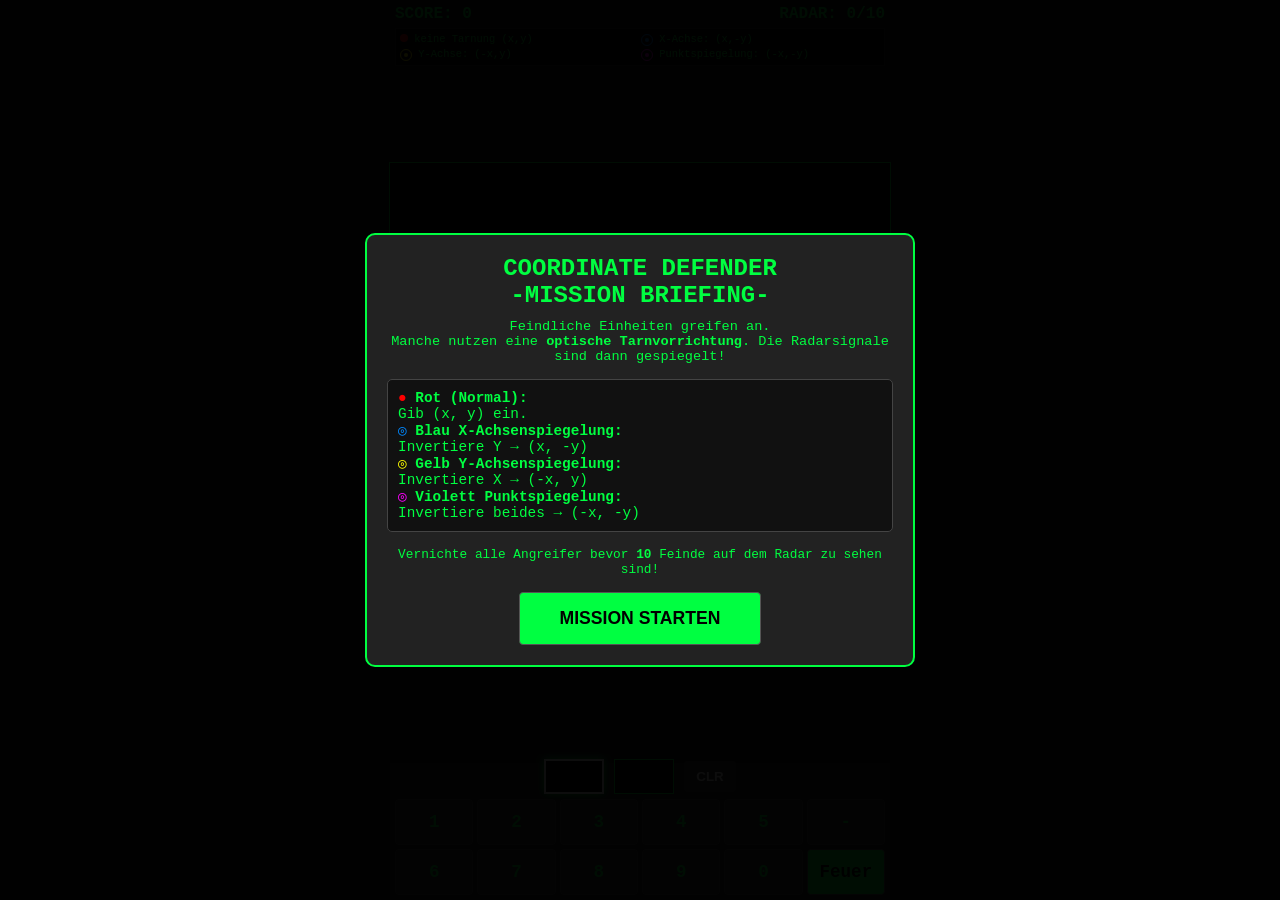
<file: games/CoDef.html>
<!DOCTYPE html>
<html lang="de">
<head>
    <meta charset="UTF-8">
    <meta name="viewport" content="width=device-width, initial-scale=1.0, maximum-scale=1.0, user-scalable=no">
    <title>Coordinate Defender - Mobile Fixed</title>
    <style>
        * { box-sizing: border-box; user-select: none; -webkit-tap-highlight-color: transparent; }
        
        html, body { 
            height: 100%; margin: 0; padding: 0; overflow: hidden; 
            background-color: #1a1a1a; color: #00ff41; font-family: 'Courier New', monospace;
        }

        body { display: flex; flex-direction: column; align-items: center; }

        /* Startbildschirm */
        #start-overlay {
            position: fixed; top: 0; left: 0; width: 100%; height: 100%;
            background: rgba(0,0,0,0.95); z-index: 100;
            display: flex; align-items: center; justify-content: center; padding: 20px;
        }
        .instruction-card {
            background: #222; border: 2px solid #00ff41; padding: 20px;
            max-width: 550px; border-radius: 10px; text-align: center;
        }
        .full-legend {
            text-align: left; margin: 15px 0; padding: 10px;
            background: #111; border: 1px solid #444; border-radius: 5px; font-size: 0.9em;
        }

        /* OBERER BEREICH: Stats & Legende */
        .top-ui { width: 100%; max-width: 500px; padding: 5px; flex-shrink: 0; }
        .stats { display: flex; justify-content: space-between; font-weight: bold; margin-bottom: 5px; }
        .ingame-legend {
            display: grid; grid-template-columns: 1fr 1fr; gap: 2px;
            background: #111; padding: 4px; border: 1px solid #333; font-size: 0.65em;
        }

        /* MITTLERER BEREICH: Radar (nimmt den Restplatz) */
        .canvas-container {
            flex: 1; /* Nimmt alles an Platz, was übrig bleibt */
            width: 100%; display: flex; align-items: center; justify-content: center;
            min-height: 0; overflow: hidden; padding: 5px;
        }
        canvas { 
            max-height: 100%; max-width: 100%; 
            border: 1px solid #00ff41; background-color: #000;
            aspect-ratio: 1 / 1; 
        }

        /* UNTERER BEREICH: Input & Numpad */
        .bottom-ui {
            width: 100%; max-width: 500px; padding: 5px; background: #222; flex-shrink: 0;
            display: flex; flex-direction: column; align-items: center;
        }
        .input-row { display: flex; gap: 10px; margin-bottom: 5px; align-items: center; }
        .input-box { 
            background: #000; border: 1px solid #00ff41; color: #00ff41;
            width: 60px; height: 35px; display: flex; align-items: center; justify-content: center;
            font-size: 1.2em; font-weight: bold;
        }
        .input-box.active { border: 2px solid #fff; box-shadow: 0 0 8px #00ff41; }

        .numpad {
            display: grid; grid-template-columns: repeat(6, 1fr); gap: 4px; width: 100%;
        }
        .num-btn {
            background: #333; color: #00ff41; border: 1px solid #555;
            padding: 12px 0; font-size: 1.1em; font-weight: bold; border-radius: 4px;
            text-align: center; cursor: pointer;
        }
        .num-btn:active { background: #00ff41; color: #000; }
        
        .dot { width: 8px; height: 8px; border-radius: 50%; display: inline-block; }
        .ring { border: 1px solid white; border-radius: 50%; width: 12px; height: 12px; display: inline-flex; align-items: center; justify-content: center; }
    </style>
</head>
<body>

    <div id="start-overlay">
        <div class="instruction-card">
            <h1 style="margin:0; color:#00ff41; font-size: 1.5em;">COORDINATE DEFENDER</h1>
            <h3 style="margin:0; color:#00ff41; font-size: 1.5em;">-MISSION BRIEFING-</h3>
            <p style="font-size:0.85em; margin: 10px 0;">Feindliche Einheiten greifen an.<br>
                Manche nutzen eine <b>optische Tarnvorrichtung</b>. Die Radarsignale sind dann gespiegelt!
            </p>
            <div class="full-legend">
                <div><span style="color:red">●</span> <b>Rot (Normal):</b><br> Gib (x, y) ein.</div>
                <div><span style="color:#0088ff">◎</span> <b>Blau X-Achsenspiegelung:</b><br> Invertiere Y → (x, -y)</div>
                <div><span style="color:#ffff00">◎</span> <b>Gelb Y-Achsenspiegelung:</b><br> Invertiere X → (-x, y)</div>
                <div><span style="color:#ff00ff">◎</span> <b>Violett Punktspiegelung:</b><br> Invertiere beides → (-x, -y)</div>
            </div>
            <p style="font-size:0.8em; margin-bottom: 15px;">Vernichte alle Angreifer bevor <b>10</b> Feinde auf dem Radar zu sehen sind!</p>
            <button class="num-btn" style="padding: 15px 40px; width: auto; background:#00ff41; color:#000;" onclick="startGame()">MISSION STARTEN</button>
        </div>
    </div>

    <div class="top-ui">
        <div class="stats">
            <span>SCORE: <span id="score">0</span></span>
            <span>RADAR: <span id="targetCount">0</span>/10</span>
        </div>
        <div class="ingame-legend">
            <div><span class="dot" style="background:red"></span> keine Tarnung (x,y)</div>
            <div><div class="ring" style="border-color:#0088ff"><span class="dot" style="background:#0088ff; width:4px; height:4px;"></span></div> X-Achse: (x,-y)</div>
            <div><div class="ring" style="border-color:#ffff00"><span class="dot" style="background:#ffff00; width:4px; height:4px;"></span></div> Y-Achse: (-x,y)</div>
            <div><div class="ring" style="border-color:#ff00ff"><span class="dot" style="background:#ff00ff; width:4px; height:4px;"></span></div> Punktspiegelung: (-x,-y)</div>
        </div>
    </div>

    <div class="canvas-container">
        <canvas id="radar" width="500" height="500"></canvas>
    </div>

    <div class="bottom-ui">
        <div class="input-row">
            <div id="boxX" class="input-box active"></div>
            <div id="boxY" class="input-box"></div>
            <button onclick="press('CLR')" style="background:#444; color:#fff; border:none; padding:8px 12px; border-radius:4px; font-weight:bold;">CLR</button>
        </div>
        <div class="numpad">
            <div class="num-btn" onclick="press('1')">1</div>
            <div class="num-btn" onclick="press('2')">2</div>
            <div class="num-btn" onclick="press('3')">3</div>
            <div class="num-btn" onclick="press('4')">4</div>
            <div class="num-btn" onclick="press('5')">5</div>
            <div class="num-btn" onclick="press('-')">-</div>
            <div class="num-btn" onclick="press('6')">6</div>
            <div class="num-btn" onclick="press('7')">7</div>
            <div class="num-btn" onclick="press('8')">8</div>
            <div class="num-btn" onclick="press('9')">9</div>
            <div class="num-btn" onclick="press('0')">0</div>
            <div class="num-btn" onclick="fire()" style="background:#00ff41; color:#000;">Feuer</div>
        </div>
    </div>

    <script>
        const canvas = document.getElementById('radar');
        const ctx = canvas.getContext('2d');
        const GRID_SIZE = 10;
        const CELL_SIZE = 500 / (GRID_SIZE * 2);
        
        let enemies = [];
        let score = 0;
        let gameOver = false;
        let gameStarted = false;
        let spawnRate = 10000;
        let lastShot = null;

        let currentInput = "X";
        let valX = "";
        let valY = "";

        const audioCtx = new (window.AudioContext || window.webkitAudioContext)();
        function playTone(freq, type, duration, vol=0.05) {
            if (audioCtx.state === 'suspended') audioCtx.resume();
            const osc = audioCtx.createOscillator();
            const g = audioCtx.createGain();
            osc.type = type; osc.frequency.setValueAtTime(freq, audioCtx.currentTime);
            g.gain.setValueAtTime(vol, audioCtx.currentTime);
            g.gain.exponentialRampToValueAtTime(0.0001, audioCtx.currentTime + duration);
            osc.connect(g); g.connect(audioCtx.destination);
            osc.start(); osc.stop(audioCtx.currentTime + duration);
        }

        function playMelody(notes) {
            notes.forEach((n, i) => {
                setTimeout(() => playTone(n.f, n.t || 'sine', n.d || 0.3, n.v || 0.05), i * 150);
            });
        }

        function startGame() {
            
			if (audioCtx.state === 'suspended') {
        audioCtx.resume();
    }

    // 2. Ein extrem kurzer, fast unhörbarer Ton, um die Hardware "wachzukicken"
    const oscillator = audioCtx.createOscillator();
    const gainNode = audioCtx.createGain();
    gainNode.gain.value = 0.0001; // Fast lautlos
    oscillator.connect(gainNode);
    gainNode.connect(audioCtx.destination);
    oscillator.start(0);
    oscillator.stop(audioCtx.currentTime + 0.01);

    // 3. Kurze Verzögerung (100ms), bevor die Melodie startet
    // Das gibt dem Lautsprecher Zeit, physisch aktiv zu werden.
    setTimeout(() => {
        document.getElementById('start-overlay').style.display = 'none';
        gameStarted = true;
        
        // Start-Melodie: Jetzt mit etwas Puffer
        playMelody([
            {f:261, d:0.2}, 
            {f:329, d:0.2}, 
            {f:392, d:0.2}, 
            {f:523, d:0.6}
        ]);
        
        spawnLoop();
        update();
    }, 100);
        }

        function press(key) {
            if(!gameStarted) return;
            if(key === 'CLR') {
                valX = ""; valY = ""; currentInput = "X";
            } else if(key === '-') {
                if(currentInput === "X") { if(!valX.includes('-')) valX = '-' + valX; }
                else { if(!valY.includes('-')) valY = '-' + valY; }
            } else {
                if(currentInput === "X") {
                    valX += key;
                    if(valX !== "" && valX !== "-") { 
                        setTimeout(() => { currentInput = "Y"; updateInputDisplay(); }, 150);
                    }
                } else {
                    valY += key;
                    setTimeout(() => { fire(); }, 300);
                }
            }
            updateInputDisplay();
        }

        function updateInputDisplay() {
            document.getElementById('boxX').innerText = valX;
            document.getElementById('boxY').innerText = valY;
            document.getElementById('boxX').className = currentInput === "X" ? "input-box active" : "input-box";
            document.getElementById('boxY').className = currentInput === "Y" ? "input-box active" : "input-box";
        }

        class Enemy {
            constructor() {
                this.trueX = Math.floor(Math.random() * 19) - 9;
                this.trueY = Math.floor(Math.random() * 19) - 9;
                if(this.trueX === 0) this.trueX = 1;
                if(this.trueY === 0) this.trueY = 1;
                this.type = Math.floor(Math.random() * 4);
                switch(this.type) {
                    case 0: this.dispX = this.trueX; this.dispY = this.trueY; this.color = "red"; break;
                    case 1: this.dispX = this.trueX; this.dispY = -this.trueY; this.color = "#0088ff"; break;
                    case 2: this.dispX = -this.trueX; this.dispY = this.trueY; this.color = "#ffff00"; break;
                    case 3: this.dispX = -this.trueX; this.dispY = -this.trueY; this.color = "#ff00ff"; break;
                }
				playTone(200, 'sine', 0.1, 0.03);
            }
            draw() {
                const sX = 250 + this.dispX * CELL_SIZE;
                const sY = 250 - this.dispY * CELL_SIZE;
                ctx.fillStyle = this.color;
                ctx.beginPath(); ctx.arc(sX, sY, 8, 0, Math.PI * 2); ctx.fill();
                if(this.type > 0) {
                    ctx.strokeStyle = this.color; ctx.lineWidth = 2;
                    ctx.beginPath(); ctx.arc(sX, sY, 15, 0, Math.PI * 2); ctx.stroke();
                }
            }
        }

        function drawGrid() {
            ctx.strokeStyle = "#003311"; ctx.lineWidth = 1;
            for(let i = 0; i <= GRID_SIZE * 2; i++) {
                let p = i * CELL_SIZE;
                ctx.beginPath(); ctx.moveTo(p, 0); ctx.lineTo(p, 500); ctx.stroke();
                ctx.beginPath(); ctx.moveTo(0, p); ctx.lineTo(500, p); ctx.stroke();
            }
            ctx.strokeStyle = "#00ff41"; ctx.lineWidth = 2;
            ctx.beginPath(); ctx.moveTo(250, 0); ctx.lineTo(250, 500); ctx.stroke();
            ctx.beginPath(); ctx.moveTo(0, 250); ctx.lineTo(500, 250); ctx.stroke();

            ctx.fillStyle = "#00ff41"; ctx.font = "bold 14px Arial";
            for(let i = -GRID_SIZE; i <= GRID_SIZE; i++) {
                if(i === 0) continue;
                ctx.fillText(i, 250 + i * CELL_SIZE - 5, 265);
                ctx.fillText(i, 230, 250 - i * CELL_SIZE + 5);
            }

            if(lastShot && Date.now() - lastShot.time < 800) {
                const age = (Date.now() - lastShot.time) / 800;
                ctx.strokeStyle = lastShot.hit ? "#00ff41" : "#ff4444";
                ctx.lineWidth = 3;
                const s = 15 * (1 + age);
                ctx.beginPath();
                ctx.moveTo(lastShot.x-s, lastShot.y); ctx.lineTo(lastShot.x+s, lastShot.y);
                ctx.moveTo(lastShot.x, lastShot.y-s); ctx.lineTo(lastShot.x, lastShot.y+s);
                ctx.stroke();
            }
        }

        function fire() {
            const tx = parseInt(valX);
            const ty = parseInt(valY);
            if(isNaN(tx) || isNaN(ty)) return;

            const hitIndex = enemies.findIndex(e => e.trueX === tx && e.trueY === ty);
            if(hitIndex !== -1) {
                const enemy = enemies[hitIndex];
                score += enemy.type === 0 ? 10 : 50;
                lastShot = { x: 250 + enemy.dispX * CELL_SIZE, y: 250 - enemy.dispY * CELL_SIZE, hit: true, time: Date.now() };
                enemies.splice(hitIndex, 1);
                document.getElementById('score').innerText = score;
                playTone(440, 'triangle', 0.2, 0.1);
            } else {
                lastShot = { x: 250 + tx * CELL_SIZE, y: 250 - ty * CELL_SIZE, hit: false, time: Date.now() };
                playTone(120, 'sawtooth', 0.3, 0.1);
            }
            valX = ""; valY = ""; currentInput = "X";
            updateInputDisplay();
        }

        function update() {
            if(!gameStarted || gameOver) return;
            ctx.clearRect(0, 0, 500, 500);
            drawGrid();
            enemies.forEach(e => e.draw());
            if(enemies.length > 10) {
                gameOver = true;
				playMelody([{f:392, t:'sawtooth'}, {f:349, t:'sawtooth'}, {f:329, t:'sawtooth'}, {f:261, t:'sawtooth', v:0.2, d:1.5}]);
                setTimeout(() => { alert("BASIS ZERSTÖRT! Score: " + score); location.reload(); }, 1600);
            }
            document.getElementById('targetCount').innerText = enemies.length;
            requestAnimationFrame(update);
        }

        function spawnLoop() {
            if(gameStarted && !gameOver) {
                enemies.push(new Enemy());
                spawnRate = Math.max(1500, spawnRate * 0.95); 
                setTimeout(spawnLoop, spawnRate);
            }
        }
    </script>
</body>
</html>
</file>
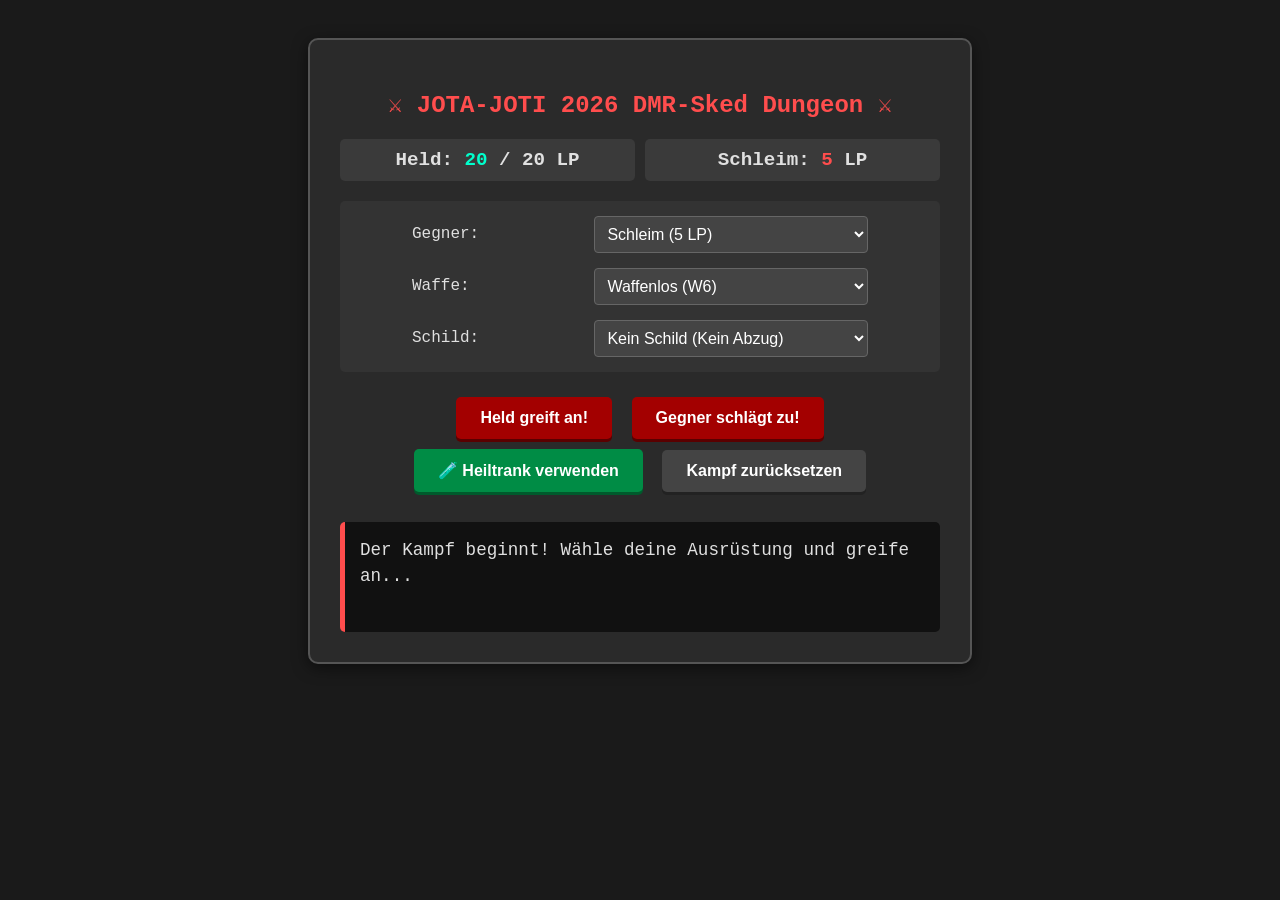
<file: games/DMRdungeon.html>
<!DOCTYPE html>
<html lang="de">
<head>
    <meta charset="UTF-8">
    <meta name="viewport" content="width=device-width, initial-scale=1.0">
    <title>DMR-Sked Dungeon beim JOTA-JOTI 2026</title>
    <style>
        body {
            font-family: 'Courier New', Courier, monospace;
            background-color: #1a1a1a;
            color: #e0e0e0;
            text-align: center;
            padding: 30px;
        }
        .container {
            max-width: 600px;
            margin: auto;
            background: #2a2a2a;
            padding: 30px;
            border-radius: 10px;
            box-shadow: 0 4px 15px rgba(0,0,0,0.5);
            border: 2px solid #555;
        }
        h2 { color: #ff4d4d; }
        .stats-container {
            display: flex;
            justify-content: space-between;
            gap: 10px;
            margin: 20px 0;
        }
        .stats {
            flex: 1;
            font-size: 1.2rem;
            padding: 10px;
            background: #3a3a3a;
            border-radius: 5px;
            font-weight: bold;
        }
        .hp-bar { color: #00ffcc; }
        .enemy-hp-bar { color: #ff4d4d; }
        .controls {
            margin: 20px 0;
            background: #333;
            padding: 15px;
            border-radius: 5px;
            display: flex;
            flex-direction: column;
            gap: 15px;
            align-items: center;
        }
        .select-group {
            display: flex;
            justify-content: space-between;
            width: 80%;
            align-items: center;
        }
        select {
            padding: 8px;
            font-size: 16px;
            background: #444;
            color: white;
            border: 1px solid #666;
            border-radius: 4px;
            width: 60%;
        }
        button {
            background-color: #a30000;
            color: white;
            border: none;
            padding: 12px 24px;
            font-size: 16px;
            font-weight: bold;
            border-radius: 5px;
            cursor: pointer;
            margin: 5px;
            box-shadow: 0 3px 0 #5a0000;
        }
        button:hover { background-color: #cc0000; }
        button:active { transform: translateY(3px); box-shadow: none; }
        
        .btn-potion {
            background-color: #008c45;
            box-shadow: 0 3px 0 #005a2c;
        }
        .btn-potion:hover { background-color: #00b359; }

        #log {
            font-size: 1.1rem;
            margin-top: 25px;
            min-height: 80px;
            padding: 15px;
            background: #111;
            border-radius: 5px;
            border-left: 5px solid #ff4d4d;
            text-align: left;
            line-height: 1.5;
        }
    </style>
</head>
<body>

<div class="container">
    <h2>⚔️ JOTA-JOTI 2026 DMR-Sked Dungeon ⚔️</h2>
    
    <div class="stats-container">
        <div class="stats">Held: <span id="hpDisplay" class="hp-bar">20</span> / 20 LP</div>
        <div class="stats"><span id="enemyNameDisplay">Schleim</span>: <span id="enemyHpDisplay" class="enemy-hp-bar">5</span> LP</div>
    </div>

    <div class="controls">
        <div class="select-group">
            <label for="enemySelect">Gegner: </label>
            <select id="enemySelect" onchange="changeEnemy()">
                <option value="Schleim">Schleim (5 LP)</option>
                <option value="Ork">Ork (10 LP)</option>
                <option value="Troll">Troll (15 LP)</option>
                <option value="Drache">Drache (30 LP)</option>
            </select>
        </div>

        <div class="select-group">
            <label for="weapon">Waffe: </label>
            <select id="weapon">
                <option value="Schlag">Waffenlos (W6)</option>
                <option value="Dolch">Dolch (W6 + 1 Bonus)</option>
                <option value="Schwert">Schwert (W6 + 4 Bonus)</option>
            </select>
        </div>
        
        <div class="select-group">
            <label for="shield">Schild: </label>
            <select id="shield">
                <option value="kein">Kein Schild (Kein Abzug)</option>
                <option value="Schild">Schild (-3 gegnerischer Schaden)</option>
            </select>
        </div>
    </div>

    <button onclick="heroAttack()">Held greift an!</button>
    <button onclick="enemyAttack()">Gegner schlägt zu!</button>
    <button class="btn-potion" onclick="drinkPotion()">🧪 Heiltrank verwenden</button>
    <button style="background-color: #444; box-shadow: 0 3px 0 #222;" onclick="resetGame()">Kampf zurücksetzen</button>

    <div id="log">Der Kampf beginnt! Wähle deine Ausrüstung und greife an...</div>
</div>

<script>
    const MAX_HERO_HP = 20;
    let heroHP = MAX_HERO_HP;

    // Maximale Lebenspunkte pro Gegnertyp
    const enemyDatabase = {
        "Schleim": 5,
        "Ork": 10,
        "Troll": 15,
        "Drache": 30
    };

    // Aktueller Zustand der Lebenspunkte aller Gegner
    let enemyStates = {
        "Schleim": 5,
        "Ork": 10,
        "Troll": 15,
        "Drache": 30
    };

    let currentEnemyName = "Schleim";

    function speak(text) {
        if ('speechSynthesis' in window) {
            window.speechSynthesis.cancel(); 
            const utterance = new SpeechSynthesisUtterance(text.toLowerCase());
            utterance.lang = 'de-DE';
            window.speechSynthesis.speak(utterance);
        }
    }

    function rollW6() {
        return Math.floor(Math.random() * 6) + 1;
    }

    function changeEnemy() {
        const selectBox = document.getElementById('enemySelect');
        currentEnemyName = selectBox.value;
        
        document.getElementById('enemyNameDisplay').innerText = currentEnemyName;
        updateDisplays();

        const currentHp = enemyStates[currentEnemyName];
        const maxHp = enemyDatabase[currentEnemyName];

        let msg = "";
        if (currentHp <= 0) {
            msg = `Du stehst vor der Leiche des ${currentEnemyName}s. Er ist bereits besiegt!`;
        } else if (currentHp < maxHp) {
            msg = `Du wechselst zum ${currentEnemyName}. Er ist angeschlagen und hat noch ${currentHp} von ${maxHp} LP!`;
        } else {
            msg = `Ein unversehrter ${currentEnemyName} stellt sich dir mit ${maxHp} Lebenspunkten!`;
        }

        document.getElementById('log').innerText = msg;
    }

    function updateDisplays() {
        const hpDisp = document.getElementById('hpDisplay');
        const enemyDisp = document.getElementById('enemyHpDisplay');
        const enemyHP = enemyStates[currentEnemyName];

        hpDisp.innerText = heroHP <= 0 ? "0 (Gefallen)" : heroHP;
        hpDisp.style.color = heroHP <= 0 ? "#ff0000" : "#00ffcc";

        enemyDisp.innerText = enemyHP <= 0 ? "0 (Besiegt)" : enemyHP;
        enemyDisp.style.color = enemyHP <= 0 ? "#888888" : "#ff4d4d";
    }

    function heroAttack() {
        if (heroHP <= 0) {
            document.getElementById('log').innerHTML = "Du bist gefallen!";
            return;
        }
        
        let currentEnemyHP = enemyStates[currentEnemyName];
        if (currentEnemyHP <= 0) {
            document.getElementById('log').innerHTML = "Dieser Gegner ist bereits besiegt!";
            return;
        }

        const weapon = document.getElementById('weapon').value;
        let bonus = 0;
        if (weapon === "Dolch") bonus = 1;
        if (weapon === "Schwert") bonus = 4;

        const dice = rollW6();
        const dmg = dice + bonus;

        // Neuen LP-Stand für den aktuellen Gegner speichern
        currentEnemyHP = Math.max(0, currentEnemyHP - dmg);
        enemyStates[currentEnemyName] = currentEnemyHP;

        updateDisplays();

        let msg = (weapon === "Schlag") 
            ? `Du hast mit einem waffenlosen Schlag ${dmg} Schadenspunkte erzielt. Der ${currentEnemyName} hat noch ${currentEnemyHP} Lebenspunkte.` 
            : `Du hast mit dem ${weapon} ${dmg} Schadenspunkte erzielt. Der ${currentEnemyName} hat noch ${currentEnemyHP} Lebenspunkte.`;
            
        if (currentEnemyHP <= 0) {
            msg += ` Du hast den ${currentEnemyName} siegreich bezwungen!`;
        }

        document.getElementById('log').innerHTML = `<strong>Held greift an:</strong><br>${msg}<br>Gegner-LP: ${currentEnemyHP}`;
        speak(msg);
    }

    function enemyAttack() {
        const currentEnemyHP = enemyStates[currentEnemyName];
        if (heroHP <= 0 || currentEnemyHP <= 0) return;

        const hasShield = (document.getElementById('shield').value === "Schild");
        const block = hasShield ? 3 : 0;
        
        const rawDmg = rollW6();
        const finalDmg = Math.max(0, rawDmg - block);

        heroHP = Math.max(0, heroHP - finalDmg);
        updateDisplays();

        let msg = "";
        if (hasShield) {
            msg = (finalDmg === 0) ? `Dein Schild hat den Angriff komplett abgefangen. Du erleidest 0 Schadenspunkte.` : `Dein Schild hat 3 Schadenspunkte blockiert. Du erleidest ${finalDmg} Schadenspunkte.`;
        } else {
            msg = `Du erleidest ${finalDmg} Schadenspunkte.`;
        }
        msg += ` Du hast noch ${heroHP} Lebenspunkte übrig.`;
        if (heroHP <= 0) msg += " Du bist im Kampf gefallen!";

        document.getElementById('log').innerHTML = `<strong>Gegner greift an:</strong><br>${msg}`;
        speak(msg);
    }

    function drinkPotion() {
        if (heroHP <= 0) {
            const deadMsg = "Du bist bereits gefallen und kannst keinen Heiltrank mehr trinken!";
            document.getElementById('log').innerHTML = deadMsg;
            speak(deadMsg);
            return;
        }
        if (heroHP === MAX_HERO_HP) {
            const fullMsg = "Deine Lebensenergie ist bereits auf Maximum!";
            document.getElementById('log').innerHTML = fullMsg;
            speak(fullMsg);
            return;
        }

        heroHP = MAX_HERO_HP;
        updateDisplays();

        const msg = `Du trinkst einen Heiltrank. Deine Lebensenergie ist wieder komplett auf ${MAX_HERO_HP} LP wiederhergestellt!`;
        document.getElementById('log').innerHTML = `<strong>Heiltrank verwendet:</strong><br>${msg}`;
        speak(msg);
    }

    function resetGame() {
        heroHP = MAX_HERO_HP;
        
        // Alle Gegner-LP wieder auf das Maximum zurücksetzen
        for (let enemy in enemyDatabase) {
            enemyStates[enemy] = enemyDatabase[enemy];
        }

        updateDisplays();
        document.getElementById('log').innerText = "Der gesamte Kampf und alle Gegner wurden zurückgesetzt.";
    }
</script>
</body>
</html>
</file>
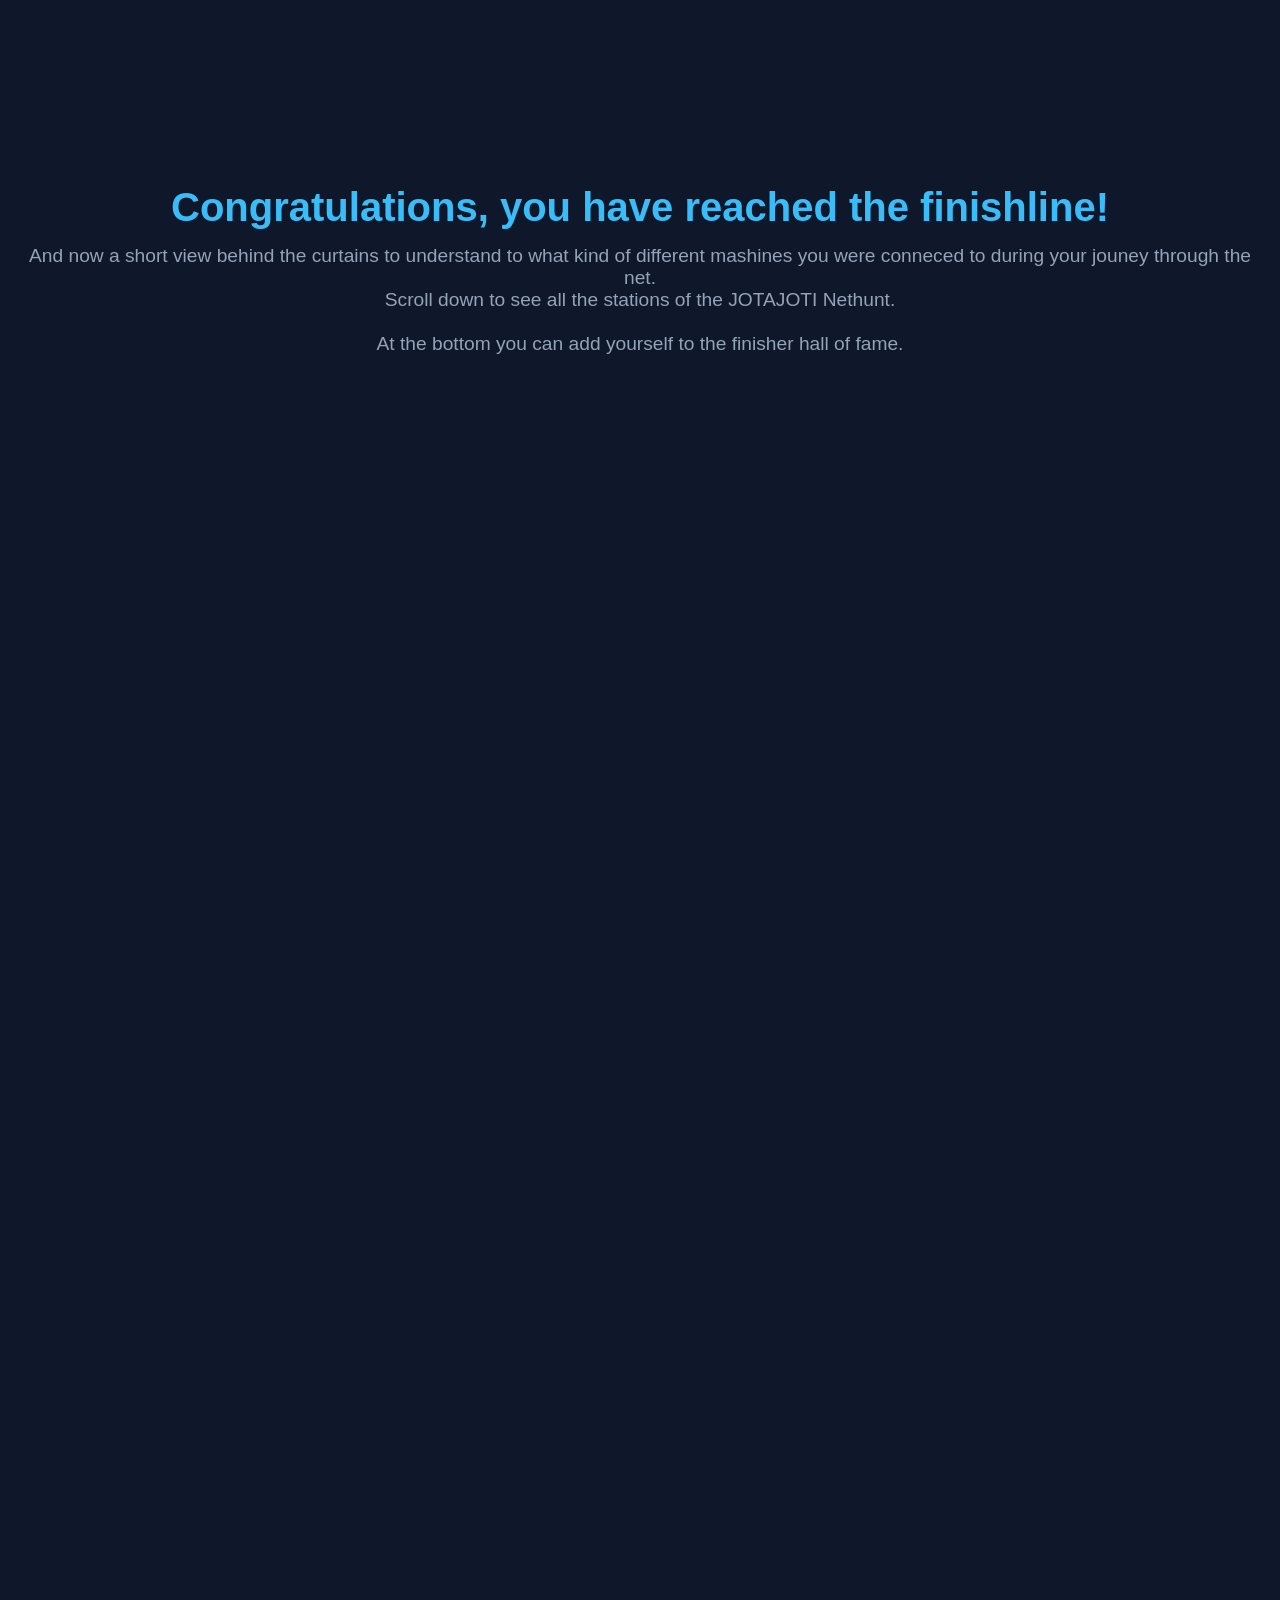
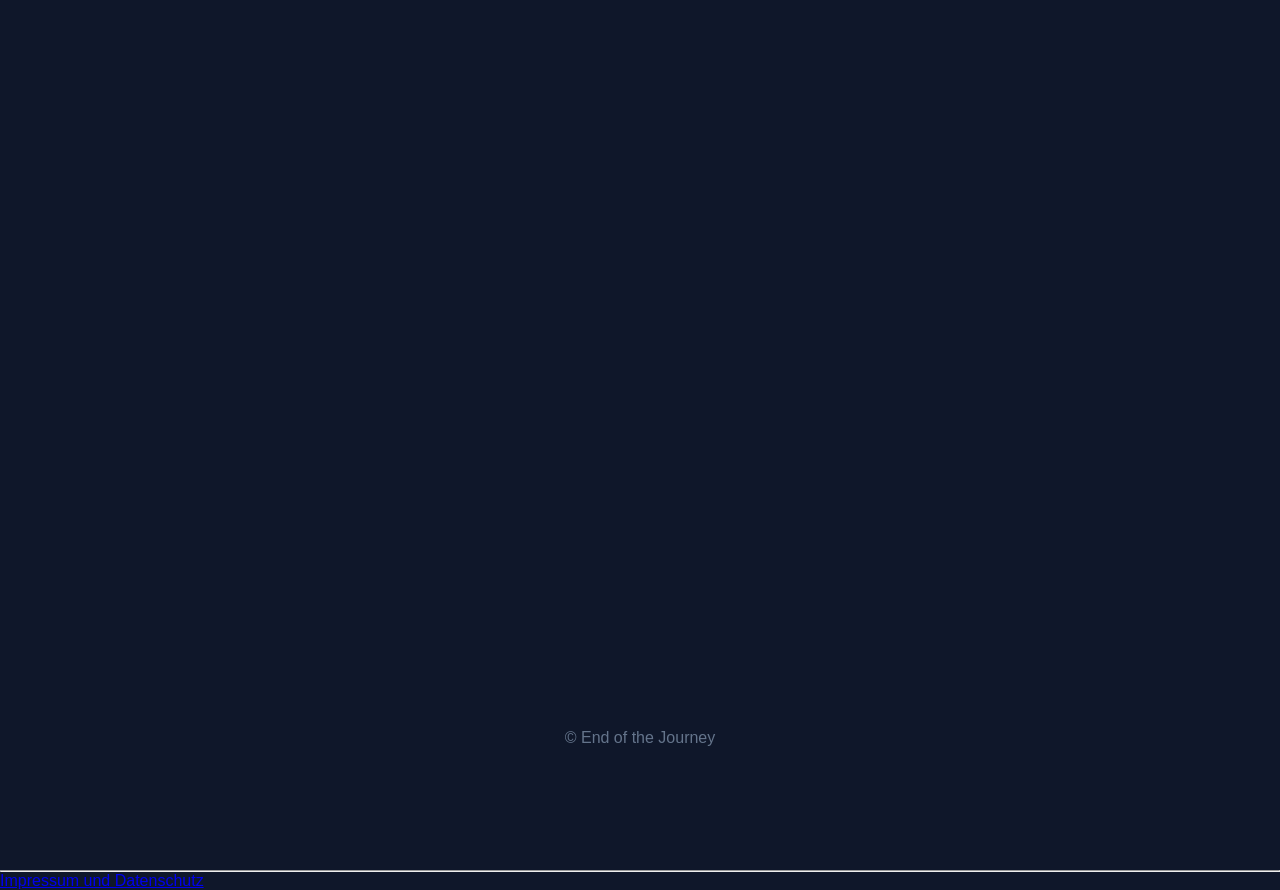
<file: nethunt/finish.html>
<!DOCTYPE html>
<html lang="de">
<head>
  <meta charset="UTF-8">
  <meta name="viewport" content="width=device-width, initial-scale=1.0">
  <title>Deine Reise</title>
  <style>
    * {
      box-sizing: border-box;
      margin: 0;
      padding: 0;
    }

    body {
      font-family: 'Segoe UI', Tahoma, Geneva, Verdana, sans-serif;
      background-color: #0f172a;
      color: #f8fafc;
      overflow-x: hidden;
    }

    /* Header */
    header {
      height: 60vh;
      display: flex;
      flex-direction: column;
      justify-content: center;
      align-items: center;
      text-align: center;
      padding: 20px;
    }

    header h1 {
      font-size: 2.5rem;
      margin-bottom: 15px;
      color: #38bdf8;
    }

    header p {
      font-size: 1.2rem;
      color: #94a3b8;
    }

    /* Container für die Reise-Abschnitte */
    .story-container {
      padding-bottom: 40vh;
    }

    .story-section {
      height: 100vh;
      display: flex;
      justify-content: center;
      align-items: center;
      position: relative;
    }

    .card-wrapper {
      position: relative;
      width: 80%;
      max-width: 900px;
      height: 450px;
      display: flex;
      align-items: center;
      justify-content: center;
    }

    /* Bild: Baut sich von RECHTS nach LINKS auf */
    .story-image {
      position: absolute;
      width: 70%;
      height: 100%;
      object-fit: cover;
      border-radius: 16px;
      box-shadow: 0 20px 25px -5px rgba(0, 0, 0, 0.5);
      will-change: transform, opacity;
      transform: translateX(100vw);
      opacity: 0;
    }

    /* Text: Baut sich von LINKS nach RECHTS auf */
    .story-text {
      position: absolute;
      left: 5%;
      width: 50%;
      padding: 30px;
      background: rgba(15, 23, 42, 0.75);
      backdrop-filter: blur(12px);
      -webkit-backdrop-filter: blur(12px);
      border: 1px solid rgba(255, 255, 255, 0.1);
      border-radius: 12px;
      box-shadow: 0 10px 30px rgba(0,0,0,0.4);
      z-index: 2;
      will-change: transform, opacity;
      transform: translateX(-100vw);
      opacity: 0;
    }

    .story-text h2 {
      font-size: 1.8rem;
      margin-bottom: 10px;
      color: #f43f5e;
    }

    .story-text p {
      font-size: 1rem;
      line-height: 1.6;
      color: #e2e8f0;
    }

    footer {
      height: 30vh;
      display: flex;
      flex-direction: column;
      justify-content: center;
      align-items: center;
      gap: 20px;
      color: #64748b;
      padding-bottom: 60px;
    }

    .halloffame-btn {
      display: inline-flex;
      align-items: center;
      justify-content: center;
      min-width: 220px;
      padding: 14px 28px;
      border: none;
      border-radius: 999px;
      background: linear-gradient(135deg, #38bdf8, #f43f5e);
      color: #fff;
      font-size: 1rem;
      font-weight: 700;
      text-decoration: none;
      cursor: pointer;
      opacity: 0;
      transform: translateY(30px);
      transition: opacity 0.5s ease, transform 0.5s ease, box-shadow 0.5s ease;
      box-shadow: 0 12px 30px rgba(56, 189, 248, 0.35);
      pointer-events: none;
    }

    .halloffame-btn.visible {
      opacity: 1;
      transform: translateY(0);
      pointer-events: auto;
    }

    .halloffame-btn:hover {
      box-shadow: 0 18px 40px rgba(244, 63, 94, 0.4);
    }
  </style>
</head>
<body>

  <header>
    <h1>Congratulations, you have reached the finishline!</h1>
    <p>And now a short view behind the curtains to understand to what kind of different mashines you were conneced to during your jouney through the net.</p>
    <p>Scroll down to see all the stations of the JOTAJOTI Nethunt.<br><br></p>
    <p> At the bottom you can add yourself to the finisher hall of fame.</p>
  </header>

  <main class="story-container">

    <!-- Station 1 -->
    <section class="story-section">
      <div class="card-wrapper">
        <img class="story-image" src="strato.webp" alt="Station 1">
        <div class="story-text">
          <h2>1. HTTP </h2>
            <p>www.biggestscoutevent.com is hosted at STRATO, a big german webspace provider with more than a 100.000 servers in Berlin and Karlsruhe </p>
        </div>
      </div>
    </section>

    <!-- Station 2 -->
    <section class="story-section">
      <div class="card-wrapper">
        <img class="story-image" src="drivehq.png" alt="Station 2">
        <div class="story-text">
          <h2>2. FTP</h2>
          <p>In level 1 you were on a FTP server in San Ramon near San Francisco, California. Its the data center of DriveHQ, a big cloud server provider. The exact amount os servers is unknown, but they can handle thousands of concrrent users at once.</p>
        </div>
      </div>
    </section>

    <!-- Station 3 -->
    <section class="story-section">
      <div class="card-wrapper">
        <img class="story-image" src="sdf.jpg" alt="Station 3">
        <div class="story-text">
          <h2>3. Gopher</h2>
          <p>SDF (Super Dimension Fortress) is a non-profit organization to provide free public access to UNIX mashines. One of there servers in the picture hosts the JOTAJOTI-Nethunt gopherhole.</p>
        </div>
      </div>
    </section>

    <!-- Station 4 -->
    <section class="story-section">
      <div class="card-wrapper">
        <img class="story-image" src="freeshell.png" alt="Station 4">
        <div class="story-text">
          <h2>4. SSH</h2>
          <p>Freeshell.de is a private non-commercial linux project in Esslingen, Germany. To get an account you have to mail a physical paper postcard to the owner of the server.</p>
        </div>
      </div>
    </section>

    <!-- Station 5 -->
    <section class="story-section">
      <div class="card-wrapper">
        <img class="story-image" src="rzkhserv.jpg" alt="Station 5">
        <div class="story-text">
          <h2>5. IBM 5250</h2>
          <p>Since many years, everybody can gain access to an IBM i (formerly known as AS/400) in the underground "Powerbunker" in Bad Kreuznach, Germany for free. </p>
      </div>
    </section>

  </main>

  <footer>
    <a href="halloffame.php" class="halloffame-btn" id="halloffameBtn">To the Hall of Fame</a>
    <p>© End of the Journey</p>
  </footer>

  <script>
    const sections = document.querySelectorAll('.story-section');
    const halloffameBtn = document.getElementById('halloffameBtn');

    function updateScrollAnimations() {
      const viewportHeight = window.innerHeight;

      sections.forEach(section => {
        const image = section.querySelector('.story-image');
        const text = section.querySelector('.story-text');
        const rect = section.getBoundingClientRect();

        // Fortschritt der Sektion im Viewport (-1 bis 1)
        // 0 bedeutet: Sektion ist perfekt zentriert im Bildschirm
        const progress = (rect.top + rect.height / 2 - viewportHeight / 2) / viewportHeight;

        // Verschiebung berechnen
        // Bilder wandern von Rechts (100vw) nach Links (-100vw)
        const imgX = progress * 120; // in vvw/Prozent
        // Texte wandern von Links (-100vw) nach Rechts (100vw)
        const textX = -progress * 120;

        // Sichtbarkeit (Deckkraft) nahe der Mitte erhöhen
        const opacity = 1 - Math.min(Math.abs(progress) * 1.8, 1);

        // Transformationen anwenden
        image.style.transform = `translateX(${imgX}vw)`;
        image.style.opacity = opacity;

        text.style.transform = `translateX(${textX}vw)`;
        text.style.opacity = opacity;
      });

      const scrollBottom = window.innerHeight + window.scrollY;
      const docHeight = document.documentElement.scrollHeight;
      const showButton = scrollBottom >= docHeight - 150;

      halloffameBtn.classList.toggle('visible', showButton);
    }

    window.addEventListener('scroll', () => {
      requestAnimationFrame(updateScrollAnimations);
    });

    // Initialer Aufruf beim Laden
    updateScrollAnimations();
  </script>
<div class="footer">
<hr>
<a href="https://www.biggestscoutevent.com/impressum.php">Impressum und Datenschutz</a>
</div>
</body>
</html>
</file>
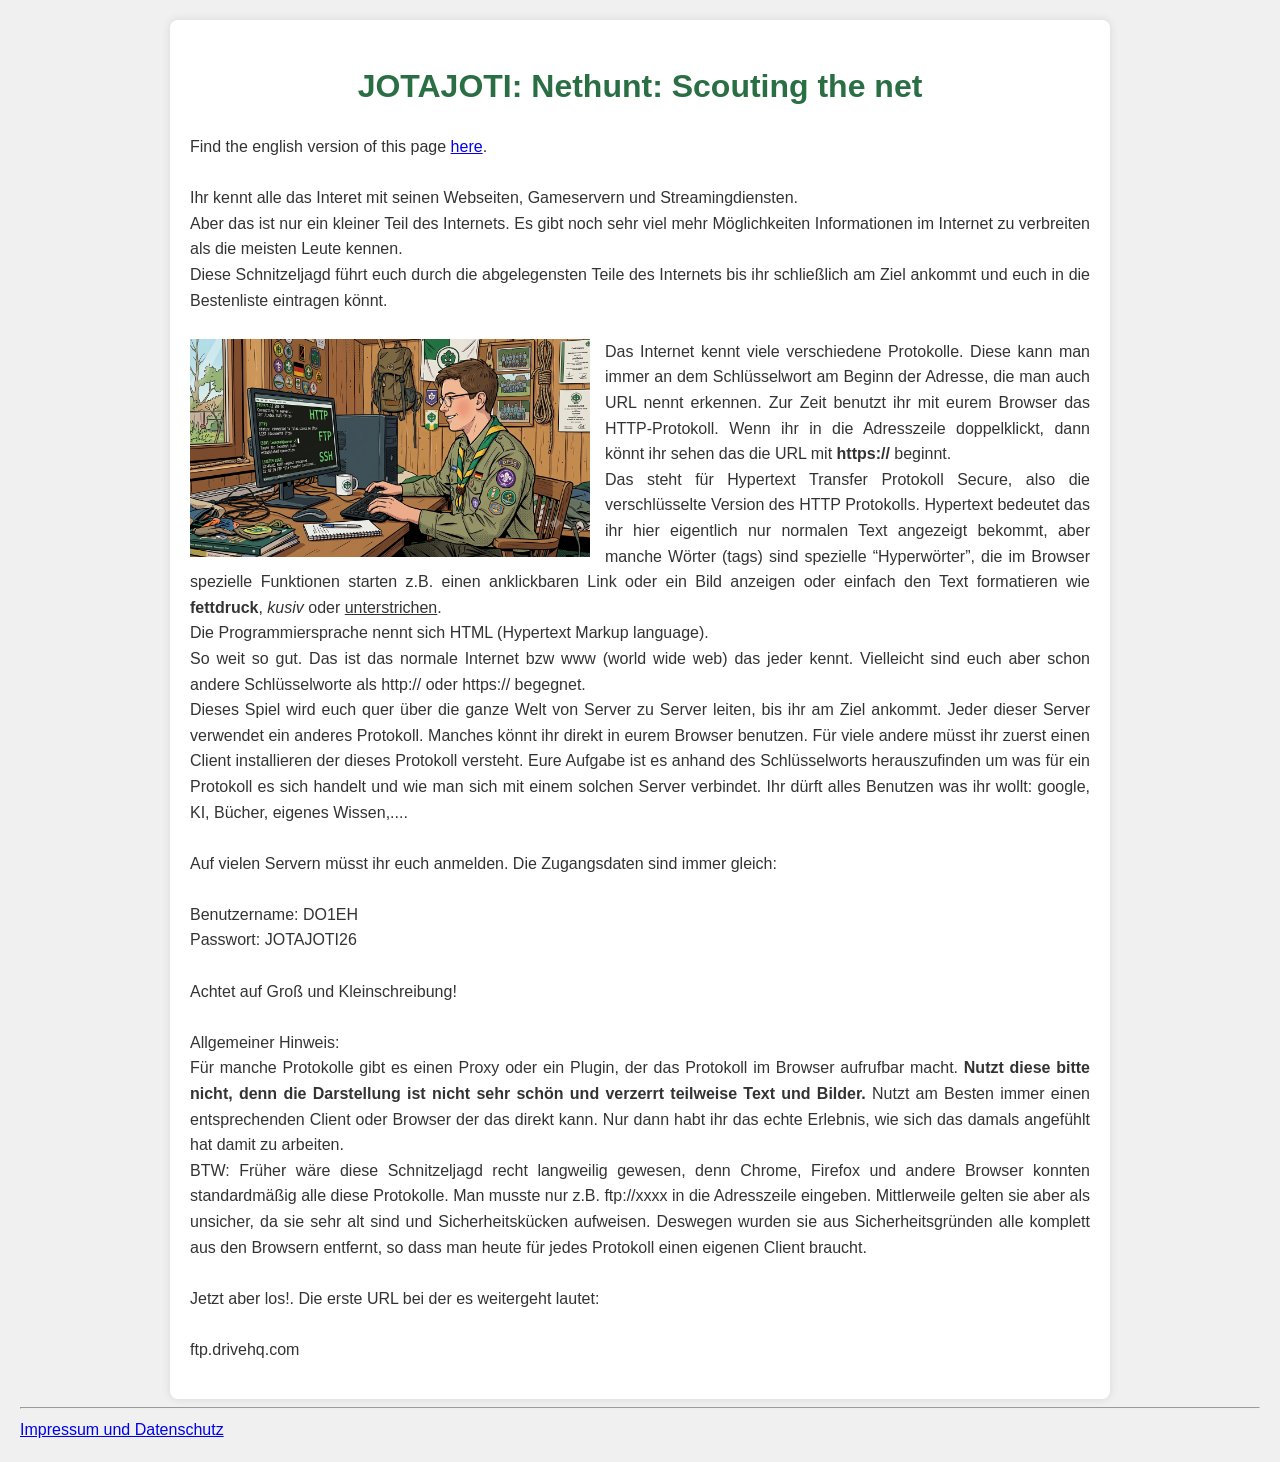
<file: nethunt/nethunt.html>
<!DOCTYPE html>
<html>

<head>
    <meta charset="UTF-8">
    <meta name="viewport" content="width=device-width, initial-scale=1.0">
    <title>Nethunt</title>
    <style>
        /* Grundlegende Stil-Anpassungen für Desktop und Mobilgeräte */
        body {
            font-family: -apple-system, BlinkMacSystemFont, "Segoe UI", Roboto, Helvetica, Arial, sans-serif;
            margin: 0;
            padding: 20px;
            background-color: #f0f0f0;
            color: #333;
            line-height: 1.6;
        }

        .container {
            max-width: 900px;
            margin: 0 auto;
            padding: 20px;
            background-color: #fff;
            box-shadow: 0 0 10px rgba(0, 0, 0, 0.1);
            border-radius: 8px;
        }

        h1,
        h2 {
            text-align: center;
            color: #2a6f44;
            /* Pfadfinder-grün */
        }

        p {
            text-align: justify;
        }

        .media-container {
            margin-bottom: 30px;
            text-align: center;
        }

        .media-container h2 {
            margin-top: 0;
        }

        .video-wrapper {
            position: relative;
            padding-bottom: 56.25%;
            /* 16:9 Seitenverhältnis */
            height: 0;
            overflow: hidden;
            margin-bottom: 20px;
            border-radius: 8px;
        }

        .video-wrapper iframe {
            position: absolute;
            top: 0;
            left: 0;
            width: 100%;

            height: 100%;
            border: 0;
        }

        .audio-wrapper {
            width: 100%;
            max-width: 400px;
            margin: 20px auto;
        }

        .audio-wrapper h2 {
            margin-bottom: 10px;
        }

        .link-preview {
            display: block;
            text-decoration: none;
            color: #333;
            background-color: #e9e9e9;
            padding: 15px;
            border-radius: 8px;
            transition: background-color 0.3s;
            margin-bottom: 20px;
            text-align: left;
        }

        .link-preview:hover {
            background-color: #dcdcdc;
        }

        .link-preview img {
            max-width: 200px;
            float: left;
            margin-right: 15px;
            border-radius: 4px;
        }

        .link-preview h3 {
            margin: 0 0 5px 0;
            color: #2a6f44;
        }

        .link-preview p {
            margin: 0;
            font-size: 0.9em;
            color: #666;
            text-align: left;
        }

        .clearfix::after {
            content: "";
            clear: both;
            display: table;
        }
    </style>
</head>

<body>

    <div class="container">
        <h1>JOTAJOTI: Nethunt: Scouting the net</h1>

        <p>

            Find the english version of this page <a href="nethuntENG.html">here</a>.<br><br>
            
            Ihr kennt alle das Interet mit seinen Webseiten, Gameservern und Streamingdiensten.<br> 
            Aber das ist nur ein kleiner Teil des Internets. Es gibt noch sehr viel mehr Möglichkeiten 
            Informationen im Internet zu
            verbreiten als die meisten Leute kennen.<br>Diese Schnitzeljagd führt euch durch die abgelegensten Teile des
            Internets bis ihr schließlich am Ziel ankommt und euch in die Bestenliste eintragen könnt.<br> <br>
            <img src="protocols.png" width="400px" align="left" style="margin-right: 15px; margin-bottom: 10px;">
            
            Das Internet kennt viele verschiedene Protokolle. Diese kann man immer an dem Schlüsselwort am Beginn der
            Adresse, die man auch URL nennt erkennen. Zur Zeit benutzt ihr mit eurem Browser das HTTP-Protokoll. Wenn
            ihr in die Adresszeile doppelklickt, dann könnt ihr sehen das die URL mit <b>https://</b> beginnt. <br>Das steht für
            Hypertext Transfer Protokoll Secure, also die verschlüsselte Version des HTTP Protokolls. Hypertext bedeutet
            das ihr hier eigentlich nur normalen Text angezeigt bekommt, aber manche Wörter (tags) sind spezielle
            “Hyperwörter”, die im Browser spezielle Funktionen starten z.B. einen anklickbaren Link oder ein Bild
            anzeigen oder einfach den Text formatieren wie <b>fettdruck</b>, <i>kusiv</i> oder <u>unterstrichen</u>.<br> Die
                Programmiersprache nennt sich HTML (Hypertext Markup language).<br> So weit so gut. Das ist das normale
                Internet bzw www (world wide web) das jeder kennt. Vielleicht sind euch aber schon andere Schlüsselworte
                als http:// oder https:// begegnet.<br>
                Dieses Spiel wird euch quer über die ganze Welt von Server zu Server leiten, bis ihr am Ziel ankommt.
                Jeder dieser Server verwendet ein anderes Protokoll. Manches könnt ihr direkt in eurem Browser benutzen.
                Für viele andere müsst ihr zuerst einen Client installieren der dieses Protokoll versteht.
                Eure Aufgabe ist es anhand des Schlüsselworts herauszufinden um was für ein Protokoll es sich handelt
                und wie man sich mit einem solchen Server verbindet. Ihr dürft alles Benutzen was ihr wollt: google, KI,
                Bücher, eigenes Wissen,....
                <br /><br />
                Auf vielen Servern müsst ihr euch anmelden.
                Die Zugangsdaten sind immer gleich:
                <br /> <br />
                Benutzername: DO1EH<br>
                Passwort: JOTAJOTI26
                <br /> <br />
                Achtet auf Groß und Kleinschreibung!
                <br /> <br />
                Allgemeiner Hinweis:
                <br />
                Für manche Protokolle gibt es einen Proxy oder ein Plugin, der das Protokoll im Browser aufrufbar macht.
                <b>Nutzt diese bitte nicht, denn die Darstellung ist nicht sehr schön und verzerrt teilweise Text und
                    Bilder.</b> Nutzt am Besten immer einen entsprechenden Client oder Browser der das direkt kann. Nur
                dann habt ihr das echte Erlebnis, wie sich das damals angefühlt hat damit zu arbeiten.
                <br>BTW: Früher wäre diese Schnitzeljagd recht langweilig gewesen, denn Chrome, Firefox und andere Browser
                konnten standardmäßig alle diese Protokolle. Man musste nur z.B. ftp://xxxx in die Adresszeile eingeben.
                Mittlerweile gelten sie aber als unsicher, da sie sehr alt sind und Sicherheitskücken aufweisen.
                Deswegen wurden sie aus Sicherheitsgründen alle komplett aus den Browsern entfernt, so dass man heute
                für jedes Protokoll einen eigenen Client braucht.
                <br /> <br />
                Jetzt aber los!. Die erste URL bei der es weitergeht lautet:
                <br /> <br />
                ftp.drivehq.com


        </p>



    </div>
<div class="footer">
<hr>
<a href="https://www.biggestscoutevent.com/impressum.php">Impressum und Datenschutz</a>
</div>
</body>
</html>
</file>
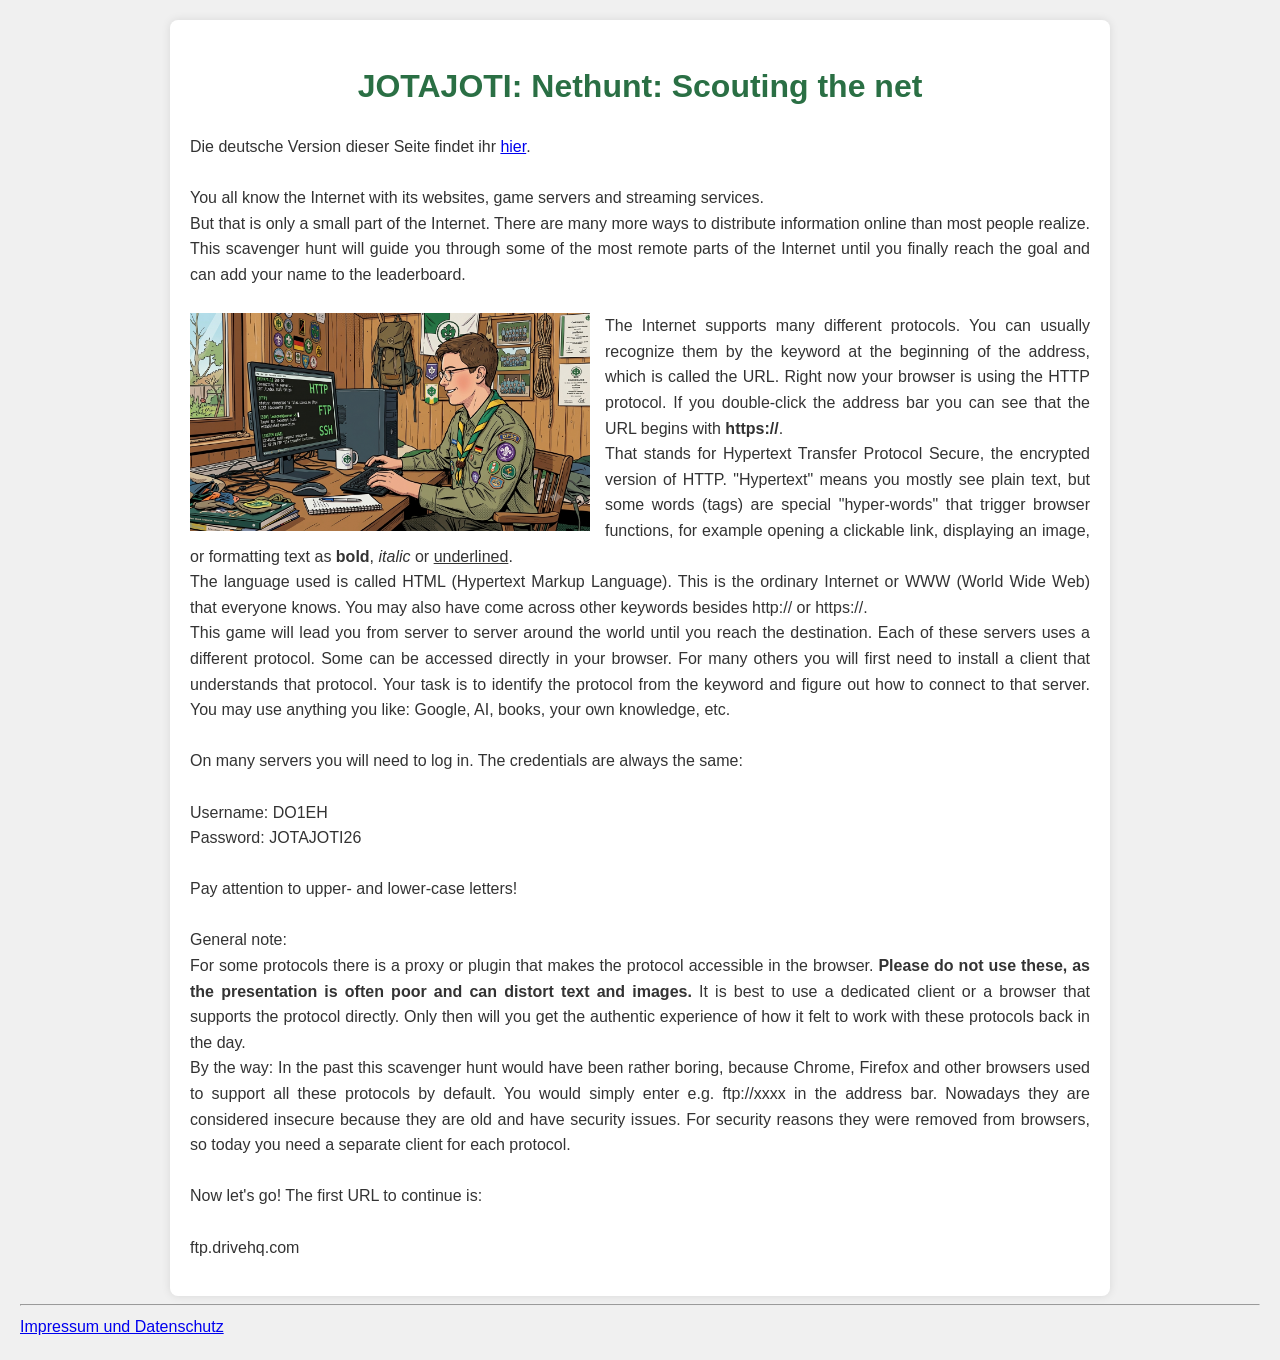
<file: nethunt/nethuntENG.html>
<!DOCTYPE html>
<html>

<head>
    <meta charset="UTF-8">
    <meta name="viewport" content="width=device-width, initial-scale=1.0">
    <title>Nethunt</title>
    <style>
        /* Grundlegende Stil-Anpassungen für Desktop und Mobilgeräte */
        body {
            font-family: -apple-system, BlinkMacSystemFont, "Segoe UI", Roboto, Helvetica, Arial, sans-serif;
            margin: 0;
            padding: 20px;
            background-color: #f0f0f0;
            color: #333;
            line-height: 1.6;
        }

        .container {
            max-width: 900px;
            margin: 0 auto;
            padding: 20px;
            background-color: #fff;
            box-shadow: 0 0 10px rgba(0, 0, 0, 0.1);
            border-radius: 8px;
        }

        h1,
        h2 {
            text-align: center;
            color: #2a6f44;
            /* Pfadfinder-grün */
        }

        p {
            text-align: justify;
        }

        .media-container {
            margin-bottom: 30px;
            text-align: center;
        }

        .media-container h2 {
            margin-top: 0;
        }

        .video-wrapper {
            position: relative;
            padding-bottom: 56.25%;
            /* 16:9 Seitenverhältnis */
            height: 0;
            overflow: hidden;
            margin-bottom: 20px;
            border-radius: 8px;
        }

        .video-wrapper iframe {
            position: absolute;
            top: 0;
            left: 0;
            width: 100%;

            height: 100%;
            border: 0;
        }

        .audio-wrapper {
            width: 100%;
            max-width: 400px;
            margin: 20px auto;
        }

        .audio-wrapper h2 {
            margin-bottom: 10px;
        }

        .link-preview {
            display: block;
            text-decoration: none;
            color: #333;
            background-color: #e9e9e9;
            padding: 15px;
            border-radius: 8px;
            transition: background-color 0.3s;
            margin-bottom: 20px;
            text-align: left;
        }

        .link-preview:hover {
            background-color: #dcdcdc;
        }

        .link-preview img {
            max-width: 200px;
            float: left;
            margin-right: 15px;
            border-radius: 4px;
        }

        .link-preview h3 {
            margin: 0 0 5px 0;
            color: #2a6f44;
        }

        .link-preview p {
            margin: 0;
            font-size: 0.9em;
            color: #666;
            text-align: left;
        }

        .clearfix::after {
            content: "";
            clear: both;
            display: table;
        }
    </style>
</head>

<body>
    <div class="container">
        <h1>JOTAJOTI: Nethunt: Scouting the net</h1>
            <p>

                Die deutsche Version dieser Seite findet ihr <a href="nethunt.html">hier</a>.<br><br>
                
                You all know the Internet with its websites, game servers and streaming services.<br>
                But that is only a small part of the Internet. There are many more ways to distribute information online
                than most people realize. This scavenger hunt will guide you through some of the most remote parts of the
                Internet until you finally reach the goal and can add your name to the leaderboard.<br><br>

                <img src="protocols.png" width="400px" align="left" style="margin-right: 15px; margin-bottom: 10px;">

                The Internet supports many different protocols. You can usually recognize them by the keyword at the
                beginning of the address, which is called the URL. Right now your browser is using the HTTP protocol. If
                you double-click the address bar you can see that the URL begins with <b>https://</b>.<br>
                That stands for Hypertext Transfer Protocol Secure, the encrypted version of HTTP. "Hypertext" means you
                mostly see plain text, but some words (tags) are special "hyper-words" that trigger browser functions,
                for example opening a clickable link, displaying an image, or formatting text as <b>bold</b>, <i>italic</i>
                or <u>underlined</u>.<br>
                The language used is called HTML (Hypertext Markup Language). This is the ordinary Internet or WWW (World
                Wide Web) that everyone knows. You may also have come across other keywords besides http:// or https://.<br>

                This game will lead you from server to server around the world until you reach the destination. Each of
                these servers uses a different protocol. Some can be accessed directly in your browser. For many others you
                will first need to install a client that understands that protocol. Your task is to identify the protocol
                from the keyword and figure out how to connect to that server. You may use anything you like: Google, AI,
                books, your own knowledge, etc.
                <br /><br />
                On many servers you will need to log in. The credentials are always the same:
                <br /> <br />
                Username: DO1EH<br>
                Password: JOTAJOTI26
                <br /> <br />
                Pay attention to upper- and lower-case letters!
                <br /> <br />
                General note:
                <br />
                For some protocols there is a proxy or plugin that makes the protocol accessible in the browser.
                <b>Please do not use these, as the presentation is often poor and can distort text and images.</b>
                It is best to use a dedicated client or a browser that supports the protocol directly. Only then will you
                get the authentic experience of how it felt to work with these protocols back in the day.
                <br>
                By the way: In the past this scavenger hunt would have been rather boring, because Chrome, Firefox and
                other browsers used to support all these protocols by default. You would simply enter e.g. ftp://xxxx in
                the address bar. Nowadays they are considered insecure because they are old and have security issues.
                For security reasons they were removed from browsers, so today you need a separate client for each
                protocol.
                <br /> <br />
                Now let's go! The first URL to continue is:
                <br /> <br />
                ftp.drivehq.com

            </p>
       
    </div>
<div class="footer">
<hr>
<a href="https://www.biggestscoutevent.com/impressum.php">Impressum und Datenschutz</a>
</div>
</body>
</html>
</file>
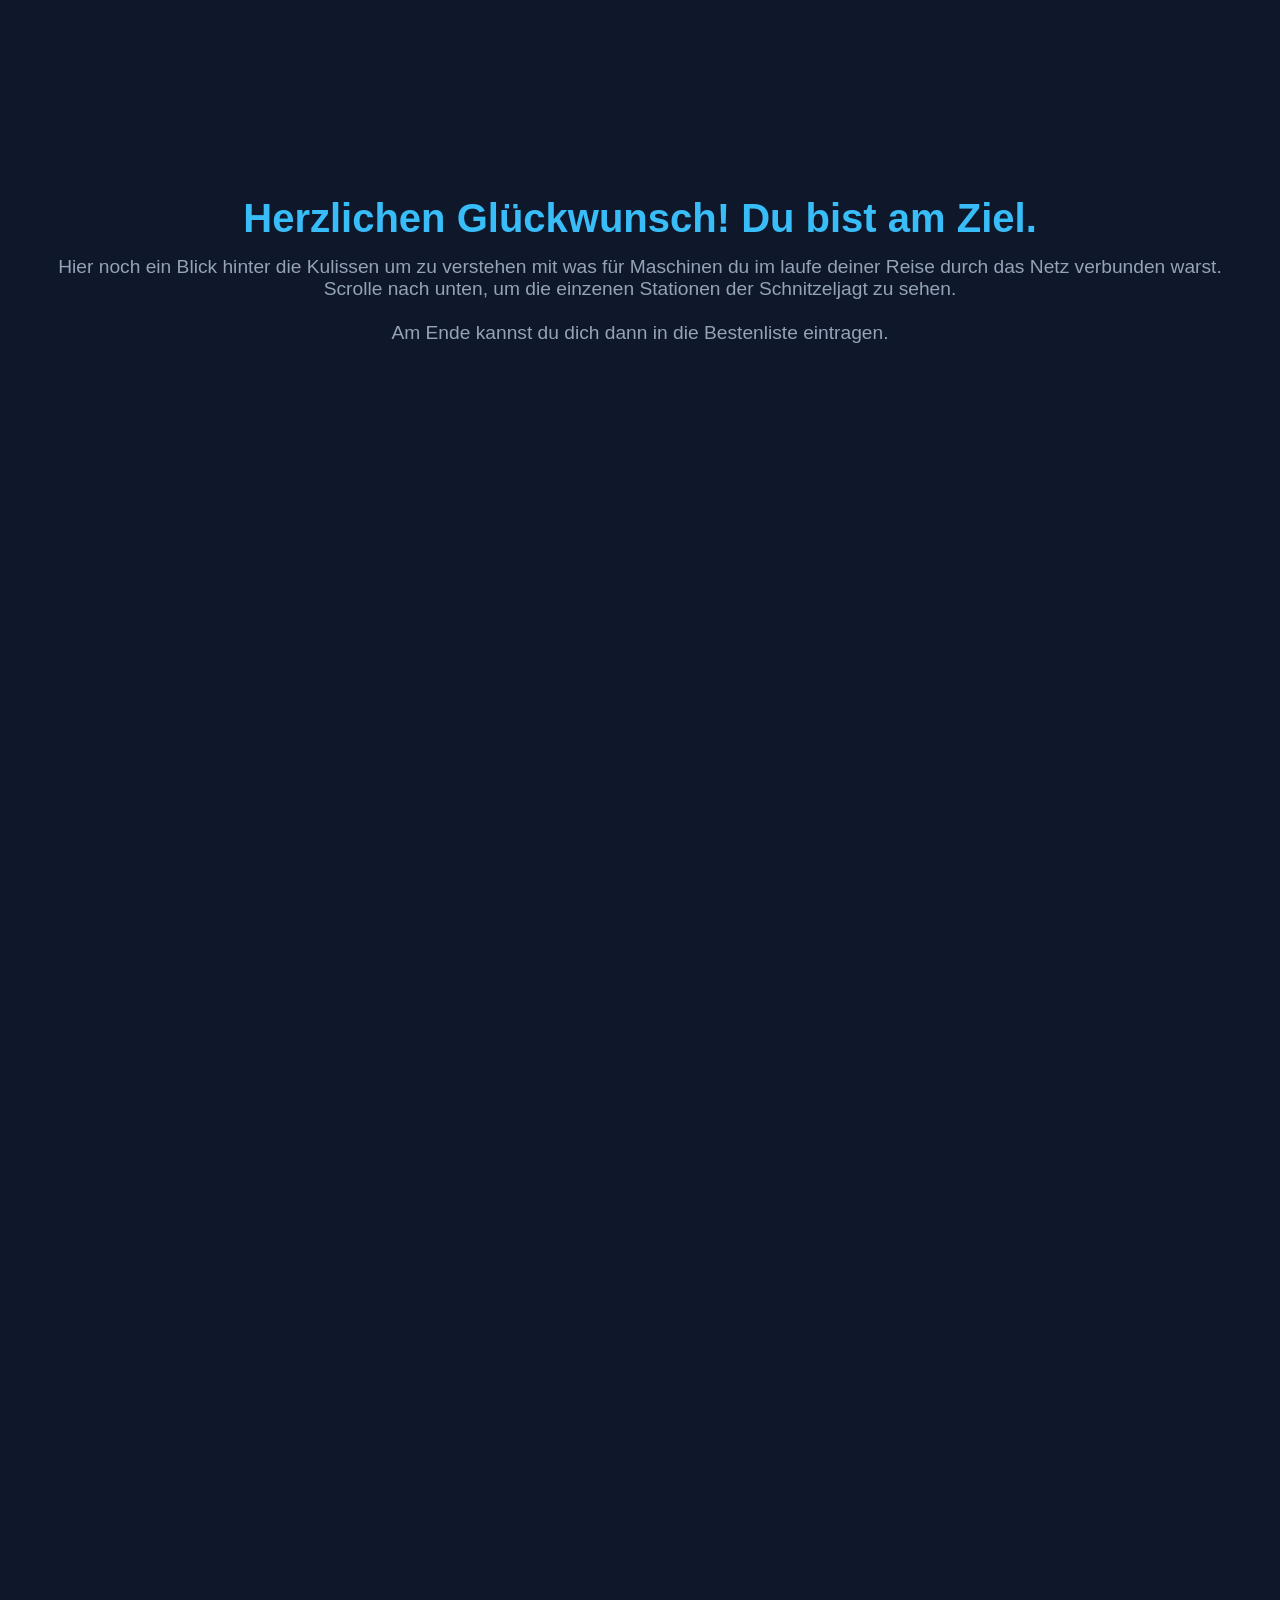
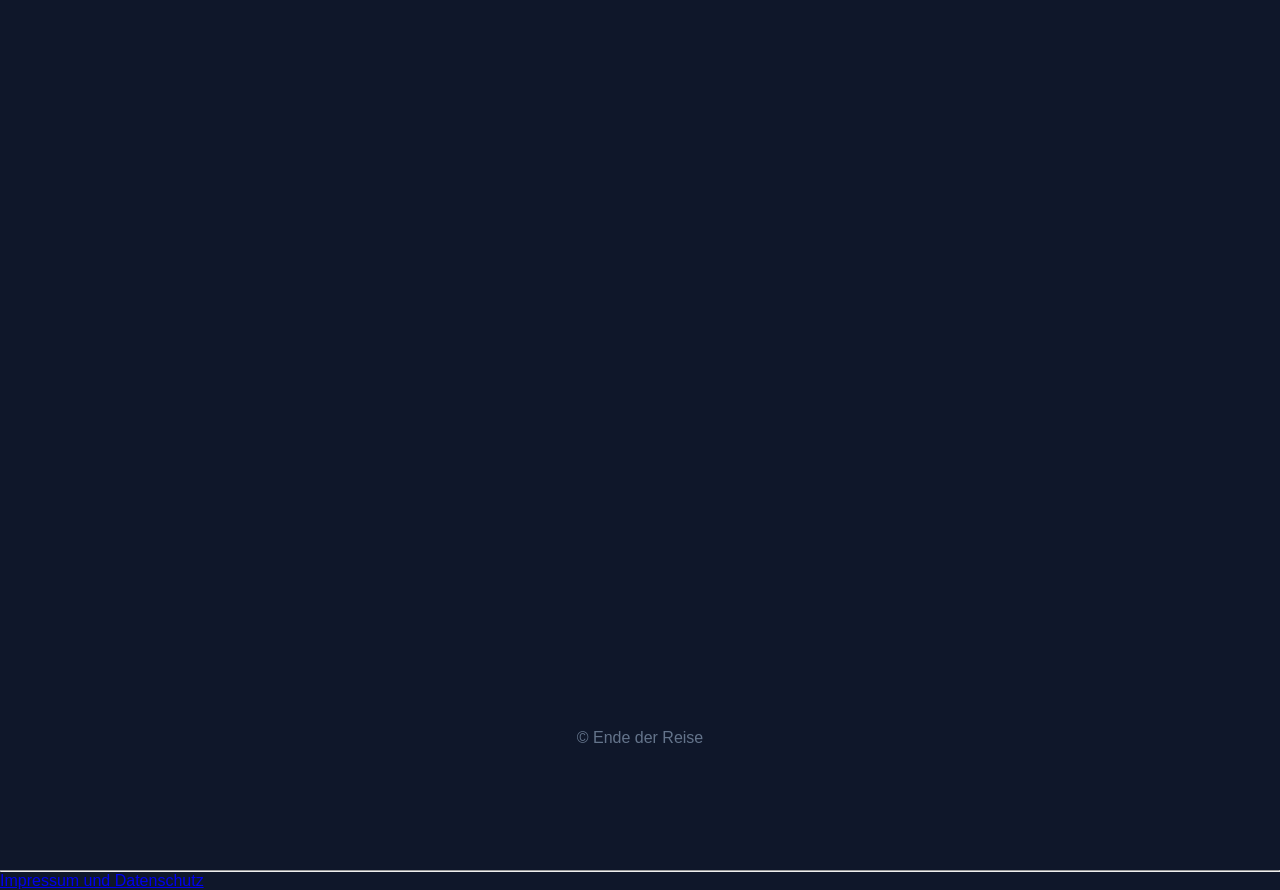
<file: nethunt/ziel.html>
<!DOCTYPE html>
<html lang="de">
<head>
  <meta charset="UTF-8">
  <meta name="viewport" content="width=device-width, initial-scale=1.0">
  <title>Deine Reise</title>
  <style>
    * {
      box-sizing: border-box;
      margin: 0;
      padding: 0;
    }

    body {
      font-family: 'Segoe UI', Tahoma, Geneva, Verdana, sans-serif;
      background-color: #0f172a;
      color: #f8fafc;
      overflow-x: hidden;
    }

    /* Header */
    header {
      height: 60vh;
      display: flex;
      flex-direction: column;
      justify-content: center;
      align-items: center;
      text-align: center;
      padding: 20px;
    }

    header h1 {
      font-size: 2.5rem;
      margin-bottom: 15px;
      color: #38bdf8;
    }

    header p {
      font-size: 1.2rem;
      color: #94a3b8;
    }

    /* Container für die Reise-Abschnitte */
    .story-container {
      padding-bottom: 40vh;
    }

    .story-section {
      height: 100vh;
      display: flex;
      justify-content: center;
      align-items: center;
      position: relative;
    }

    .card-wrapper {
      position: relative;
      width: 80%;
      max-width: 900px;
      height: 450px;
      display: flex;
      align-items: center;
      justify-content: center;
    }

    /* Bild: Baut sich von RECHTS nach LINKS auf */
    .story-image {
      position: absolute;
      width: 70%;
      height: 100%;
      object-fit: cover;
      border-radius: 16px;
      box-shadow: 0 20px 25px -5px rgba(0, 0, 0, 0.5);
      will-change: transform, opacity;
      transform: translateX(100vw);
      opacity: 0;
    }

    /* Text: Baut sich von LINKS nach RECHTS auf */
    .story-text {
      position: absolute;
      left: 5%;
      width: 50%;
      padding: 30px;
      background: rgba(15, 23, 42, 0.75);
      backdrop-filter: blur(12px);
      -webkit-backdrop-filter: blur(12px);
      border: 1px solid rgba(255, 255, 255, 0.1);
      border-radius: 12px;
      box-shadow: 0 10px 30px rgba(0,0,0,0.4);
      z-index: 2;
      will-change: transform, opacity;
      transform: translateX(-100vw);
      opacity: 0;
    }

    .story-text h2 {
      font-size: 1.8rem;
      margin-bottom: 10px;
      color: #f43f5e;
    }

    .story-text p {
      font-size: 1rem;
      line-height: 1.6;
      color: #e2e8f0;
    }

    footer {
      height: 30vh;
      display: flex;
      flex-direction: column;
      justify-content: center;
      align-items: center;
      gap: 20px;
      color: #64748b;
      padding-bottom: 60px;
    }

    .halloffame-btn {
      display: inline-flex;
      align-items: center;
      justify-content: center;
      min-width: 220px;
      padding: 14px 28px;
      border: none;
      border-radius: 999px;
      background: linear-gradient(135deg, #38bdf8, #f43f5e);
      color: #fff;
      font-size: 1rem;
      font-weight: 700;
      text-decoration: none;
      cursor: pointer;
      opacity: 0;
      transform: translateY(30px);
      transition: opacity 0.5s ease, transform 0.5s ease, box-shadow 0.5s ease;
      box-shadow: 0 12px 30px rgba(56, 189, 248, 0.35);
      pointer-events: none;
    }

    .halloffame-btn.visible {
      opacity: 1;
      transform: translateY(0);
      pointer-events: auto;
    }

    .halloffame-btn:hover {
      box-shadow: 0 18px 40px rgba(244, 63, 94, 0.4);
    }
  </style>
</head>
<body>

  <header>
    <h1>Herzlichen Glückwunsch! Du bist am Ziel.</h1>
    <p>Hier noch ein Blick hinter die Kulissen um zu verstehen mit was für Maschinen du im laufe deiner Reise durch das Netz verbunden warst.</p>
    <p>Scrolle nach unten, um die einzenen Stationen der Schnitzeljagt zu sehen.<br><br></p>
    <p> Am Ende kannst du dich dann in die Bestenliste eintragen.</p>
  </header>

  <main class="story-container">

    <!-- Station 1 -->
    <section class="story-section">
      <div class="card-wrapper">
        <img class="story-image" src="strato.webp" alt="Station 1">
        <div class="story-text">
          <h2>1. HTTP </h2>
          <p>www.biggestscoutevent.com ist bei Strato gehostet. Ein großer Webspaceanbieter mit über 100.000 Servern in zwei Standorten in Berlin und Karlsruhe </p>
        </div>
      </div>
    </section>

    <!-- Station 2 -->
    <section class="story-section">
      <div class="card-wrapper">
        <img class="story-image" src="drivehq.png" alt="Station 2">
        <div class="story-text">
          <h2>2. FTP</h2>
          <p>In Level 1 warst du auf einem FTP Server in San Ramon bei San Francisco
                in Kalifornien. Es handelt sich um das Rechenzentrum von DriveHQ. Ein
                Anbieter Cloud services. die genaue größe ist nicht bekannt, es können aber tausende Kunden gleichzeitig performant bedient werden.</p>
        </div>
      </div>
    </section>

    <!-- Station 3 -->
    <section class="story-section">
      <div class="card-wrapper">
        <img class="story-image" src="sdf.jpg" alt="Station 3">
        <div class="story-text">
          <h2>3. Gopher</h2>
          <p>SDF (Super Dimension Fortress) ist eine gemeinnützige Organisation, die freien Zugang zu UNIX Maschinen anbietet. Auf einem dieser Server im Bild läuft die JOTAJOTI-Nethunt Gopherseite.</p>
        </div>
      </div>
    </section>

    <!-- Station 4 -->
    <section class="story-section">
      <div class="card-wrapper">
        <img class="story-image" src="freeshell.png" alt="Station 4">
        <div class="story-text">
          <h2>4. SSH</h2>
          <p>Freeshell.de ist ein privates nicht kommerzielles Linux Projekt aus Esslingen. Um einen Account zu bekommen muss man eine Papierpostkarte an den Betreiber schicken.</p>
        </div>
      </div>
    </section>

    <!-- Station 5 -->
    <section class="story-section">
      <div class="card-wrapper">
        <img class="story-image" src="rzkhserv.jpg" alt="Station 5">
        <div class="story-text">
          <h2>5. IBM 5250</h2>
          <p>Seit vielen Jahren bietet der unterirdische "Powerbunker" in Bad Kreuznach kostenlos für jedermann Zugriff auf IBM i Maschinen (früher AS/400 genannt) </p>
      </div>
    </section>

  </main>

  <footer>
    <a href="halloffame.php" class="halloffame-btn" id="halloffameBtn">Zur Bestenliste</a>
    <p>© Ende der Reise</p>
  </footer>

  <script>
    const sections = document.querySelectorAll('.story-section');
    const halloffameBtn = document.getElementById('halloffameBtn');

    function updateScrollAnimations() {
      const viewportHeight = window.innerHeight;

      sections.forEach(section => {
        const image = section.querySelector('.story-image');
        const text = section.querySelector('.story-text');
        const rect = section.getBoundingClientRect();

        // Fortschritt der Sektion im Viewport (-1 bis 1)
        // 0 bedeutet: Sektion ist perfekt zentriert im Bildschirm
        const progress = (rect.top + rect.height / 2 - viewportHeight / 2) / viewportHeight;

        // Verschiebung berechnen
        // Bilder wandern von Rechts (100vw) nach Links (-100vw)
        const imgX = progress * 120; // in vvw/Prozent
        // Texte wandern von Links (-100vw) nach Rechts (100vw)
        const textX = -progress * 120;

        // Sichtbarkeit (Deckkraft) nahe der Mitte erhöhen
        const opacity = 1 - Math.min(Math.abs(progress) * 1.8, 1);

        // Transformationen anwenden
        image.style.transform = `translateX(${imgX}vw)`;
        image.style.opacity = opacity;

        text.style.transform = `translateX(${textX}vw)`;
        text.style.opacity = opacity;
      });

      const scrollBottom = window.innerHeight + window.scrollY;
      const docHeight = document.documentElement.scrollHeight;
      const showButton = scrollBottom >= docHeight - 150;

      halloffameBtn.classList.toggle('visible', showButton);
    }

    window.addEventListener('scroll', () => {
      requestAnimationFrame(updateScrollAnimations);
    });

    // Initialer Aufruf beim Laden
    updateScrollAnimations();
  </script>
<div class="footer">
<hr>
<a href="https://www.biggestscoutevent.com/impressum.php">Impressum und Datenschutz</a>
</div>
</body>
</html>
</file>
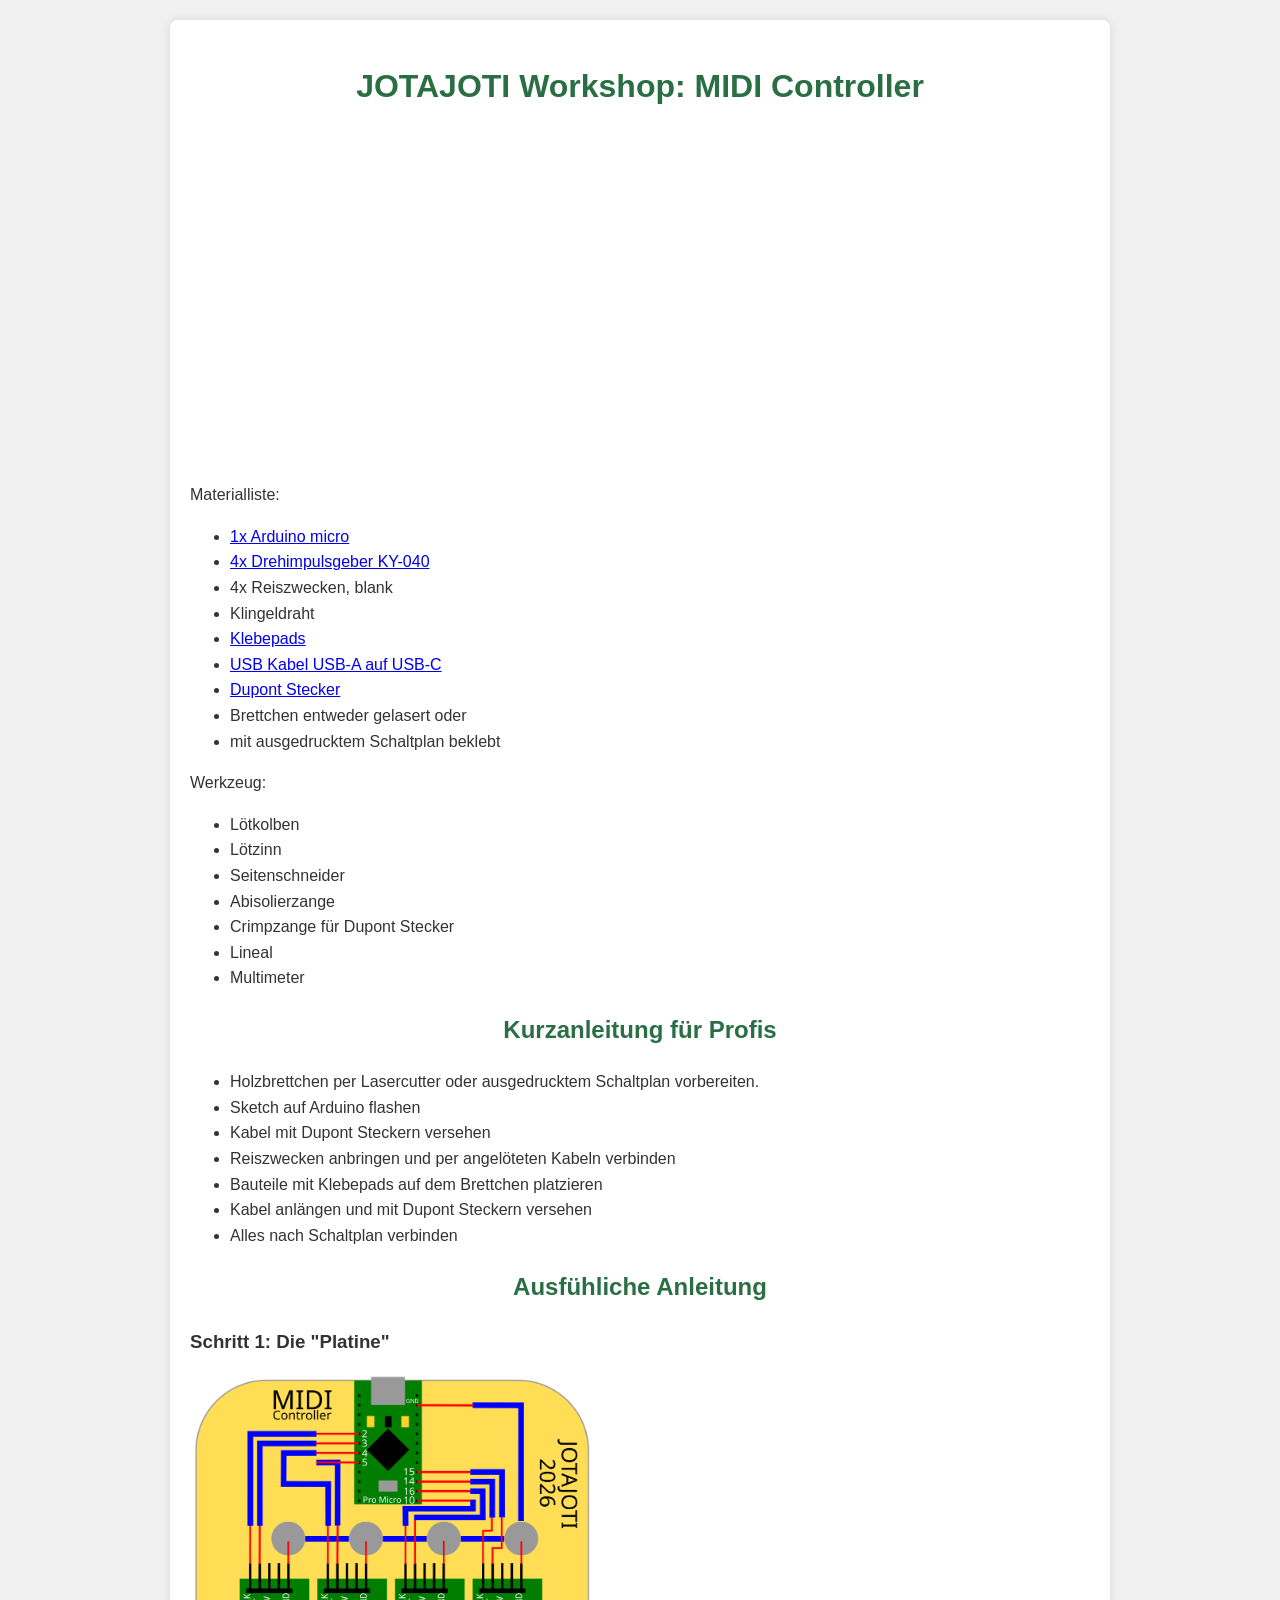
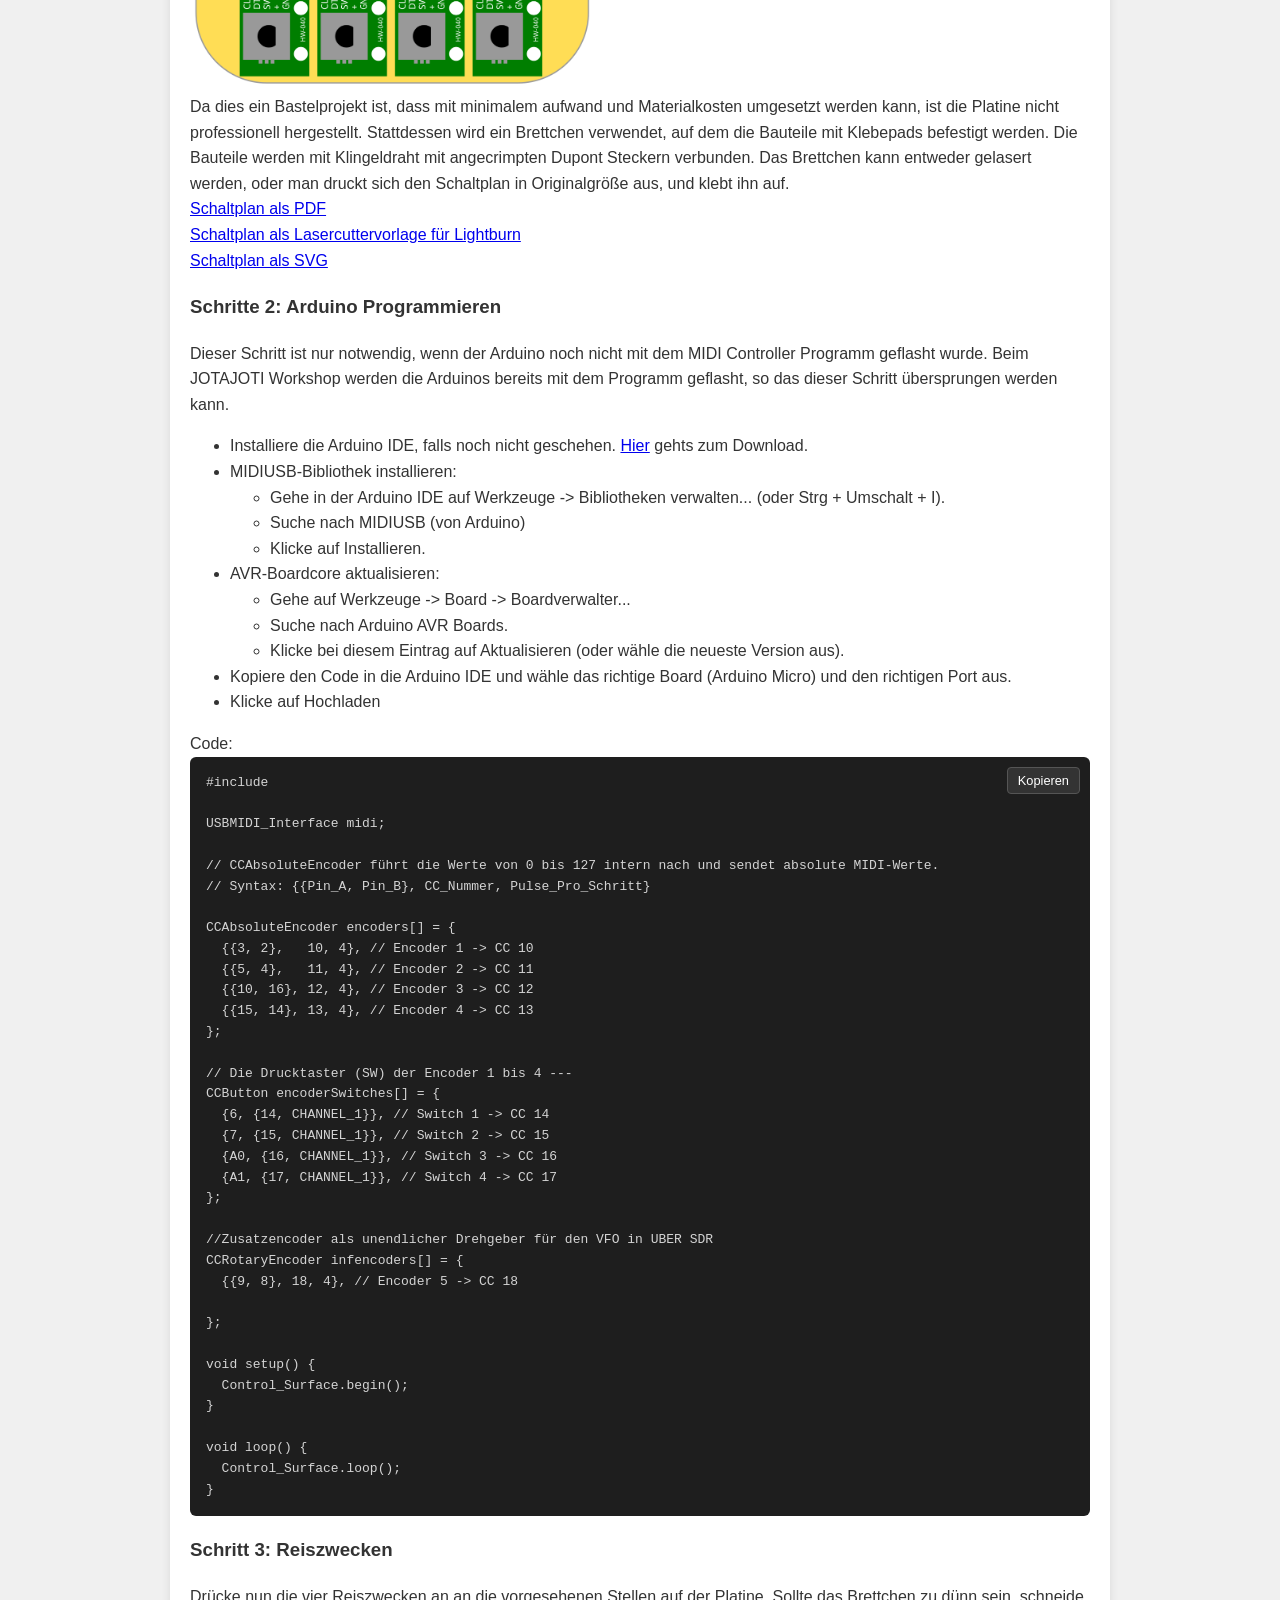
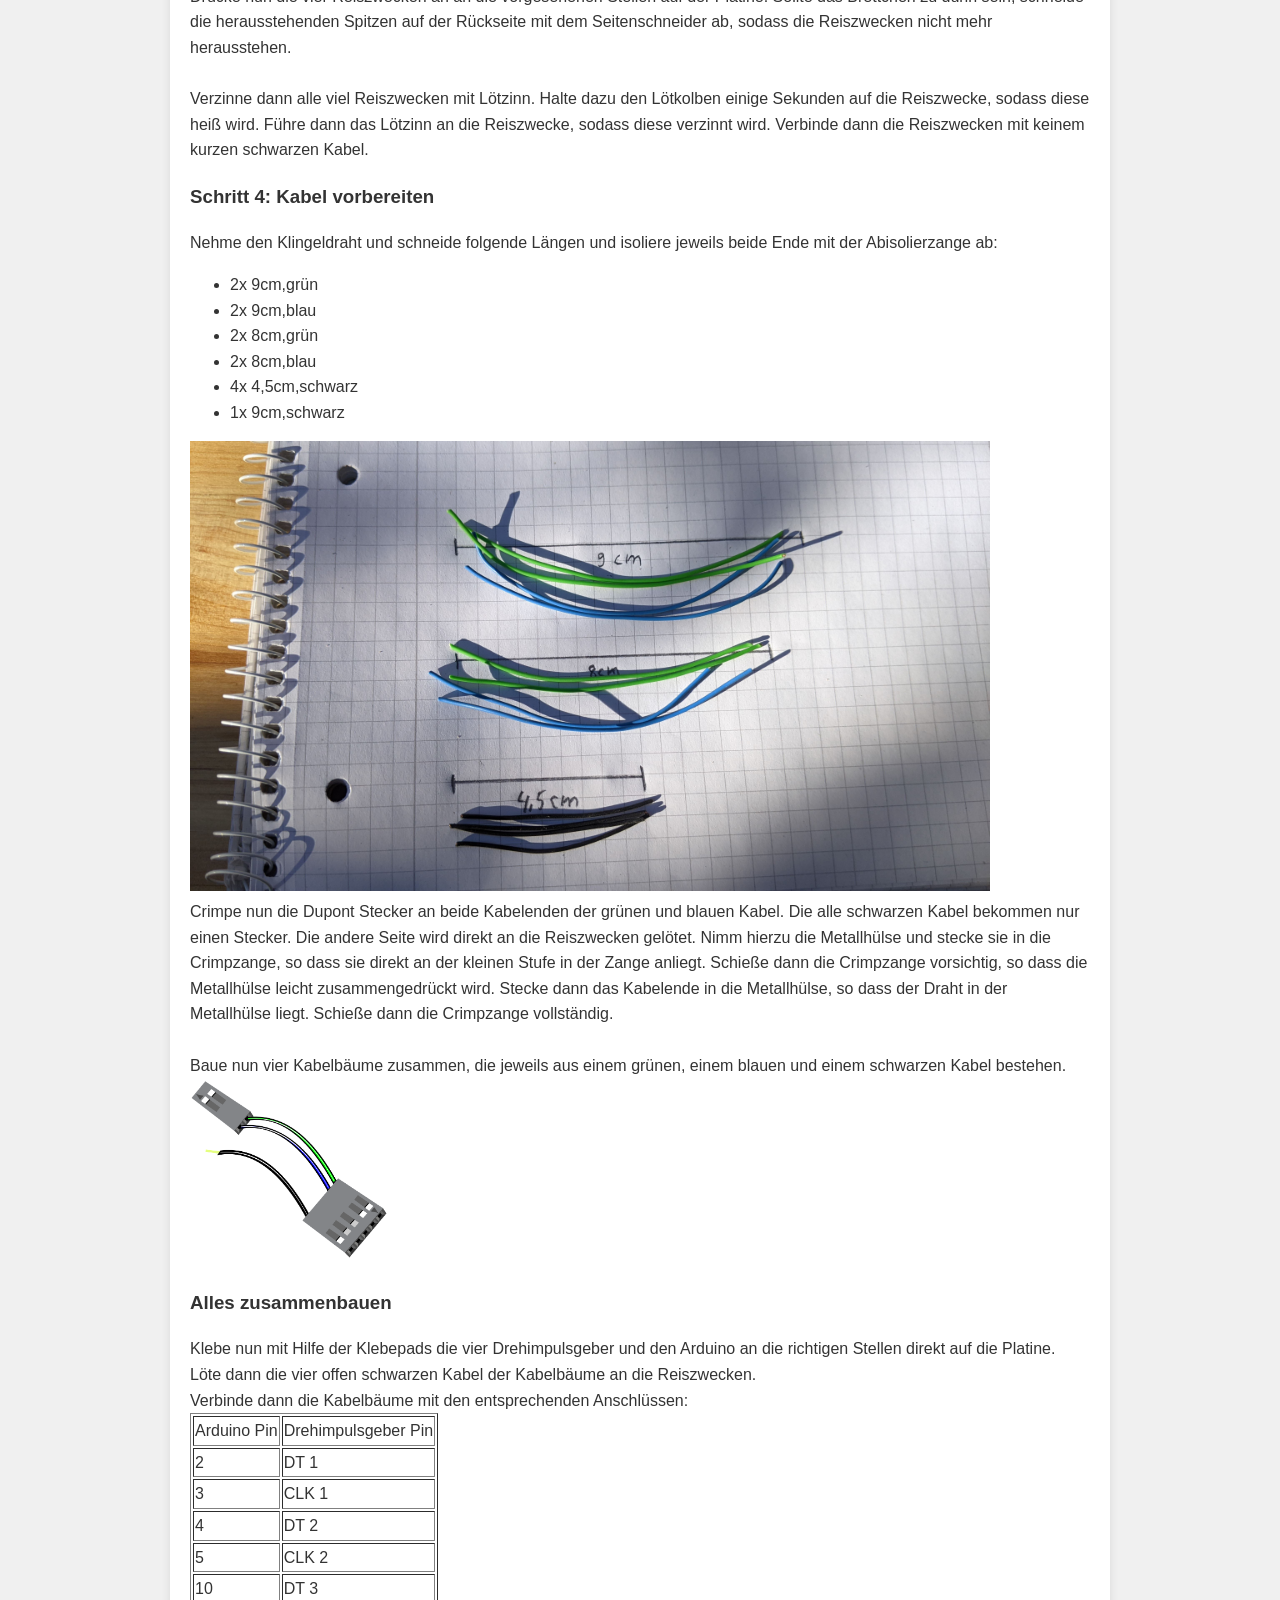
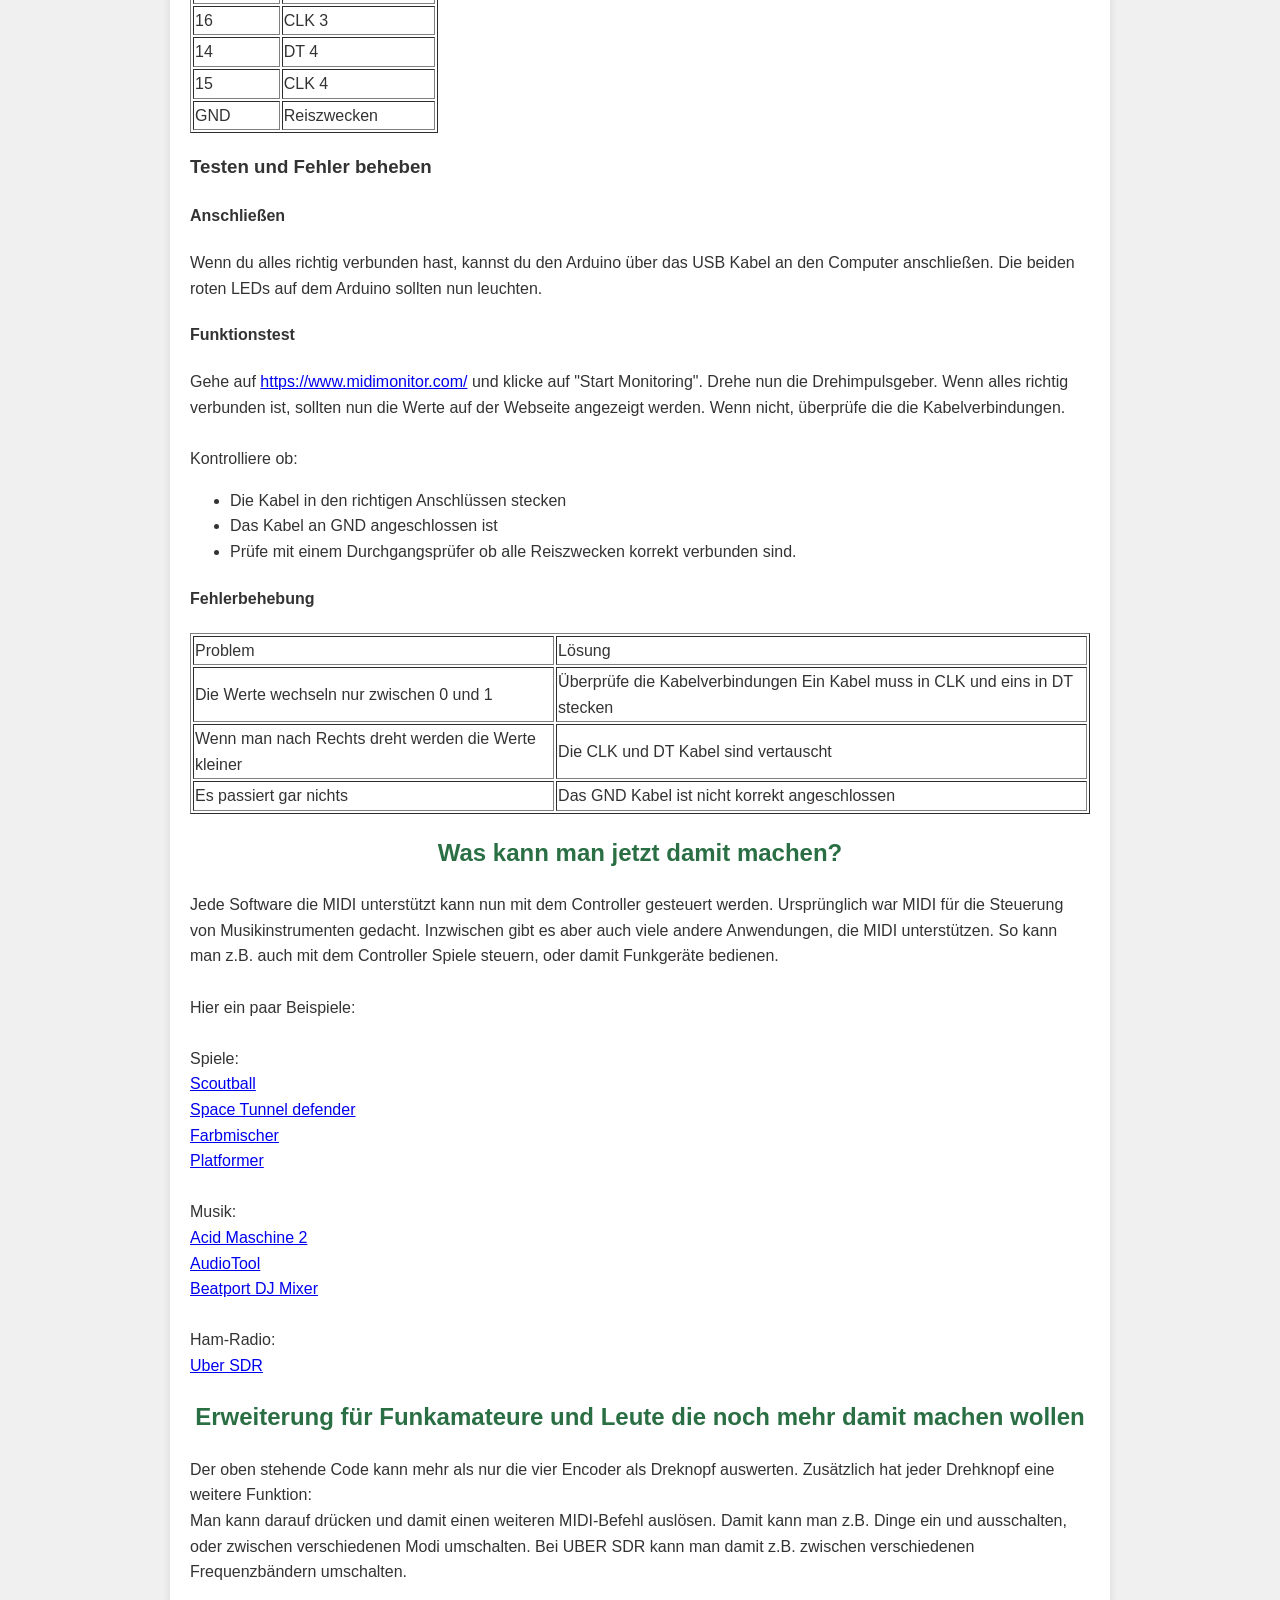
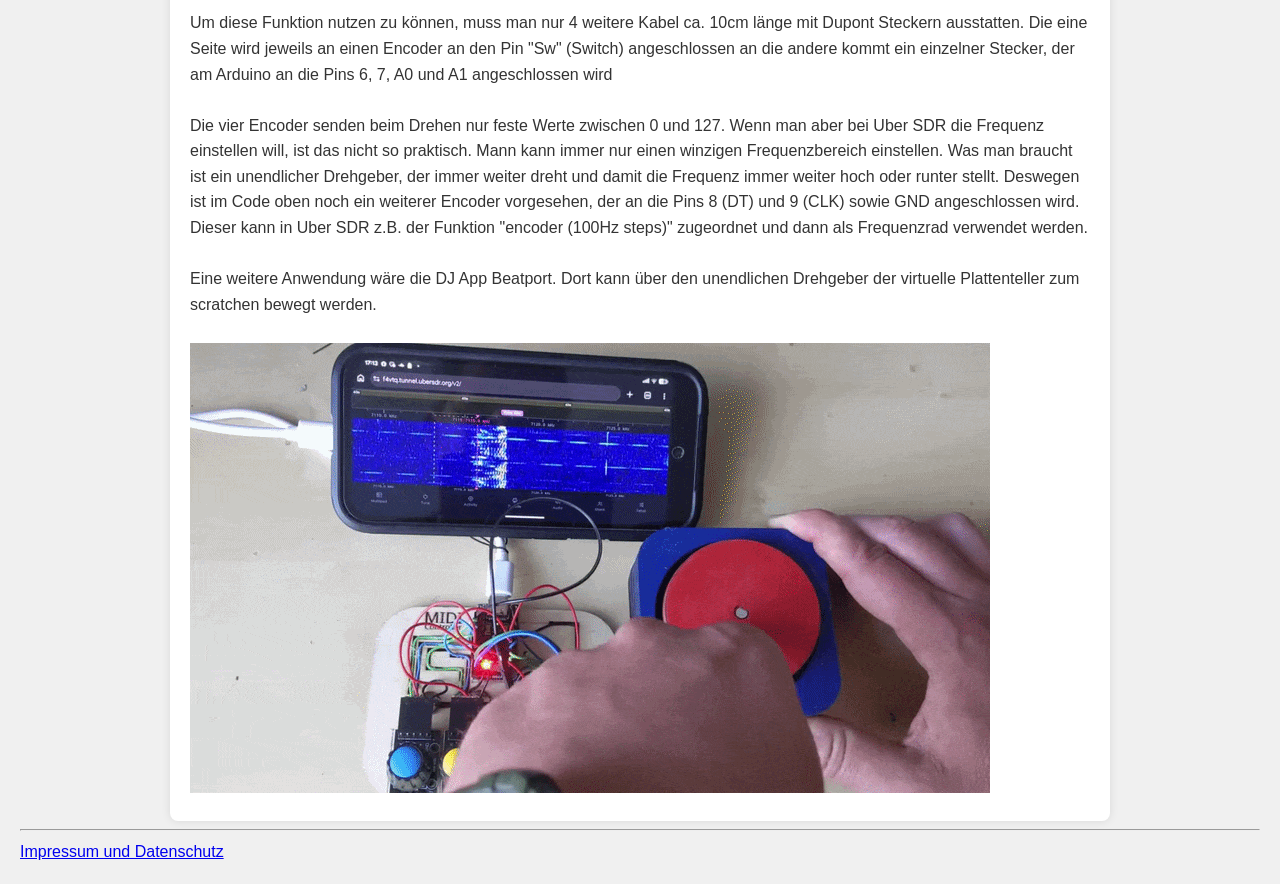
<file: workshop/midi26.html>
<!DOCTYPE html>
<html>

<head>
    <meta charset="UTF-8">
    <meta name="viewport" content="width=device-width, initial-scale=1.0">
    <title>MIDI-Controller</title>
    <style>
        /* Grundlegende Stil-Anpassungen für Desktop und Mobilgeräte */
        body {
            font-family: -apple-system, BlinkMacSystemFont, "Segoe UI", Roboto, Helvetica, Arial, sans-serif;
            margin: 0;
            padding: 20px;
            background-color: #f0f0f0;
            color: #333;
            line-height: 1.6;
        }

        .container {
            max-width: 900px;
            margin: 0 auto;
            padding: 20px;
            background-color: #fff;
            box-shadow: 0 0 10px rgba(0, 0, 0, 0.1);
            border-radius: 8px;
        }

        h1,
        h2 {
            text-align: center;
            color: #2a6f44;
            /* Pfadfinder-grün */
        }

        p {
            text-align: justify;
        }

        .media-container {
            margin-bottom: 30px;
            text-align: center;
        }

        .media-container h2 {
            margin-top: 0;
        }

        .video-wrapper {
            position: relative;
            padding-bottom: 56.25%;
            /* 16:9 Seitenverhältnis */
            height: 0;
            overflow: hidden;
            margin-bottom: 20px;
            border-radius: 8px;
        }

        .video-wrapper iframe {
            position: absolute;
            top: 0;
            left: 0;
            width: 100%;

            height: 100%;
            border: 0;
        }

        .audio-wrapper {
            width: 100%;
            max-width: 400px;
            margin: 20px auto;
        }

        .audio-wrapper h2 {
            margin-bottom: 10px;
        }

        .link-preview {
            display: block;
            text-decoration: none;
            color: #333;
            background-color: #e9e9e9;
            padding: 15px;
            border-radius: 8px;
            transition: background-color 0.3s;
            margin-bottom: 20px;
            text-align: left;
        }

        .link-preview:hover {
            background-color: #dcdcdc;
        }

        .link-preview img {
            max-width: 200px;
            float: left;
            margin-right: 15px;
            border-radius: 4px;
        }

        .link-preview h3 {
            margin: 0 0 5px 0;
            color: #2a6f44;
        }

        .link-preview p {
            margin: 0;
            font-size: 0.9em;
            color: #666;
            text-align: left;
        }

        .clearfix::after {
            content: "";
            clear: both;
            display: table;
        }
        .code-container {
      position: relative;
      background: #1e1e1e;
      color: #d4d4d4;
      border-radius: 6px;
      padding: 1rem;
      font-family: monospace;
    }

    .copy-btn {
      position: absolute;
      top: 10px;
      right: 10px;
      background: #333;
      color: #fff;
      border: 1px solid #555;
      border-radius: 4px;
      padding: 5px 10px;
      cursor: pointer;
      font-size: 0.8rem;
    }

    .copy-btn:hover {
      background: #444;
    }

    pre {
      margin: 0;
      overflow-x: auto;
    }
            /* Standard für kleine Bildschirme (Handy) */
.responsive-img {
  width: 300px;
  height: auto; /* Behält das Seitenverhältnis bei */
}

/* Für Bildschirme ab 768px Breite (PC/Tablet) */
@media (min-width: 768px) {
  .responsive-img {
    width: 800px;
  }
}
    </style>
</head>

<body>

    <div class="container">
        <h1>JOTAJOTI Workshop: MIDI Controller</h1>

        <p>

           <iframe width="560" height="315" src="https://www.youtube.com/embed/CHrvWiUOHPQ?si=j6aGX2q8tC_gMigr" title="YouTube video player" frameborder="0" allow="accelerometer; autoplay; clipboard-write; encrypted-media; gyroscope; picture-in-picture; web-share" referrerpolicy="strict-origin-when-cross-origin" allowfullscreen></iframe>

           <br><br> 
            Materialliste:<br>
            <ul>
                <li><a href="https://de.aliexpress.com/item/1005004833458201.html" target="_blank">1x Arduino micro</a></li>
                <li><a href="https://de.aliexpress.com/item/32584992035.html" target="_blank">4x Drehimpulsgeber KY-040</a></li>
                <li>4x Reiszwecken, blank</li>
                <li>Klingeldraht</li>
                <li><a href="https://www.amazon.de/dp/B0GY44M8BY" target="_blank">Klebepads</a></li>
                <li><a href="https://www.amazon.de/dp/B0CH7RKVFW" target="_blank">USB Kabel USB-A auf USB-C</a></li>
                <li><a href="https://www.amazon.de/dp/B07QX51F3B" target="_blank">Dupont Stecker</a></li>
                <li>Brettchen entweder gelasert oder</li>
                <li>mit ausgedrucktem Schaltplan beklebt</li>
            </ul>

            Werkzeug:<br>
            <ul>
                <li>Lötkolben</li>
                <li>Lötzinn</li>
                <li>Seitenschneider</li>
                <li>Abisolierzange</li>
                <li>Crimpzange für Dupont Stecker</li>
                <li>Lineal</li>
                <li>Multimeter</li>
            </ul>

<H2>Kurzanleitung für Profis</H2>
<ul>
    <li>Holzbrettchen per Lasercutter oder ausgedrucktem Schaltplan vorbereiten.
    <li>Sketch auf Arduino flashen</li>
    <li>Kabel mit Dupont Steckern versehen</li>
    <li>Reiszwecken anbringen und per angelöteten Kabeln verbinden</li>
    <li>Bauteile mit Klebepads auf dem Brettchen platzieren</li>
    <li>Kabel anlängen und mit Dupont Steckern versehen</li>
    <li>Alles nach Schaltplan verbinden</li>
</ul>

<h2>Ausfühliche Anleitung</h2>
<H3>Schritt 1: Die "Platine" </H3> 
<img src="MIDIController.png" alt="Platine" style="width:400px;max-width:600px"><br>
Da dies ein Bastelprojekt ist, dass mit minimalem aufwand und Materialkosten umgesetzt werden kann, 
ist die Platine nicht professionell hergestellt. Stattdessen wird ein Brettchen verwendet, 
auf dem die Bauteile mit Klebepads befestigt werden. 
Die Bauteile werden mit Klingeldraht mit angecrimpten Dupont Steckern verbunden.

Das Brettchen kann entweder gelasert werden, oder man druckt sich den Schaltplan in Originalgröße
aus, und klebt ihn auf.
<br>
<a href="MIDIController.pdf" target="_blank">Schaltplan als PDF</a></href><br> 
<a href="MIDIcontroller.lbrn2" download>Schaltplan als Lasercuttervorlage für Lightburn</a></href><br>
<a href="MIDIController.svg" download>Schaltplan als SVG</a></href><br>
</p>

<H3>Schritte 2: Arduino Programmieren</H3>
Dieser Schritt ist nur notwendig, wenn der Arduino noch nicht mit dem MIDI Controller Programm geflasht 
wurde. Beim JOTAJOTI Workshop werden die Arduinos bereits mit dem Programm geflasht, 
so das dieser Schritt übersprungen werden kann.<br>
<ul>
<li>Installiere die Arduino IDE, falls noch nicht geschehen. <a href="https://www.arduino.cc/en/software" target="_blank">Hier</a> gehts zum Download.</li>
<li>MIDIUSB-Bibliothek installieren:</li>
<ul>    
<li>Gehe in der Arduino IDE auf Werkzeuge -> Bibliotheken verwalten... (oder Strg + Umschalt + I).</li>
<li>Suche nach MIDIUSB (von Arduino)</li>
<li>Klicke auf Installieren.</li>
</ul>
<li>AVR-Boardcore aktualisieren:</li>
<ul>
<li>Gehe auf Werkzeuge -> Board -> Boardverwalter...</li>
<li>Suche nach Arduino AVR Boards.</li>
<li>Klicke bei diesem Eintrag auf Aktualisieren (oder wähle die neueste Version aus).</li>
</ul>
<li>
Kopiere den Code in die Arduino IDE und wähle das richtige Board (Arduino Micro) 
und den richtigen Port aus.</li>
<li>Klicke auf Hochladen</li>
</ul>    
Code:<br>

<div class="code-container">
  <button class="copy-btn" onclick="copyCode(this)">Kopieren</button>
  <pre><code>#include <Control_Surface.h>

USBMIDI_Interface midi;

// CCAbsoluteEncoder führt die Werte von 0 bis 127 intern nach und sendet absolute MIDI-Werte.
// Syntax: {{Pin_A, Pin_B}, CC_Nummer, Pulse_Pro_Schritt}

CCAbsoluteEncoder encoders[] = {
  {{3, 2},   10, 4}, // Encoder 1 -> CC 10
  {{5, 4},   11, 4}, // Encoder 2 -> CC 11
  {{10, 16}, 12, 4}, // Encoder 3 -> CC 12
  {{15, 14}, 13, 4}, // Encoder 4 -> CC 13
};

// Die Drucktaster (SW) der Encoder 1 bis 4 ---
CCButton encoderSwitches[] = {
  {6, {14, CHANNEL_1}}, // Switch 1 -> CC 14
  {7, {15, CHANNEL_1}}, // Switch 2 -> CC 15
  {A0, {16, CHANNEL_1}}, // Switch 3 -> CC 16
  {A1, {17, CHANNEL_1}}, // Switch 4 -> CC 17
};

//Zusatzencoder als unendlicher Drehgeber für den VFO in UBER SDR
CCRotaryEncoder infencoders[] = {
  {{9, 8}, 18, 4}, // Encoder 5 -> CC 18
  
};

void setup() {
  Control_Surface.begin();
}

void loop() {
  Control_Surface.loop();
}</code></pre>
</div>
<H3>Schritt 3: Reiszwecken</H3>
Drücke nun die vier Reiszwecken an an die vorgesehenen Stellen auf der Platine.
Sollte das Brettchen zu dünn sein, schneide die herausstehenden Spitzen auf der Rückseite
mit dem Seitenschneider ab, sodass die Reiszwecken nicht mehr herausstehen.<br><br>

Verzinne dann alle viel Reiszwecken mit Lötzinn. Halte dazu den Lötkolben einige 
Sekunden auf die Reiszwecke, sodass diese heiß wird.
Führe dann das Lötzinn an die Reiszwecke, sodass diese verzinnt wird.
Verbinde dann die Reiszwecken mit keinem kurzen schwarzen Kabel.

<h3>Schritt 4: Kabel vorbereiten</h3>
Nehme den Klingeldraht und schneide folgende Längen und isoliere jeweils 
beide Ende mit der Abisolierzange ab:<br>
<ul>
    <li>2x 9cm,grün</li>
    <li>2x 9cm,blau</li>
    <li>2x 8cm,grün</li>
    <li>2x 8cm,blau</li>
    <li>4x 4,5cm,schwarz</li>
    <li>1x 9cm,schwarz</li>
</ul>
<img src="kabel.jpg" alt="Kabel" class="responsive-img"><br>
Crimpe nun die Dupont Stecker an beide Kabelenden der grünen und blauen Kabel.
Die alle schwarzen Kabel bekommen nur einen Stecker. Die andere Seite wird direkt 
an die Reiszwecken gelötet. 
Nimm hierzu die Metallhülse und stecke sie in die Crimpzange, so dass sie direkt
an der kleinen Stufe in der Zange anliegt. Schieße dann die Crimpzange vorsichtig, so dass
die Metallhülse leicht zusammengedrückt wird. Stecke dann das Kabelende in die Metallhülse,
so dass der Draht in der Metallhülse liegt. Schieße dann die Crimpzange 
vollständig.<br><br>
Baue nun vier Kabelbäume zusammen, die jeweils aus einem grünen, einem blauen und einem schwarzen Kabel bestehen.
<img src="kabelbaum.png" alt="Kabelbaum" style="width:200px;max-width:600px"><br>

<h3>Alles zusammenbauen</h3>

Klebe nun mit Hilfe der Klebepads die vier Drehimpulsgeber und den Arduino an die richtigen
Stellen direkt auf die Platine.<br>
Löte dann die vier offen schwarzen Kabel der Kabelbäume an die Reiszwecken.<br>
Verbinde dann die Kabelbäume mit den entsprechenden Anschlüssen:<br>
<table border="1">
    <tr>
        <td>Arduino Pin</td>
        <td>Drehimpulsgeber Pin</td> 
    </tr>
    <tr>
        <td>2</td>
        <td>DT 1</td>
    </tr>
    <tr>
        <td>3</td>
        <td>CLK 1</td>
    </tr>
    <tr>
        <td>4</td>
        <td>DT 2</td>
    </tr>
    <tr>
        <td>5</td>
        <td>CLK 2</td>
    </tr>
    <tr>
        <td>10</td>
        <td>DT 3</td>
    </tr> 
    <tr>
        <td>16</td>
        <td>CLK 3</td>
    </tr>
    <tr>
        <td>14</td>
        <td>DT 4</td>
    </tr>
    <tr>
        <td>15</td>
        <td>CLK 4</td>
    </tr>
    <tr>
        <td>GND</td>
        <td>Reiszwecken</td>
    </tr>     
</table>
<h3>Testen und Fehler beheben</h3>
<h4>Anschließen</h4>
Wenn du alles richtig verbunden hast, kannst du den Arduino über das USB Kabel an den Computer 
anschließen. Die beiden roten LEDs auf dem Arduino sollten nun leuchten. 
<h4>Funktionstest</h4>
Gehe auf <a href="https://www.midimonitor.com/" target="_blank">https://www.midimonitor.com/</a> 
und klicke auf "Start Monitoring".
Drehe nun die Drehimpulsgeber. Wenn alles richtig verbunden ist, sollten nun die Werte auf der Webseite angezeigt werden.
Wenn nicht, überprüfe die die Kabelverbindungen.<br><br> Kontrolliere ob:
<ul>
    <li>Die Kabel in den richtigen Anschlüssen stecken</li>
    <li>Das Kabel an GND angeschlossen ist</li>
    <li>Prüfe mit einem Durchgangsprüfer ob alle Reiszwecken korrekt verbunden sind.</li>
</ul>
<h4>Fehlerbehebung</h4>
<table border="1">
    <tr>
        <td>Problem</td>
        <td>Lösung</td> 
    </tr>
    <tr>
        <td>Die Werte wechseln nur zwischen 0 und 1</td>
        <td>Überprüfe die Kabelverbindungen Ein Kabel muss in CLK und eins in DT stecken</td>
    </tr>
    <tr>
        <td>Wenn man nach Rechts dreht werden die Werte kleiner</td>
        <td>Die CLK und DT Kabel sind vertauscht</td>
    </tr>
    <tr>
        <td>Es passiert gar nichts</td>
        <td>Das GND Kabel ist nicht korrekt angeschlossen</td>
    </tr>
</table>

 <h2>Was kann man jetzt damit machen?</h2>
 Jede Software die MIDI unterstützt kann nun mit dem Controller gesteuert werden.
 Ursprünglich war MIDI für die Steuerung von Musikinstrumenten gedacht. 
 Inzwischen gibt es aber auch viele andere Anwendungen, die MIDI unterstützen. 
 So kann man z.B. auch mit dem Controller Spiele steuern, oder damit Funkgeräte bedienen.<br><br>
 Hier ein paar Beispiele:<br><br>
 Spiele:<br>
<a href="https://www.biggestscoutevent.com/midi/scoutball.html" target="_blank">Scoutball</a><br>
<a href="https://www.biggestscoutevent.com/midi/boom.html" target="_blank">Space Tunnel defender</a><br>
<a href="https://www.biggestscoutevent.com/midi/farbmischer.html" target="_blank">Farbmischer</a><br>
<a href="https://www.biggestscoutevent.com/midi/platform.html" target="_blank">Platformer</a><br>
<br>
Musik:<br>
<a href="https://errozero.co.uk/acid-machine/" target="_blank">Acid Maschine 2</a><br>
<a href="https://www.audiotool.com/" target="_blank">AudioTool</a><br>
<a href="https://www.beatport.com/" target="_blank">Beatport DJ Mixer</a><br>
<br>
Ham-Radio:<br>
<a href="https://ubersdr.org/" target="_blank">Uber SDR</a><br>


<h2>Erweiterung für Funkamateure und Leute die noch mehr damit machen wollen</h2>

Der oben stehende Code kann mehr als nur die vier Encoder als Dreknopf auswerten.
Zusätzlich hat jeder Drehknopf eine weitere Funktion: <br>
Man kann darauf drücken und damit einen weiteren MIDI-Befehl auslösen.
Damit kann man z.B. Dinge ein und ausschalten, oder zwischen verschiedenen Modi umschalten.
Bei UBER SDR kann man damit z.B. zwischen verschiedenen Frequenzbändern umschalten.
<br><br>
Um diese Funktion nutzen zu können, muss man nur 4 weitere Kabel ca. 10cm länge mit 
Dupont Steckern
ausstatten. Die eine Seite wird jeweils an einen Encoder
an den Pin "Sw" (Switch) angeschlossen an die andere kommt ein einzelner Stecker, 
der am Arduino an die Pins 6, 7, A0 und A1 angeschlossen wird
<br><br>
Die vier Encoder senden beim Drehen nur feste Werte zwischen 0 und 127. 
Wenn man aber bei Uber SDR die Frequenz einstellen will, ist das nicht so praktisch.
Mann kann immer nur einen winzigen Frequenzbereich einstellen.
Was man braucht ist ein unendlicher Drehgeber, 
der immer weiter dreht und damit die Frequenz immer weiter hoch oder runter stellt.
Deswegen ist im Code oben noch ein weiterer Encoder vorgesehen, der an die Pins 8 (DT) 
und 9 (CLK) sowie GND angeschlossen wird. 
Dieser kann in Uber SDR z.B. der Funktion "encoder (100Hz steps)" 
zugeordnet und dann als Frequenzrad verwendet werden.
<br><br>
Eine weitere Anwendung wäre die DJ App Beatport. Dort kann über den unendlichen Drehgeber
der virtuelle Plattenteller zum scratchen bewegt werden.<br><br>

<img src="midivfo.gif" alt="vfo" class="responsive-img"><br>

</div>

<div class="footer">
<hr>
<a href="https://www.biggestscoutevent.com/impressum.php">Impressum und Datenschutz</a>
</div>
</body>
</html>
</file>
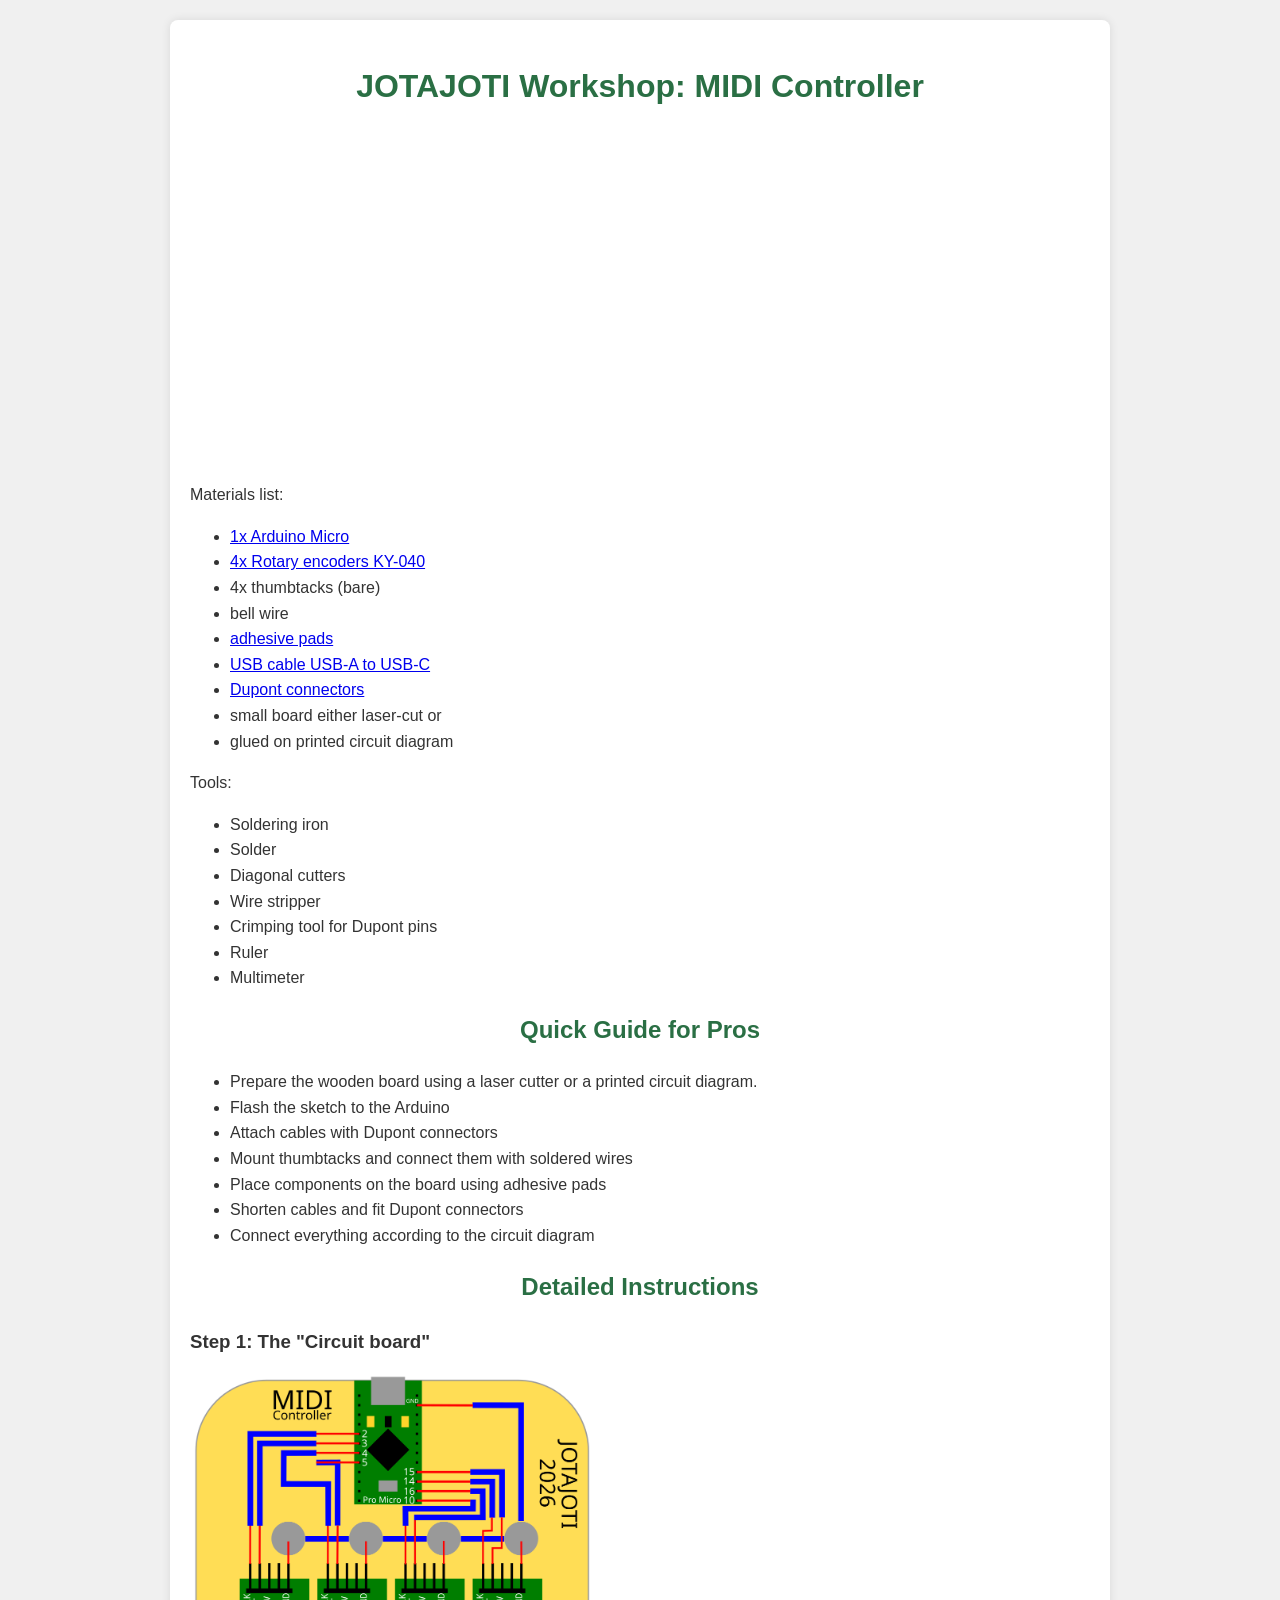
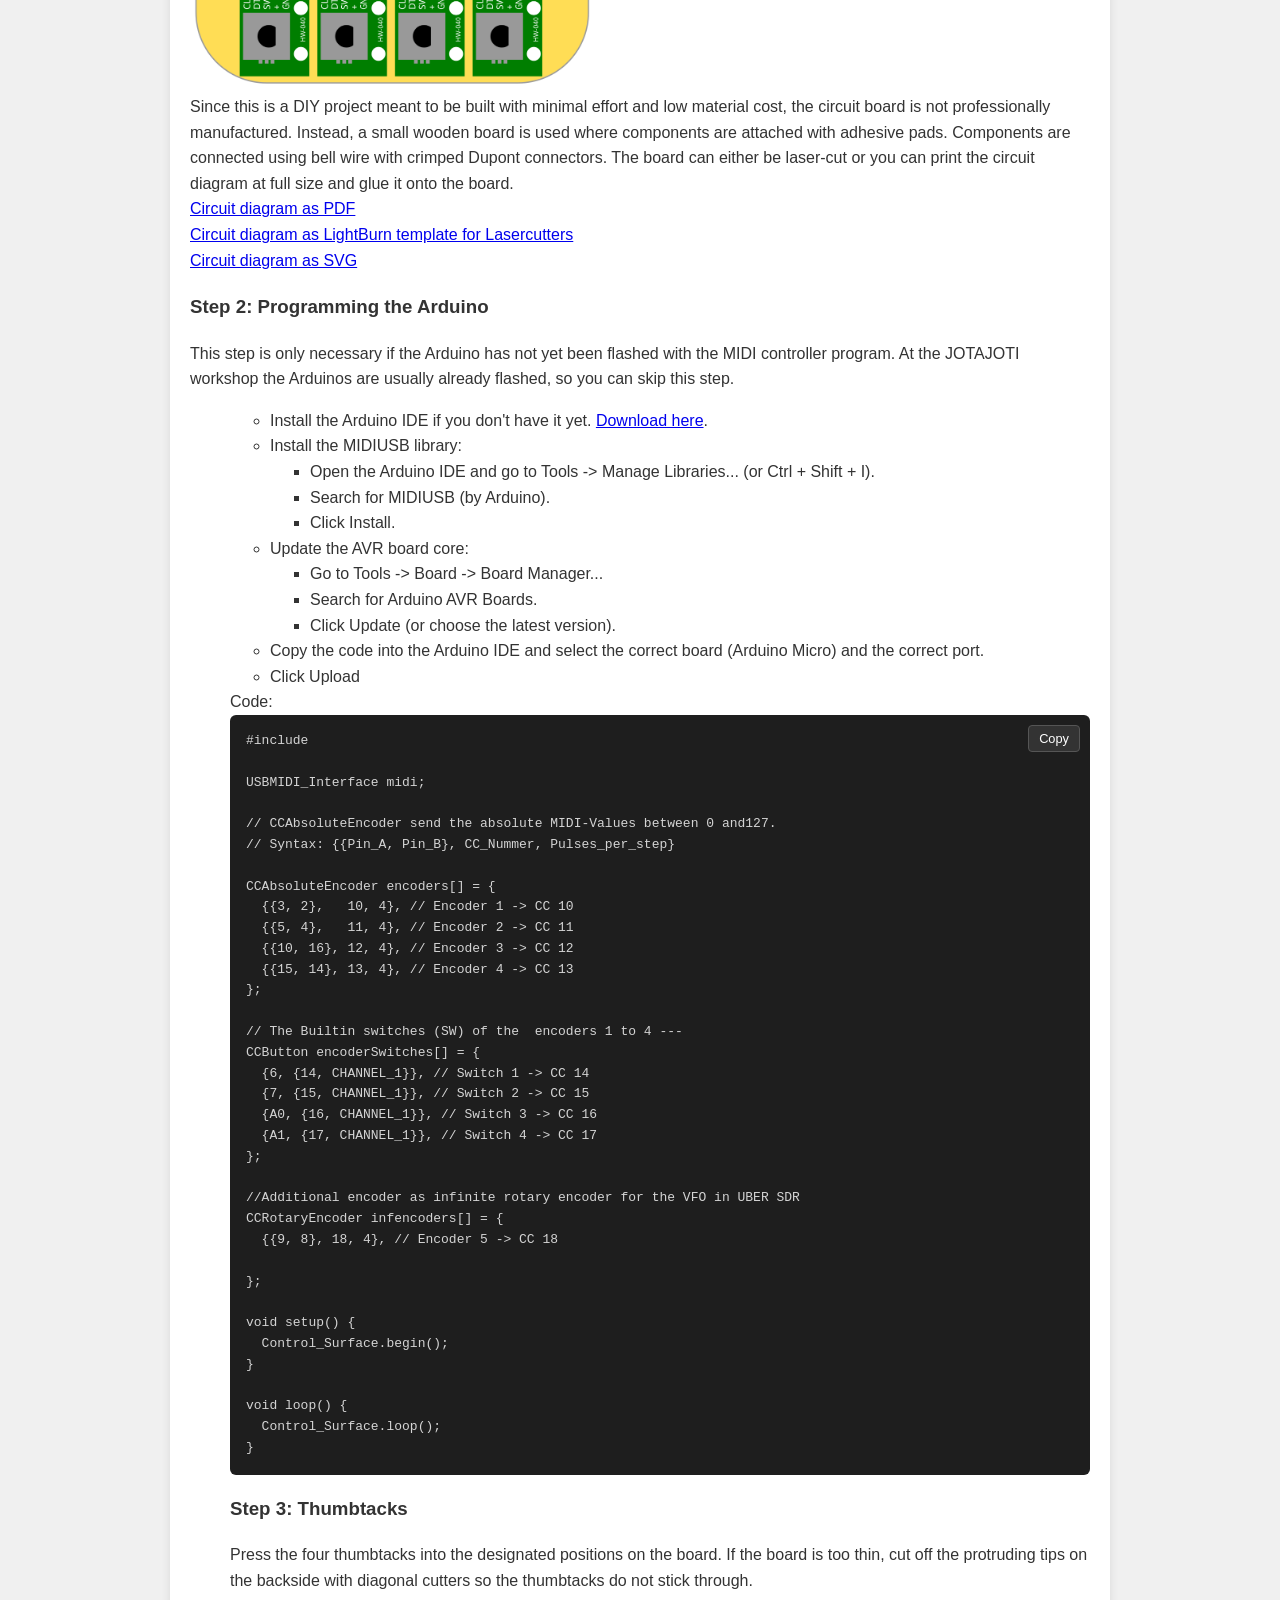
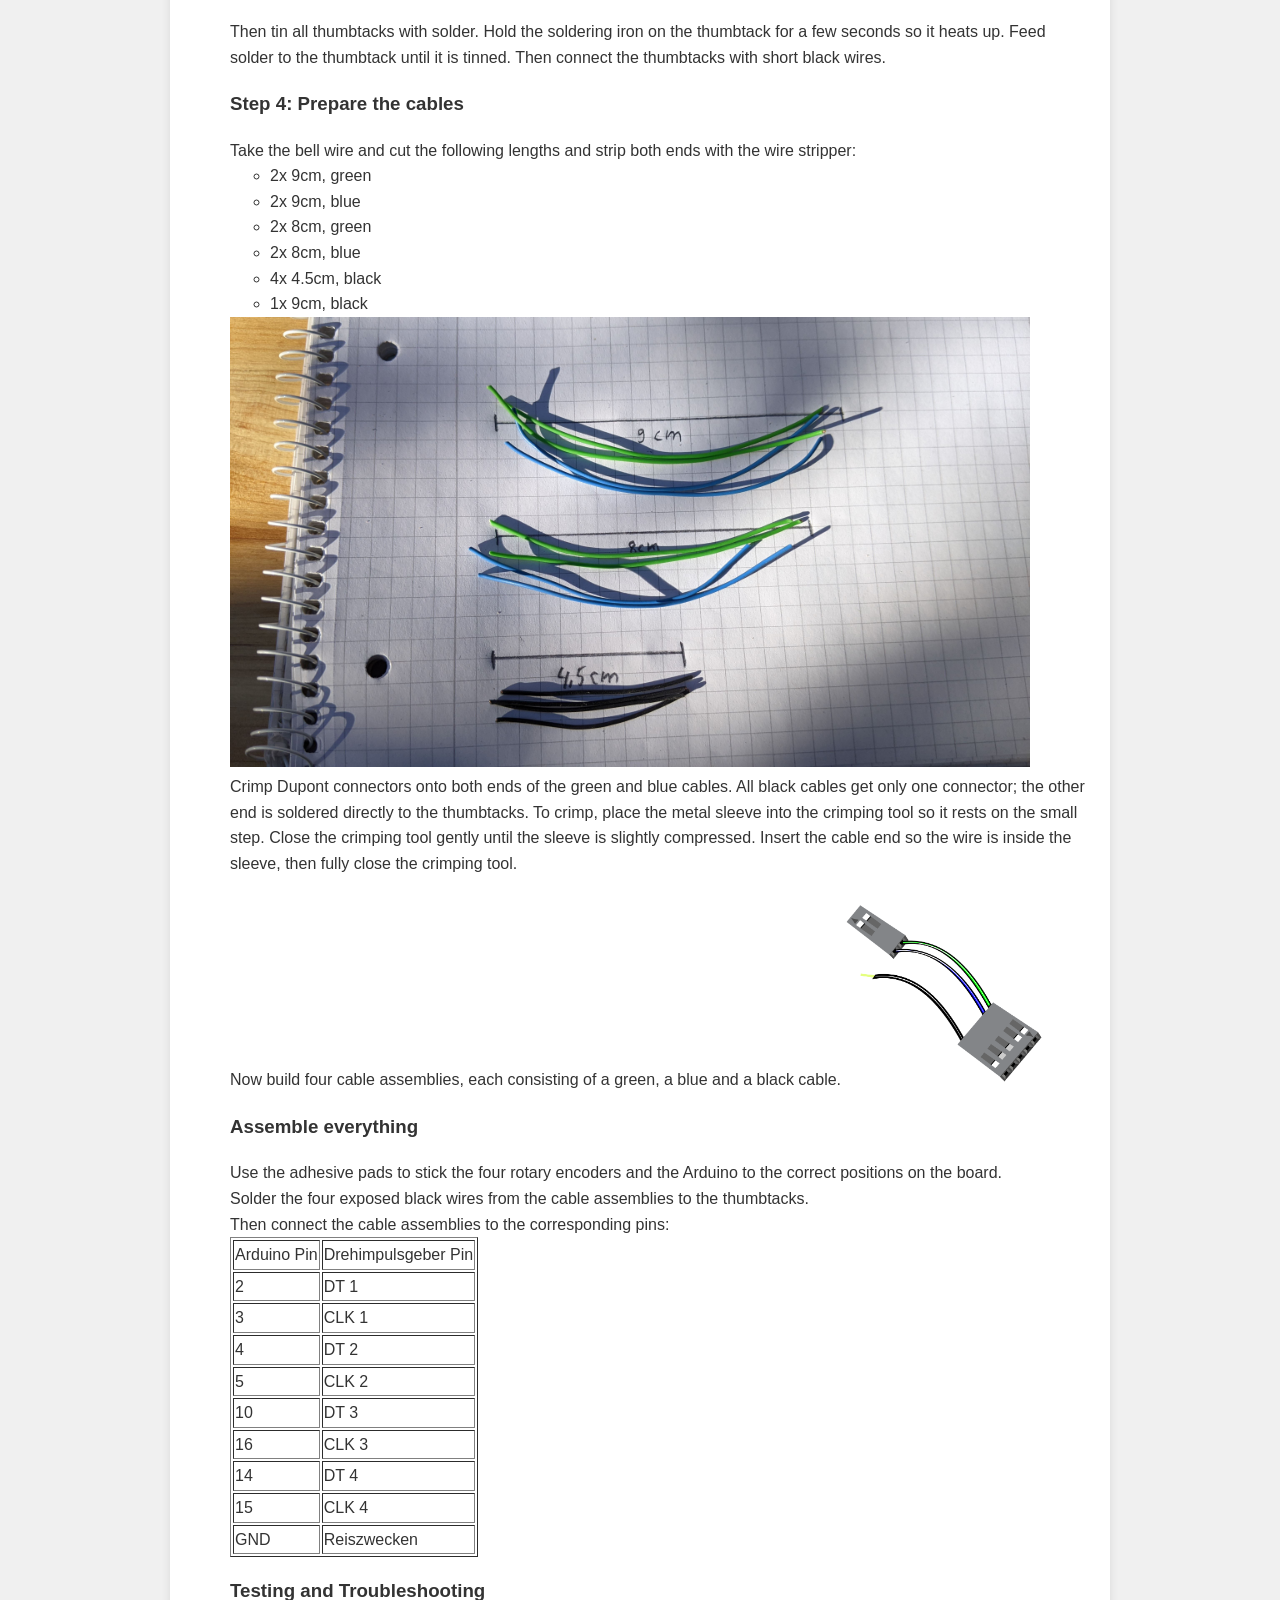
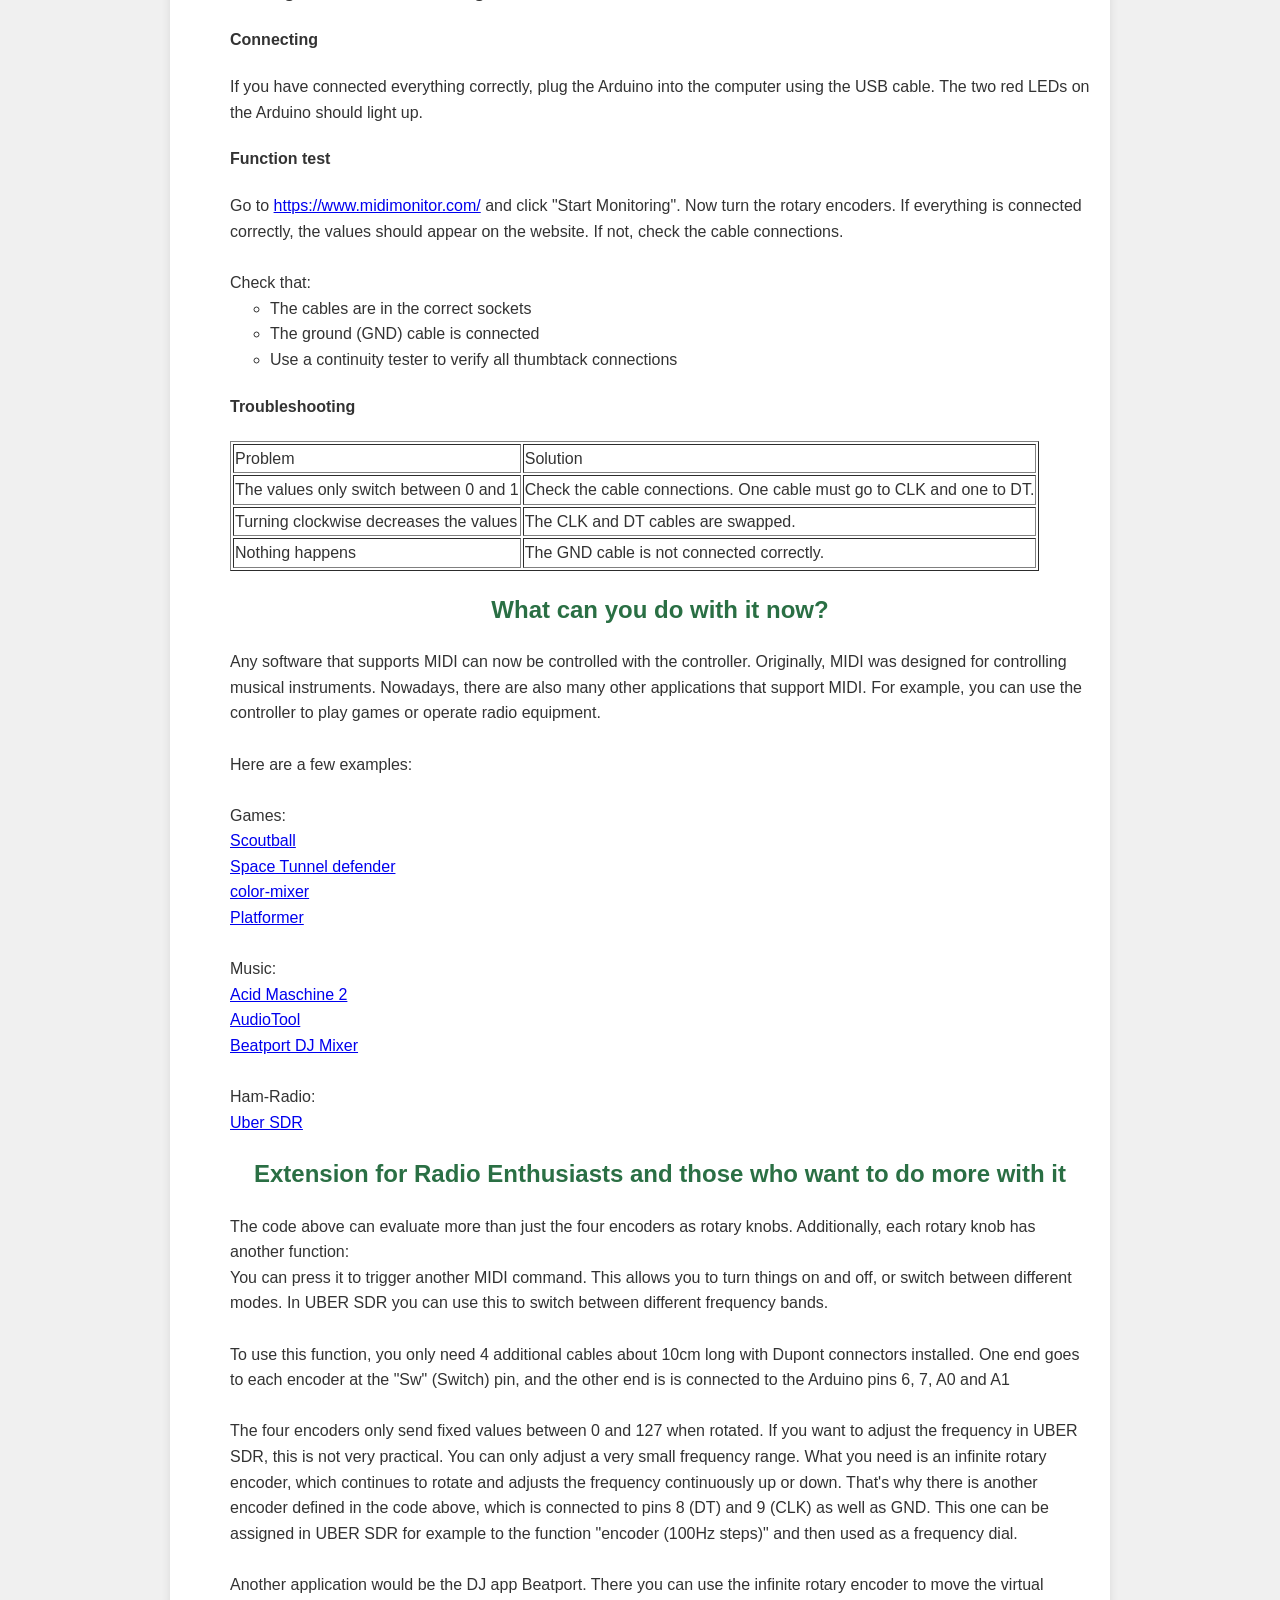
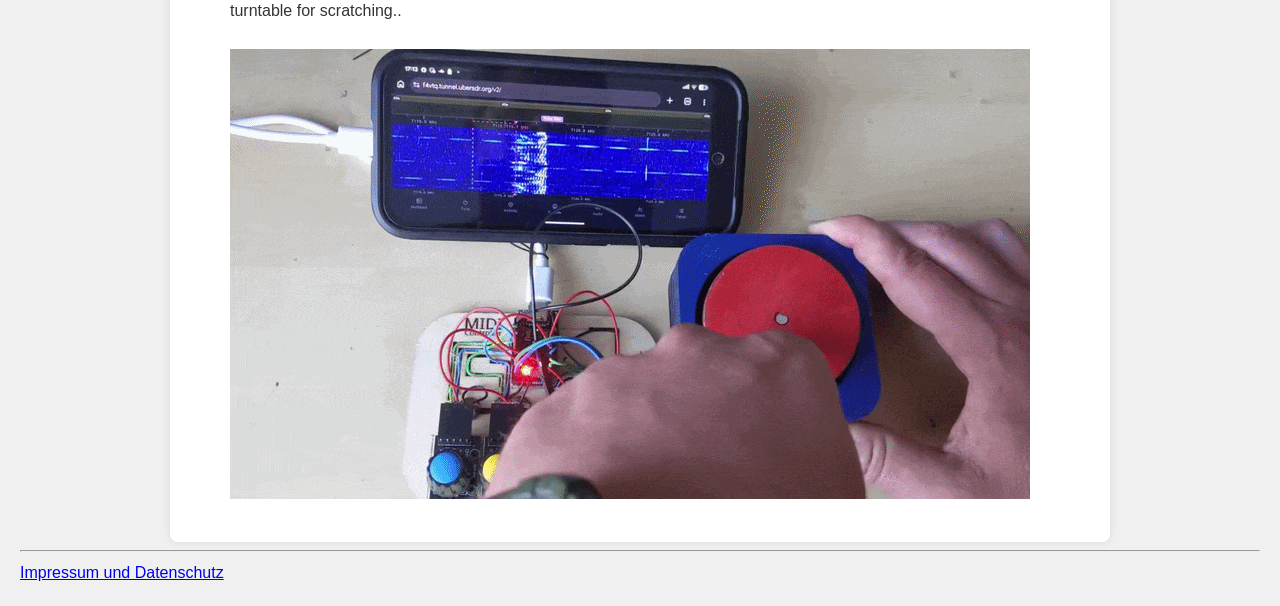
<file: workshop/midi26EN.html>
<!DOCTYPE html>
<html>

<head>
    <meta charset="UTF-8">
    <meta name="viewport" content="width=device-width, initial-scale=1.0">
    <title>MIDI-Controller</title>
    <style>
        /* Basic style adjustments for desktop and mobile devices */
        body {
            font-family: -apple-system, BlinkMacSystemFont, "Segoe UI", Roboto, Helvetica, Arial, sans-serif;
            margin: 0;
            padding: 20px;
            background-color: #f0f0f0;
            color: #333;
            line-height: 1.6;
        }

        .container {
            max-width: 900px;
            margin: 0 auto;
            padding: 20px;
            background-color: #fff;
            box-shadow: 0 0 10px rgba(0, 0, 0, 0.1);
            border-radius: 8px;
        }

        h1,
        h2 {
            text-align: center;
            color: #2a6f44;
            /* Scout green */
        }

        p {
            text-align: justify;
        }

        .media-container {
            margin-bottom: 30px;
            text-align: center;
        }

        .media-container h2 {
            margin-top: 0;
        }

        .video-wrapper {
            position: relative;
            padding-bottom: 56.25%;
            /* 16:9 Seitenverhältnis */
            height: 0;
            overflow: hidden;
            margin-bottom: 20px;
            border-radius: 8px;
        }

        .video-wrapper iframe {
            position: absolute;
            top: 0;
            left: 0;
            width: 100%;

            height: 100%;
            border: 0;
        }

        .audio-wrapper {
            width: 100%;
            max-width: 400px;
            margin: 20px auto;
        }

        .audio-wrapper h2 {
            margin-bottom: 10px;
        }

        .link-preview {
            display: block;
            text-decoration: none;
            color: #333;
            background-color: #e9e9e9;
            padding: 15px;
            border-radius: 8px;
            transition: background-color 0.3s;
            margin-bottom: 20px;
            text-align: left;
        }

        .link-preview:hover {
            background-color: #dcdcdc;
        }

        .link-preview img {
            max-width: 200px;
            float: left;
            margin-right: 15px;
            border-radius: 4px;
        }

        .link-preview h3 {
            margin: 0 0 5px 0;
            color: #2a6f44;
        }

        .link-preview p {
            margin: 0;
            font-size: 0.9em;
            color: #666;
            text-align: left;
        }

        .clearfix::after {
            content: "";
            clear: both;
            display: table;
        }
        .code-container {
      position: relative;
      background: #1e1e1e;
      color: #d4d4d4;
      border-radius: 6px;
      padding: 1rem;
      font-family: monospace;
    }

    .copy-btn {
      position: absolute;
      top: 10px;
      right: 10px;
      background: #333;
      color: #fff;
      border: 1px solid #555;
      border-radius: 4px;
      padding: 5px 10px;
      cursor: pointer;
      font-size: 0.8rem;
    }

    .copy-btn:hover {
      background: #444;
    }

    pre {
      margin: 0;
      overflow-x: auto;
    }
                /* Standard für kleine Bildschirme (Handy) */
.responsive-img {
  width: 300px;
  height: auto; /* Behält das Seitenverhältnis bei */
}

/* Für Bildschirme ab 768px Breite (PC/Tablet) */
@media (min-width: 768px) {
  .responsive-img {
    width: 800px;
  }}
    </style>
</head>

<body>

    <div class="container">
        <h1>JOTAJOTI Workshop: MIDI Controller</h1>

        <p>

          <iframe width="560" height="315" src="https://www.youtube.com/embed/CHrvWiUOHPQ?si=j6aGX2q8tC_gMigr" title="YouTube video player" frameborder="0" allow="accelerometer; autoplay; clipboard-write; encrypted-media; gyroscope; picture-in-picture; web-share" referrerpolicy="strict-origin-when-cross-origin" allowfullscreen></iframe>

           <br><br>
            Materials list:<br>
            <ul>
                <li><a href="https://de.aliexpress.com/item/1005004833458201.html" target="_blank">1x Arduino Micro</a></li>
                <li><a href="https://de.aliexpress.com/item/32584992035.html" target="_blank">4x Rotary encoders KY-040</a></li>
                <li>4x thumbtacks (bare)</li>
                <li>bell wire</li>
                <li><a href="https://www.amazon.de/dp/B0GY44M8BY" target="_blank">adhesive pads</a></li>
                <li><a href="https://www.amazon.de/dp/B0CH7RKVFW" target="_blank">USB cable USB-A to USB-C</a></li>
                <li><a href="https://www.amazon.de/dp/B07QX51F3B" target="_blank">Dupont connectors</a></li>
                <li>small board either laser-cut or</li>
                <li>glued on printed circuit diagram</li>
            </ul>

            Tools:<br>
            <ul>
                <li>Soldering iron</li>
                <li>Solder</li>
                <li>Diagonal cutters</li>
                <li>Wire stripper</li>
                <li>Crimping tool for Dupont pins</li>
                <li>Ruler</li>
                <li>Multimeter</li>
            </ul>

<H2>Quick Guide for Pros</H2>
<ul>
    <li>Prepare the wooden board using a laser cutter or a printed circuit diagram.
    <li>Flash the sketch to the Arduino</li>
    <li>Attach cables with Dupont connectors</li>
    <li>Mount thumbtacks and connect them with soldered wires</li>
    <li>Place components on the board using adhesive pads</li>
    <li>Shorten cables and fit Dupont connectors</li>
    <li>Connect everything according to the circuit diagram</li>
</ul>

<h2>Detailed Instructions</h2>
<H3>Step 1: The "Circuit board"</H3>
<img src="MIDIController.png" alt="Board" style="width:400px;max-width:600px"><br>
Since this is a DIY project meant to be built with minimal effort and low material cost,
the circuit board is not professionally manufactured. Instead, a small wooden board is used where components
are attached with adhesive pads. Components are connected using bell wire with crimped Dupont connectors.

The board can either be laser-cut or you can print the circuit diagram at full size
and glue it onto the board.
<br>
<a href="MIDIController.pdf" target="_blank">Circuit diagram as PDF</a><br>
<a href="MIDIcontroller.lbrn2" download>Circuit diagram as LightBurn template for Lasercutters</a><br>
<a href="MIDIController.svg" download>Circuit diagram as SVG</a><br>
</p>

<H3>Step 2: Programming the Arduino</H3>
This step is only necessary if the Arduino has not yet been flashed with the MIDI controller program.
At the JOTAJOTI workshop the Arduinos are usually already flashed, so you can skip this step.<br>
<ul>
<ul>
<li>Install the Arduino IDE if you don't have it yet. <a href="https://www.arduino.cc/en/software" target="_blank">Download here</a>.</li>
<li>Install the MIDIUSB library:</li>
<ul>
<li>Open the Arduino IDE and go to Tools -> Manage Libraries... (or Ctrl + Shift + I).</li>
<li>Search for MIDIUSB (by Arduino).</li>
<li>Click Install.</li>
</ul>
<li>Update the AVR board core:</li>
<ul>
<li>Go to Tools -> Board -> Board Manager...</li>
<li>Search for Arduino AVR Boards.</li>
<li>Click Update (or choose the latest version).</li>
</ul>
<li>Copy the code into the Arduino IDE and select the correct board (Arduino Micro)
and the correct port.</li>
<li>Click Upload</li>
</ul>
Code:<br>

<div class="code-container">
    <button class="copy-btn" onclick="copyCode(this)">Copy</button>
  <pre><code>#include <Control_Surface.h>

USBMIDI_Interface midi;

// CCAbsoluteEncoder send the absolute MIDI-Values between 0 and127.
// Syntax: {{Pin_A, Pin_B}, CC_Nummer, Pulses_per_step}

CCAbsoluteEncoder encoders[] = {
  {{3, 2},   10, 4}, // Encoder 1 -> CC 10
  {{5, 4},   11, 4}, // Encoder 2 -> CC 11
  {{10, 16}, 12, 4}, // Encoder 3 -> CC 12
  {{15, 14}, 13, 4}, // Encoder 4 -> CC 13
};

// The Builtin switches (SW) of the  encoders 1 to 4 ---
CCButton encoderSwitches[] = {
  {6, {14, CHANNEL_1}}, // Switch 1 -> CC 14
  {7, {15, CHANNEL_1}}, // Switch 2 -> CC 15
  {A0, {16, CHANNEL_1}}, // Switch 3 -> CC 16
  {A1, {17, CHANNEL_1}}, // Switch 4 -> CC 17
};

//Additional encoder as infinite rotary encoder for the VFO in UBER SDR
CCRotaryEncoder infencoders[] = {
  {{9, 8}, 18, 4}, // Encoder 5 -> CC 18
  
};

void setup() {
  Control_Surface.begin();
}

void loop() {
  Control_Surface.loop();
}</code></pre>
</div>
<H3>Step 3: Thumbtacks</H3>
Press the four thumbtacks into the designated positions on the board.
If the board is too thin, cut off the protruding tips on the backside
with diagonal cutters so the thumbtacks do not stick through.<br><br>

Then tin all thumbtacks with solder. Hold the soldering iron on the thumbtack for a few
seconds so it heats up. Feed solder to the thumbtack until it is tinned.
Then connect the thumbtacks with short black wires.

<h3>Step 4: Prepare the cables</h3>
Take the bell wire and cut the following lengths and strip both ends with the wire stripper:<br>
<ul>
    <li>2x 9cm, green</li>
    <li>2x 9cm, blue</li>
    <li>2x 8cm, green</li>
    <li>2x 8cm, blue</li>
    <li>4x 4.5cm, black</li>
    <li>1x 9cm, black</li>
</ul>
<img src="kabel.jpg" alt="Kabel" class="responsive-img"><br>
Crimp Dupont connectors onto both ends of the green and blue cables.
All black cables get only one connector; the other end is soldered directly
to the thumbtacks.
To crimp, place the metal sleeve into the crimping tool so it rests on the small step.
Close the crimping tool gently until the sleeve is slightly compressed. Insert the cable end
so the wire is inside the sleeve, then fully close the crimping tool.<br><br>
Now build four cable assemblies, each consisting of a green, a blue and a black cable.
<img src="kabelbaum.png" alt="Cable assembly" style="width:200px;max-width:600px"><br>

<h3>Assemble everything</h3>

Use the adhesive pads to stick the four rotary encoders and the Arduino to the correct
positions on the board.<br>
Solder the four exposed black wires from the cable assemblies to the thumbtacks.<br>
Then connect the cable assemblies to the corresponding pins:<br>
<table border="1">
    <tr>
        <td>Arduino Pin</td>
        <td>Drehimpulsgeber Pin</td> 
    </tr>
    <tr>
        <td>2</td>
        <td>DT 1</td>
    </tr>
    <tr>
        <td>3</td>
        <td>CLK 1</td>
    </tr>
    <tr>
        <td>4</td>
        <td>DT 2</td>
    </tr>
    <tr>
        <td>5</td>
        <td>CLK 2</td>
    </tr>
    <tr>
        <td>10</td>
        <td>DT 3</td>
    </tr> 
    <tr>
        <td>16</td>
        <td>CLK 3</td>
    </tr>
    <tr>
        <td>14</td>
        <td>DT 4</td>
    </tr>
    <tr>
        <td>15</td>
        <td>CLK 4</td>
    </tr>
    <tr>
        <td>GND</td>
        <td>Reiszwecken</td>
    </tr>     
</table>
<h3>Testing and Troubleshooting</h3>
<h4>Connecting</h4>
If you have connected everything correctly, plug the Arduino into the computer using the USB cable.
The two red LEDs on the Arduino should light up.
<h4>Function test</h4>
Go to <a href="https://www.midimonitor.com/" target="_blank">https://www.midimonitor.com/</a>
and click "Start Monitoring".
Now turn the rotary encoders. If everything is connected correctly, the values should appear on the website.
If not, check the cable connections.<br><br> Check that:
<ul>
    <li>The cables are in the correct sockets</li>
    <li>The ground (GND) cable is connected</li>
    <li>Use a continuity tester to verify all thumbtack connections</li>
</ul>
<h4>Troubleshooting</h4>
<table border="1">
    <tr>
        <td>Problem</td>
        <td>Solution</td>
    </tr>
    <tr>
        <td>The values only switch between 0 and 1</td>
        <td>Check the cable connections. One cable must go to CLK and one to DT.</td>
    </tr>
    <tr>
        <td>Turning clockwise decreases the values</td>
        <td>The CLK and DT cables are swapped.</td>
    </tr>
    <tr>
        <td>Nothing happens</td>
        <td>The GND cable is not connected correctly.</td>
    </tr>
</table>

<h2>What can you do with it now?</h2>
 Any software that supports MIDI can now be controlled with the controller.
 Originally, MIDI was designed for controlling musical instruments.
 Nowadays, there are also many other applications that support MIDI.
 For example, you can use the controller to play games or operate radio equipment.<br><br>
 Here are a few examples:<br><br>
 Games:<br>
<a href="https://www.biggestscoutevent.com/midi/scoutball.html" target="_blank">Scoutball</a><br>
<a href="https://www.biggestscoutevent.com/midi/boom.html" target="_blank">Space Tunnel defender</a><br>
<a href="https://www.biggestscoutevent.com/midi/farbmischer.html" target="_blank">color-mixer</a><br>
<a href="https://www.biggestscoutevent.com/midi/platform.html" target="_blank">Platformer</a><br>
<br>
Music:<br>
<a href="https://errozero.co.uk/acid-machine/" target="_blank">Acid Maschine 2</a><br>
<a href="https://www.audiotool.com/" target="_blank">AudioTool</a><br>
<a href="https://www.beatport.com/" target="_blank">Beatport DJ Mixer</a><br>
<br>
Ham-Radio:<br>
<a href="https://ubersdr.org/" target="_blank">Uber SDR</a><br>


<h2>Extension for Radio Enthusiasts and those who want to do more with it</h2>

The code above can evaluate more than just the four encoders as rotary knobs.
Additionally, each rotary knob has another function: <br>
You can press it to trigger another MIDI command.
This allows you to turn things on and off, or switch between different modes.
In UBER SDR you can use this to switch between different frequency bands.
<br><br>
To use this function, you only need 4 additional cables about 10cm long with 
Dupont connectors
installed. One end goes to each encoder
at the "Sw" (Switch) pin, and the other end is is connected to the Arduino 
pins 6, 7, A0 and A1
<br><br>
The four encoders only send fixed values between 0 and 127 when rotated. 
If you want to adjust the frequency in UBER SDR, this is not very practical.
You can only adjust a very small frequency range.
What you need is an infinite rotary encoder, 
which continues to rotate and adjusts the frequency continuously up or down.
That's why there is another encoder defined in the code above, 
which is connected to pins 8 (DT) and 9 (CLK) as well as GND. 
This one can be assigned in UBER SDR for example to the function "encoder (100Hz steps)" 
and then used as a frequency dial.
<br><br>
Another application would be the DJ app Beatport. There you can use the infinite rotary encoder
to move the virtual turntable for scratching..<br><br>

<img src="midivfo.gif" alt="vfo" class="responsive-img"><br>

</div>
<div class="footer">
<hr>
<a href="https://www.biggestscoutevent.com/impressum.php">Impressum und Datenschutz</a>
</div>
</body>
</html>
</file>
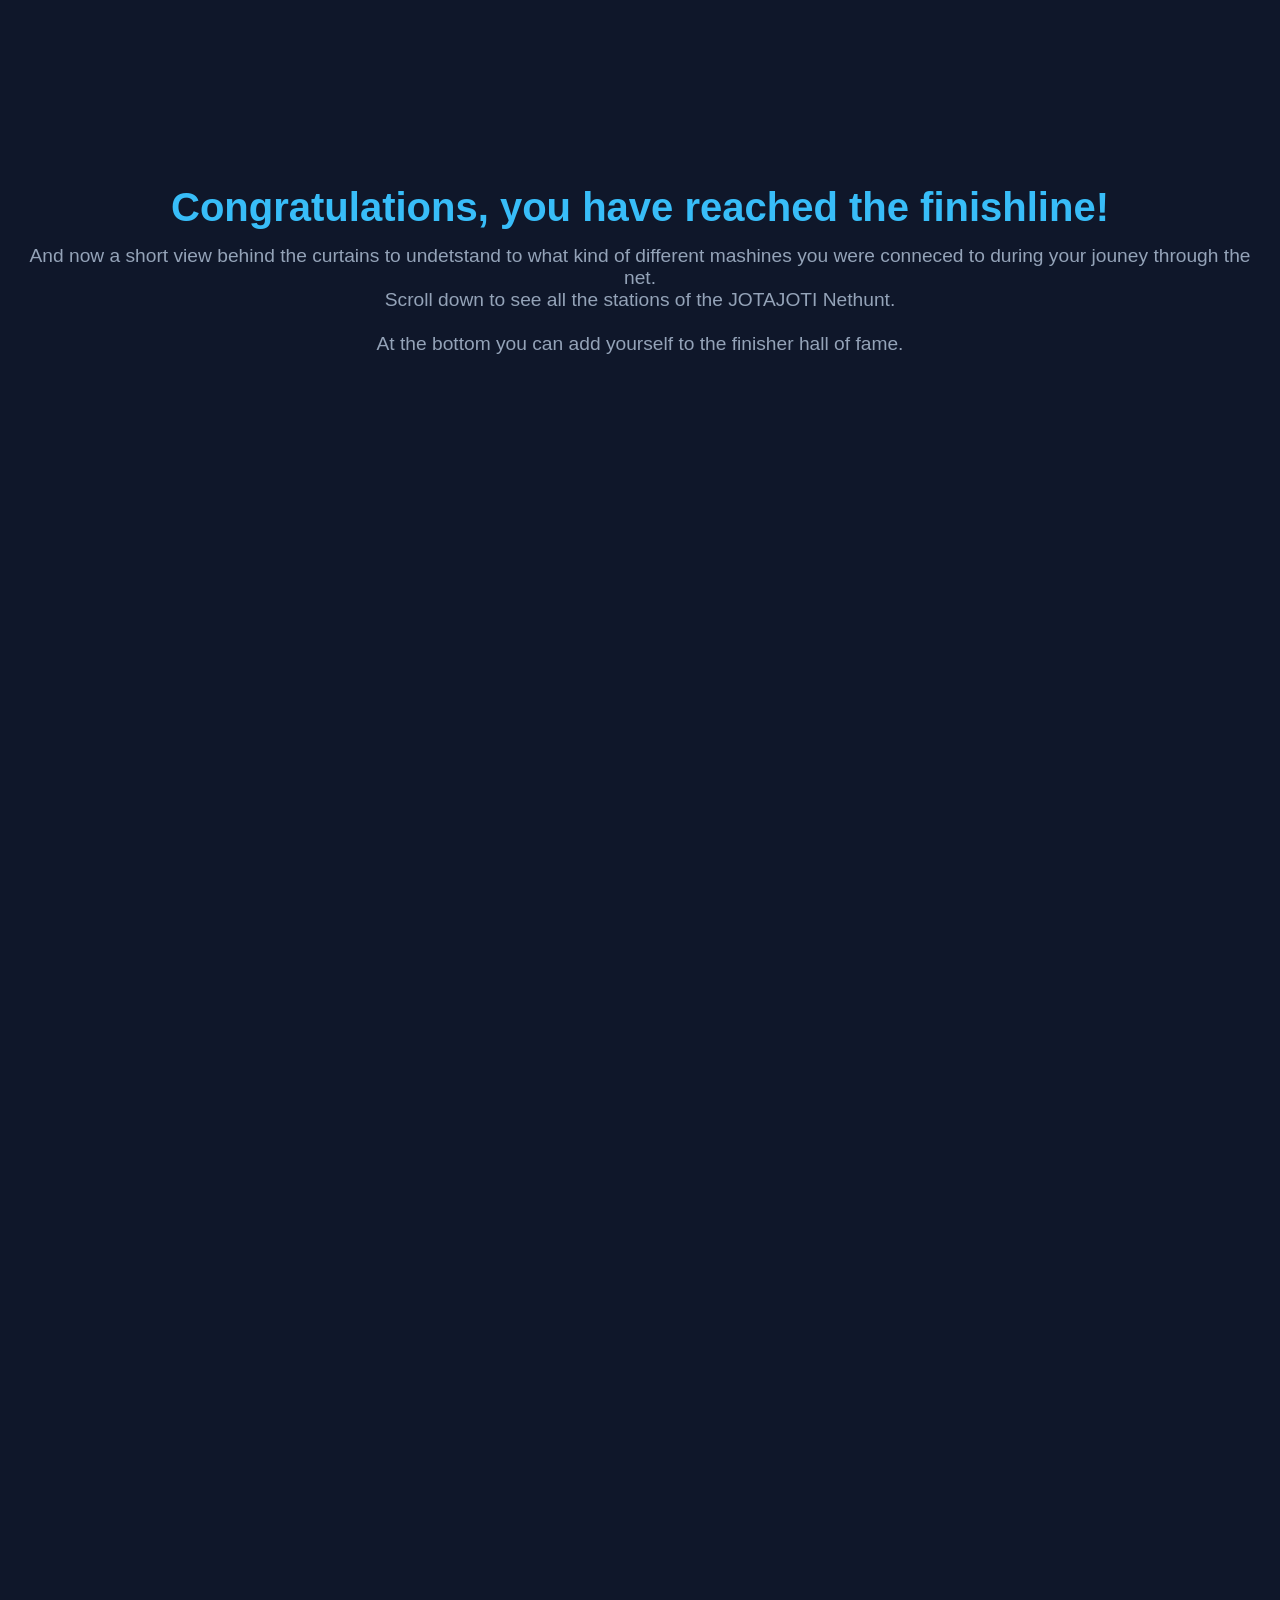
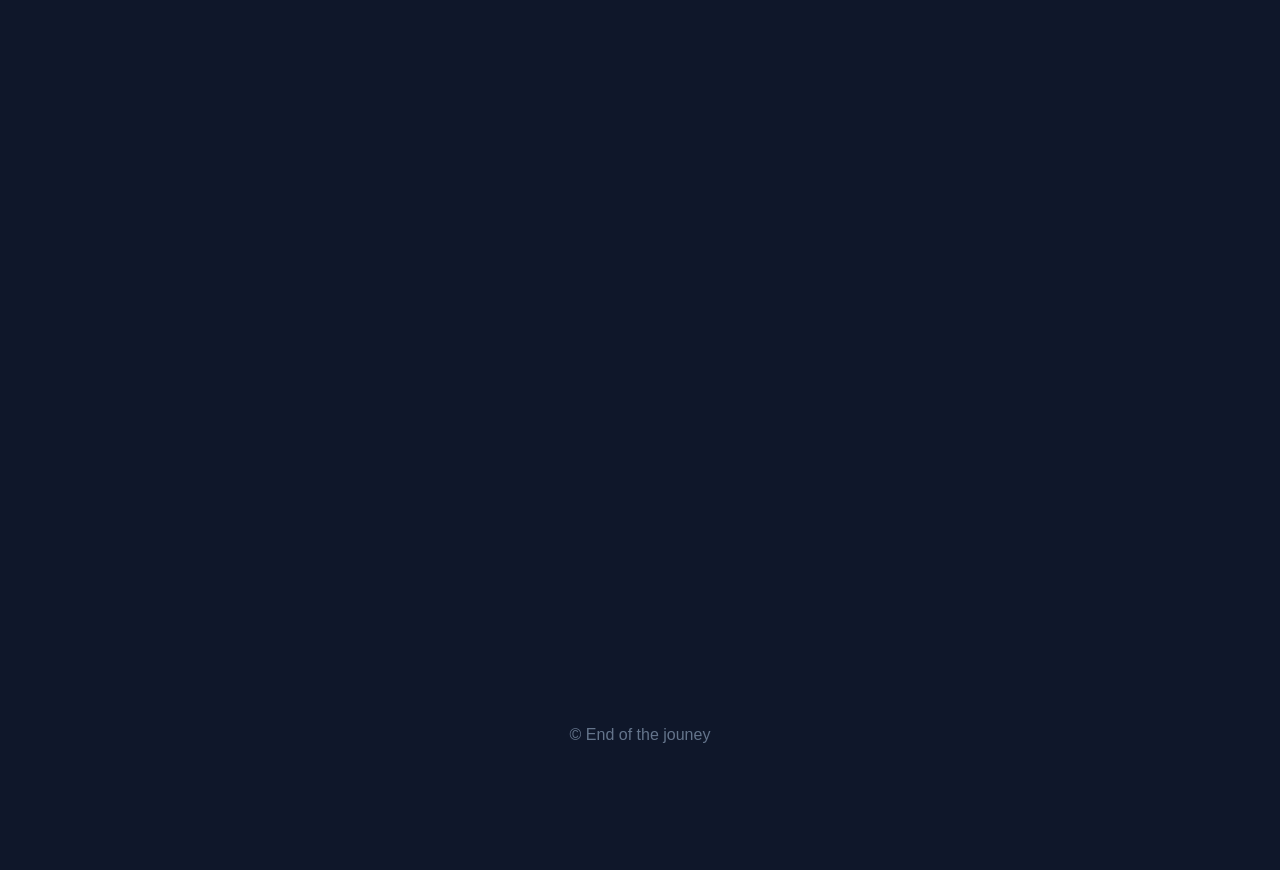
<file: nethunt/ziel/finish.html>
<!DOCTYPE html>
<html lang="de">
<head>
  <meta charset="UTF-8">
  <meta name="viewport" content="width=device-width, initial-scale=1.0">
  <title>Deine Reise</title>
  <style>
    * {
      box-sizing: border-box;
      margin: 0;
      padding: 0;
    }

    body {
      font-family: 'Segoe UI', Tahoma, Geneva, Verdana, sans-serif;
      background-color: #0f172a;
      color: #f8fafc;
      overflow-x: hidden;
    }

    /* Header */
    header {
      height: 60vh;
      display: flex;
      flex-direction: column;
      justify-content: center;
      align-items: center;
      text-align: center;
      padding: 20px;
    }

    header h1 {
      font-size: 2.5rem;
      margin-bottom: 15px;
      color: #38bdf8;
    }

    header p {
      font-size: 1.2rem;
      color: #94a3b8;
    }

    /* Container für die Reise-Abschnitte */
    .story-container {
      padding-bottom: 40vh;
    }

    .story-section {
      height: 100vh;
      display: flex;
      justify-content: center;
      align-items: center;
      position: relative;
    }

    .card-wrapper {
      position: relative;
      width: 80%;
      max-width: 900px;
      height: 450px;
      display: flex;
      align-items: center;
      justify-content: center;
    }

    /* Bild: Baut sich von RECHTS nach LINKS auf */
    .story-image {
      position: absolute;
      width: 70%;
      height: 100%;
      object-fit: cover;
      border-radius: 16px;
      box-shadow: 0 20px 25px -5px rgba(0, 0, 0, 0.5);
      will-change: transform, opacity;
      transform: translateX(100vw);
      opacity: 0;
    }

    /* Text: Baut sich von LINKS nach RECHTS auf */
    .story-text {
      position: absolute;
      left: 5%;
      width: 50%;
      padding: 30px;
      background: rgba(15, 23, 42, 0.75);
      backdrop-filter: blur(12px);
      -webkit-backdrop-filter: blur(12px);
      border: 1px solid rgba(255, 255, 255, 0.1);
      border-radius: 12px;
      box-shadow: 0 10px 30px rgba(0,0,0,0.4);
      z-index: 2;
      will-change: transform, opacity;
      transform: translateX(-100vw);
      opacity: 0;
    }

    .story-text h2 {
      font-size: 1.8rem;
      margin-bottom: 10px;
      color: #f43f5e;
    }

    .story-text p {
      font-size: 1rem;
      line-height: 1.6;
      color: #e2e8f0;
    }

    footer {
      height: 30vh;
      display: flex;
      justify-content: center;
      align-items: center;
      color: #64748b;
    }
  </style>
</head>
<body>

  <header>
    <h1>Congratulations, you have reached the finishline!</h1>
    <p>And now a short view behind the curtains to undetstand to what kind of different mashines you were conneced to during your jouney through the net.</p>
    <p>Scroll down to see all the stations of the JOTAJOTI Nethunt.<br><br></p>
    <p> At the bottom you can add yourself to the finisher hall of fame.</p>
  </header>

  <main class="story-container">

    <!-- Station 1 -->
    <section class="story-section">
      <div class="card-wrapper">
        <img class="story-image" src="strato.webp" alt="Station 1">
        <div class="story-text">
          <h2>1. HTTP </h2>
          <p>www.biggestscoutevent.com is hosted at STRATO, a big german webspace provider with more than a 100.000 servers in Berlin and Karlsruhe </p>
        </div>
      </div>
    </section>

    <!-- Station 2 -->
    <section class="story-section">
      <div class="card-wrapper">
        <img class="story-image" src="drivehq.png" alt="Station 2">
        <div class="story-text">
          <h2>2. FTP</h2>
          <p>In level 1 you were on a FTP server in San Ramon near San Francisco, California. Its the data center of DriveHQ, a big cloud server provider. The exact amount os servers is unknown, but they can handle thousands of concrrent users at once.</p>
        </div>
      </div>
    </section>

    <!-- Station 3 -->
    <section class="story-section">
      <div class="card-wrapper">
        <img class="story-image" src="sdf.jpg" alt="Station 3">
        <div class="story-text">
          <h2>3. Gopher</h2>
          <p>SDF (Super Dimension Fortress) is a non-profit organization to provide free public access to UNIX mashines. One of there servers in the picture hosts the JOTAJOTI-Nethunt gopherhole.</p>
        </div>
      </div>
    </section>

    <!-- Station 4 -->
    <section class="story-section">
      <div class="card-wrapper">
        <img class="story-image" src="freeshell.png" alt="Station 4">
        <div class="story-text">
          <h2>4. SSH</h2>
          <p>Freeshell.de is a private non-commercial linux project in Esslingen, Germany. To get an account you have to mail a physical paper postcard to the owner of the server.</p>
        </div>
      </div>
    </section>

    <!-- Station 5 -->
    <section class="story-section">
      <div class="card-wrapper">
        <img class="story-image" src="rzkhserv.jpg" alt="Station 5">
        <div class="story-text">
          <h2>5. IBM 5250</h2>
          <p>Since many years, everybody can gain access to an IBM i (formerly known as AS/400) in the underground "Powerbunker" in Bad Kreuznach, Germany for free. </p>
      </div>
    </section>

  </main>

  <footer>
    <p>© End of the jouney</p>
  </footer>

  <script>
    const sections = document.querySelectorAll('.story-section');

    function updateScrollAnimations() {
      const viewportHeight = window.innerHeight;

      sections.forEach(section => {
        const image = section.querySelector('.story-image');
        const text = section.querySelector('.story-text');
        const rect = section.getBoundingClientRect();

        // Fortschritt der Sektion im Viewport (-1 bis 1)
        // 0 bedeutet: Sektion ist perfekt zentriert im Bildschirm
        const progress = (rect.top + rect.height / 2 - viewportHeight / 2) / viewportHeight;

        // Verschiebung berechnen
        // Bilder wandern von Rechts (100vw) nach Links (-100vw)
        const imgX = progress * 120; // in vvw/Prozent
        // Texte wandern von Links (-100vw) nach Rechts (100vw)
        const textX = -progress * 120;

        // Sichtbarkeit (Deckkraft) nahe der Mitte erhöhen
        const opacity = 1 - Math.min(Math.abs(progress) * 1.8, 1);

        // Transformationen anwenden
        image.style.transform = `translateX(${imgX}vw)`;
        image.style.opacity = opacity;

        text.style.transform = `translateX(${textX}vw)`;
        text.style.opacity = opacity;
      });
    }

    window.addEventListener('scroll', () => {
      requestAnimationFrame(updateScrollAnimations);
    });

    // Initialer Aufruf beim Laden
    updateScrollAnimations();
  </script>
</body>
</html>
</file>
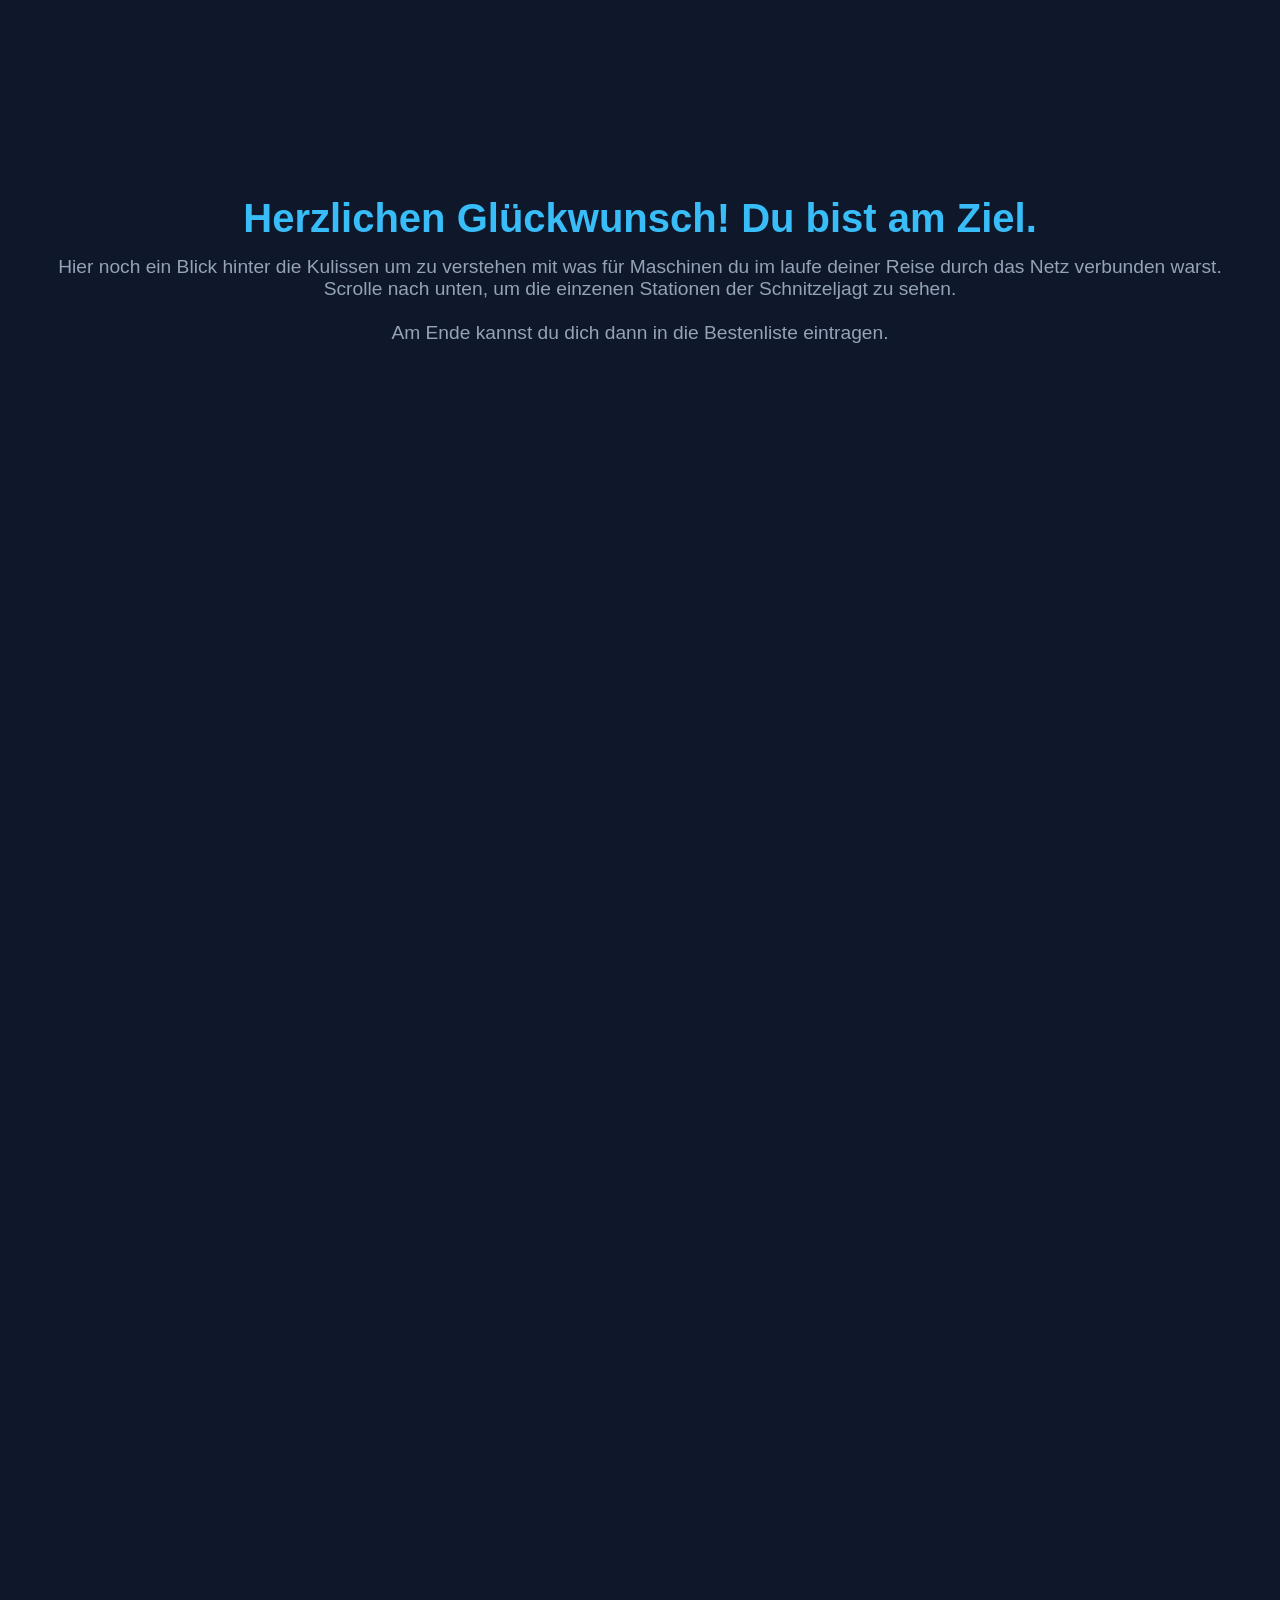
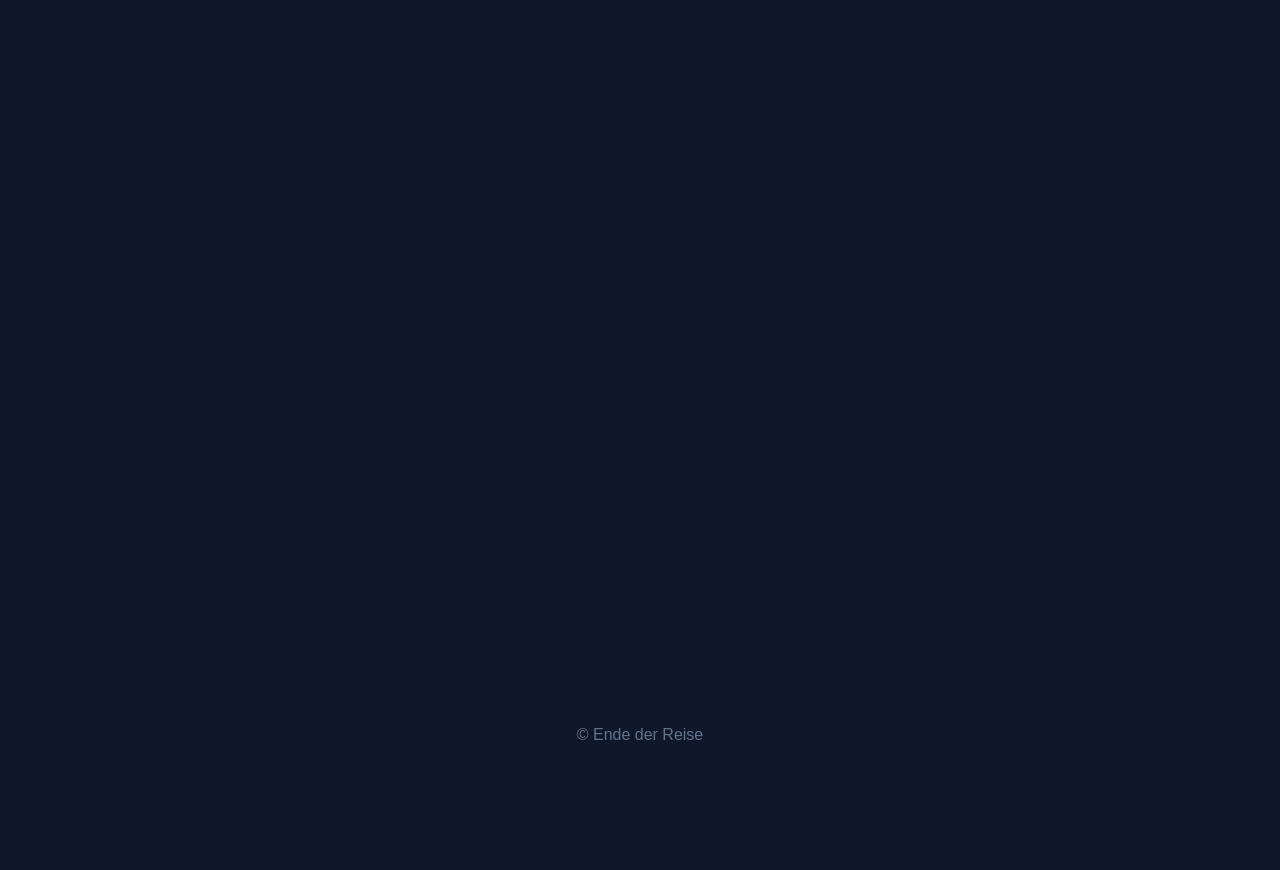
<file: nethunt/ziel/ziel.html>
<!DOCTYPE html>
<html lang="de">
<head>
  <meta charset="UTF-8">
  <meta name="viewport" content="width=device-width, initial-scale=1.0">
  <title>Deine Reise</title>
  <style>
    * {
      box-sizing: border-box;
      margin: 0;
      padding: 0;
    }

    body {
      font-family: 'Segoe UI', Tahoma, Geneva, Verdana, sans-serif;
      background-color: #0f172a;
      color: #f8fafc;
      overflow-x: hidden;
    }

    /* Header */
    header {
      height: 60vh;
      display: flex;
      flex-direction: column;
      justify-content: center;
      align-items: center;
      text-align: center;
      padding: 20px;
    }

    header h1 {
      font-size: 2.5rem;
      margin-bottom: 15px;
      color: #38bdf8;
    }

    header p {
      font-size: 1.2rem;
      color: #94a3b8;
    }

    /* Container für die Reise-Abschnitte */
    .story-container {
      padding-bottom: 40vh;
    }

    .story-section {
      height: 100vh;
      display: flex;
      justify-content: center;
      align-items: center;
      position: relative;
    }

    .card-wrapper {
      position: relative;
      width: 80%;
      max-width: 900px;
      height: 450px;
      display: flex;
      align-items: center;
      justify-content: center;
    }

    /* Bild: Baut sich von RECHTS nach LINKS auf */
    .story-image {
      position: absolute;
      width: 70%;
      height: 100%;
      object-fit: cover;
      border-radius: 16px;
      box-shadow: 0 20px 25px -5px rgba(0, 0, 0, 0.5);
      will-change: transform, opacity;
      transform: translateX(100vw);
      opacity: 0;
    }

    /* Text: Baut sich von LINKS nach RECHTS auf */
    .story-text {
      position: absolute;
      left: 5%;
      width: 50%;
      padding: 30px;
      background: rgba(15, 23, 42, 0.75);
      backdrop-filter: blur(12px);
      -webkit-backdrop-filter: blur(12px);
      border: 1px solid rgba(255, 255, 255, 0.1);
      border-radius: 12px;
      box-shadow: 0 10px 30px rgba(0,0,0,0.4);
      z-index: 2;
      will-change: transform, opacity;
      transform: translateX(-100vw);
      opacity: 0;
    }

    .story-text h2 {
      font-size: 1.8rem;
      margin-bottom: 10px;
      color: #f43f5e;
    }

    .story-text p {
      font-size: 1rem;
      line-height: 1.6;
      color: #e2e8f0;
    }

    footer {
      height: 30vh;
      display: flex;
      justify-content: center;
      align-items: center;
      color: #64748b;
    }
  </style>
</head>
<body>

  <header>
    <h1>Herzlichen Glückwunsch! Du bist am Ziel.</h1>
    <p>Hier noch ein Blick hinter die Kulissen um zu verstehen mit was für Maschinen du im laufe deiner Reise durch das Netz verbunden warst.</p>
    <p>Scrolle nach unten, um die einzenen Stationen der Schnitzeljagt zu sehen.<br><br></p>
    <p> Am Ende kannst du dich dann in die Bestenliste eintragen.</p>
  </header>

  <main class="story-container">

    <!-- Station 1 -->
    <section class="story-section">
      <div class="card-wrapper">
        <img class="story-image" src="strato.webp" alt="Station 1">
        <div class="story-text">
          <h2>1. HTTP </h2>
          <p>www.biggestscoutevent.com ist bei Strato gehostet. Ein großer Webspaceanbieter mit über 100.000 Servern in zwei Standorten in Berlin und Karlsruhe </p>
        </div>
      </div>
    </section>

    <!-- Station 2 -->
    <section class="story-section">
      <div class="card-wrapper">
        <img class="story-image" src="drivehq.png" alt="Station 2">
        <div class="story-text">
          <h2>2. FTP</h2>
          <p>In Level 1 warst du auf einem FTP Server in San Ramon bei San Francisco
                in Kalifornien. Es handelt sich um das Rechenzentrum von DriveHQ. Ein
                Anbieter Cloud services. die genaue größe ist nicht bekannt, es können aber tausende Kunden gleichzeitig performant bedinet werden.</p>
        </div>
      </div>
    </section>

    <!-- Station 3 -->
    <section class="story-section">
      <div class="card-wrapper">
        <img class="story-image" src="sdf.jpg" alt="Station 3">
        <div class="story-text">
          <h2>3. Gopher</h2>
          <p>SDF (Super Dimension Fortress) ist eine gemeinnützige Organisation, die freien Zugang zu UNIX Maschinen anbietet. Auf einem dieser Server im Bild läuft die JOTAJOTI-Nethunt Gopherseite.</p>
        </div>
      </div>
    </section>

    <!-- Station 4 -->
    <section class="story-section">
      <div class="card-wrapper">
        <img class="story-image" src="freeshell.png" alt="Station 4">
        <div class="story-text">
          <h2>4. SSH</h2>
          <p>Freeshell.de ist ein privates nicht kommerzielles Linux Projekt aus Esslingen. Um einen Account zu bekommen muss man eine Papierpostkarte an den Betreiber schicken.</p>
        </div>
      </div>
    </section>

    <!-- Station 5 -->
    <section class="story-section">
      <div class="card-wrapper">
        <img class="story-image" src="rzkhserv.jpg" alt="Station 5">
        <div class="story-text">
          <h2>5. IBM 5250</h2>
          <p>Seit vielen Jahren bietet der unterirdische "Powerbunker" in Bad Kreuznach kostenlos für jedermann Zugriff auf IBM i Maschinen (früher AS/400 genannt) </p>
      </div>
    </section>

  </main>

  <footer>
    <p>© Ende der Reise</p>
  </footer>

  <script>
    const sections = document.querySelectorAll('.story-section');

    function updateScrollAnimations() {
      const viewportHeight = window.innerHeight;

      sections.forEach(section => {
        const image = section.querySelector('.story-image');
        const text = section.querySelector('.story-text');
        const rect = section.getBoundingClientRect();

        // Fortschritt der Sektion im Viewport (-1 bis 1)
        // 0 bedeutet: Sektion ist perfekt zentriert im Bildschirm
        const progress = (rect.top + rect.height / 2 - viewportHeight / 2) / viewportHeight;

        // Verschiebung berechnen
        // Bilder wandern von Rechts (100vw) nach Links (-100vw)
        const imgX = progress * 120; // in vvw/Prozent
        // Texte wandern von Links (-100vw) nach Rechts (100vw)
        const textX = -progress * 120;

        // Sichtbarkeit (Deckkraft) nahe der Mitte erhöhen
        const opacity = 1 - Math.min(Math.abs(progress) * 1.8, 1);

        // Transformationen anwenden
        image.style.transform = `translateX(${imgX}vw)`;
        image.style.opacity = opacity;

        text.style.transform = `translateX(${textX}vw)`;
        text.style.opacity = opacity;
      });
    }

    window.addEventListener('scroll', () => {
      requestAnimationFrame(updateScrollAnimations);
    });

    // Initialer Aufruf beim Laden
    updateScrollAnimations();
  </script>
</body>
</html>
</file>
